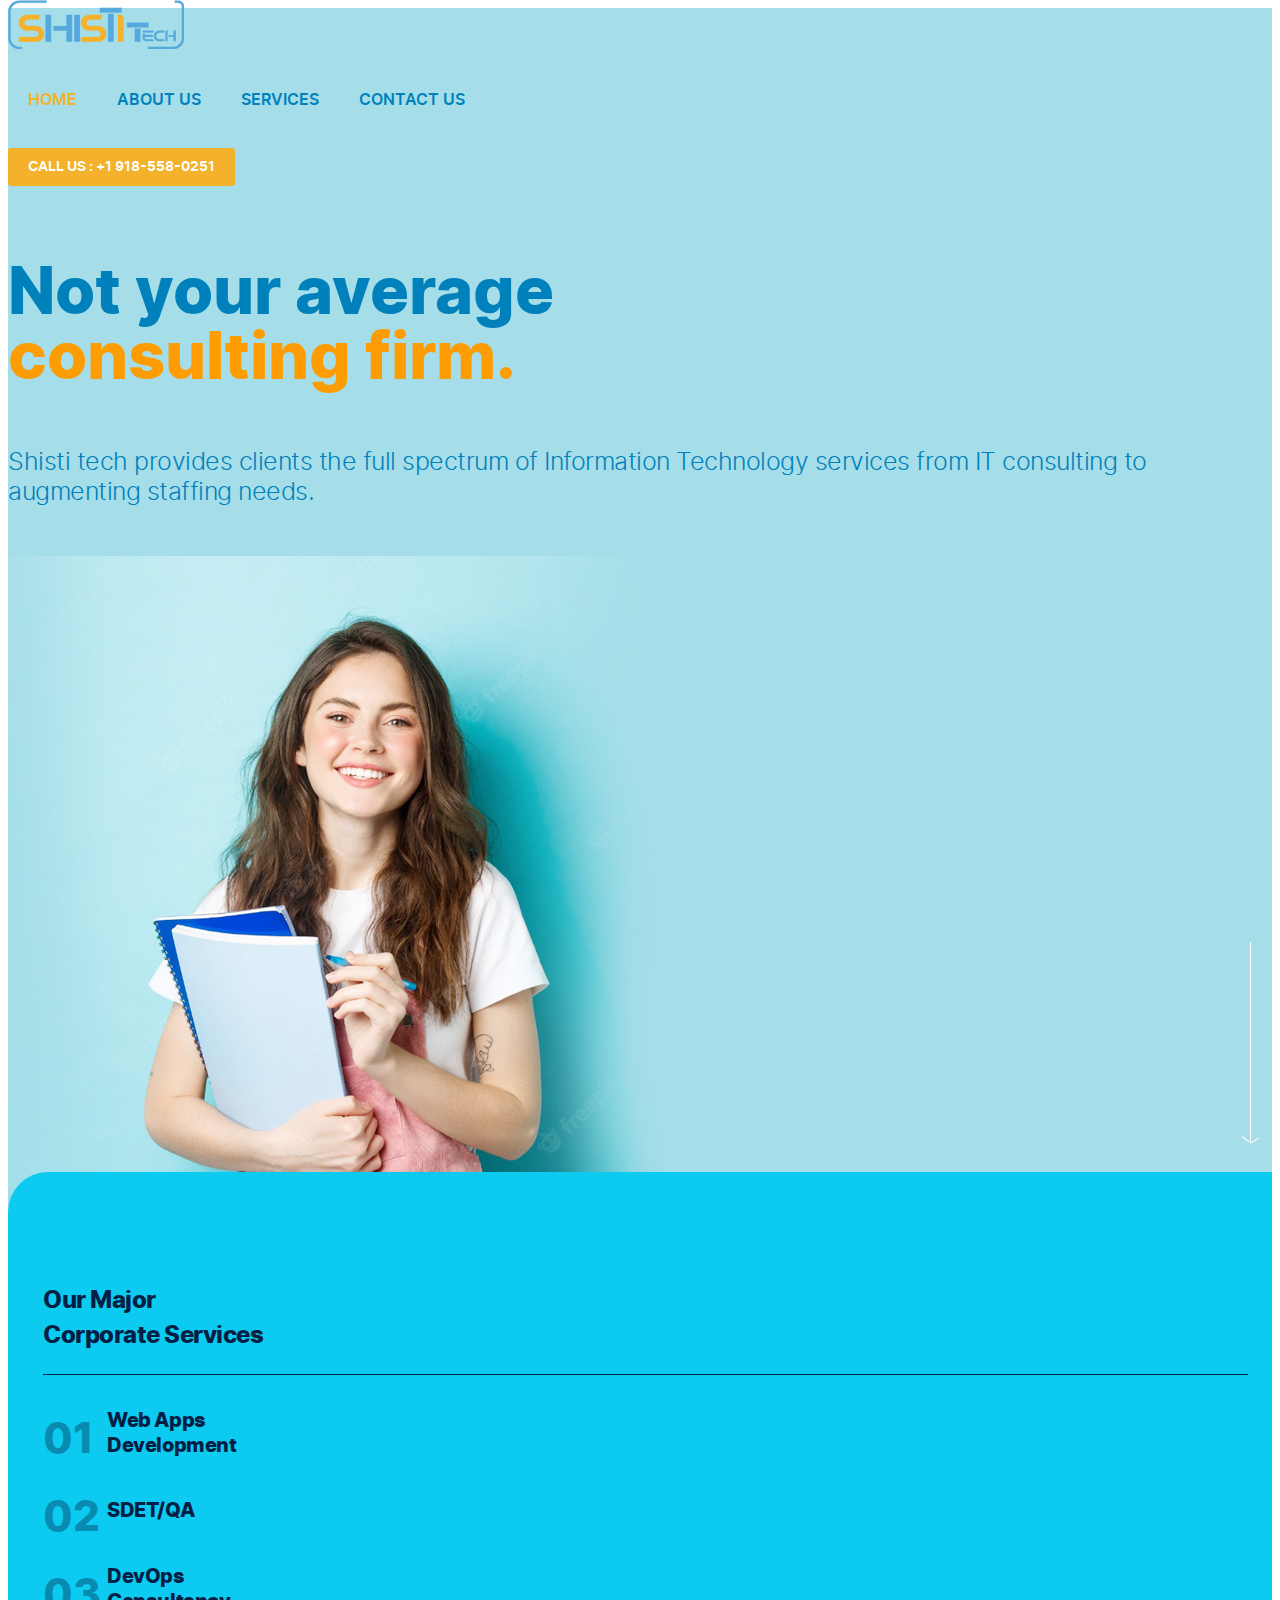
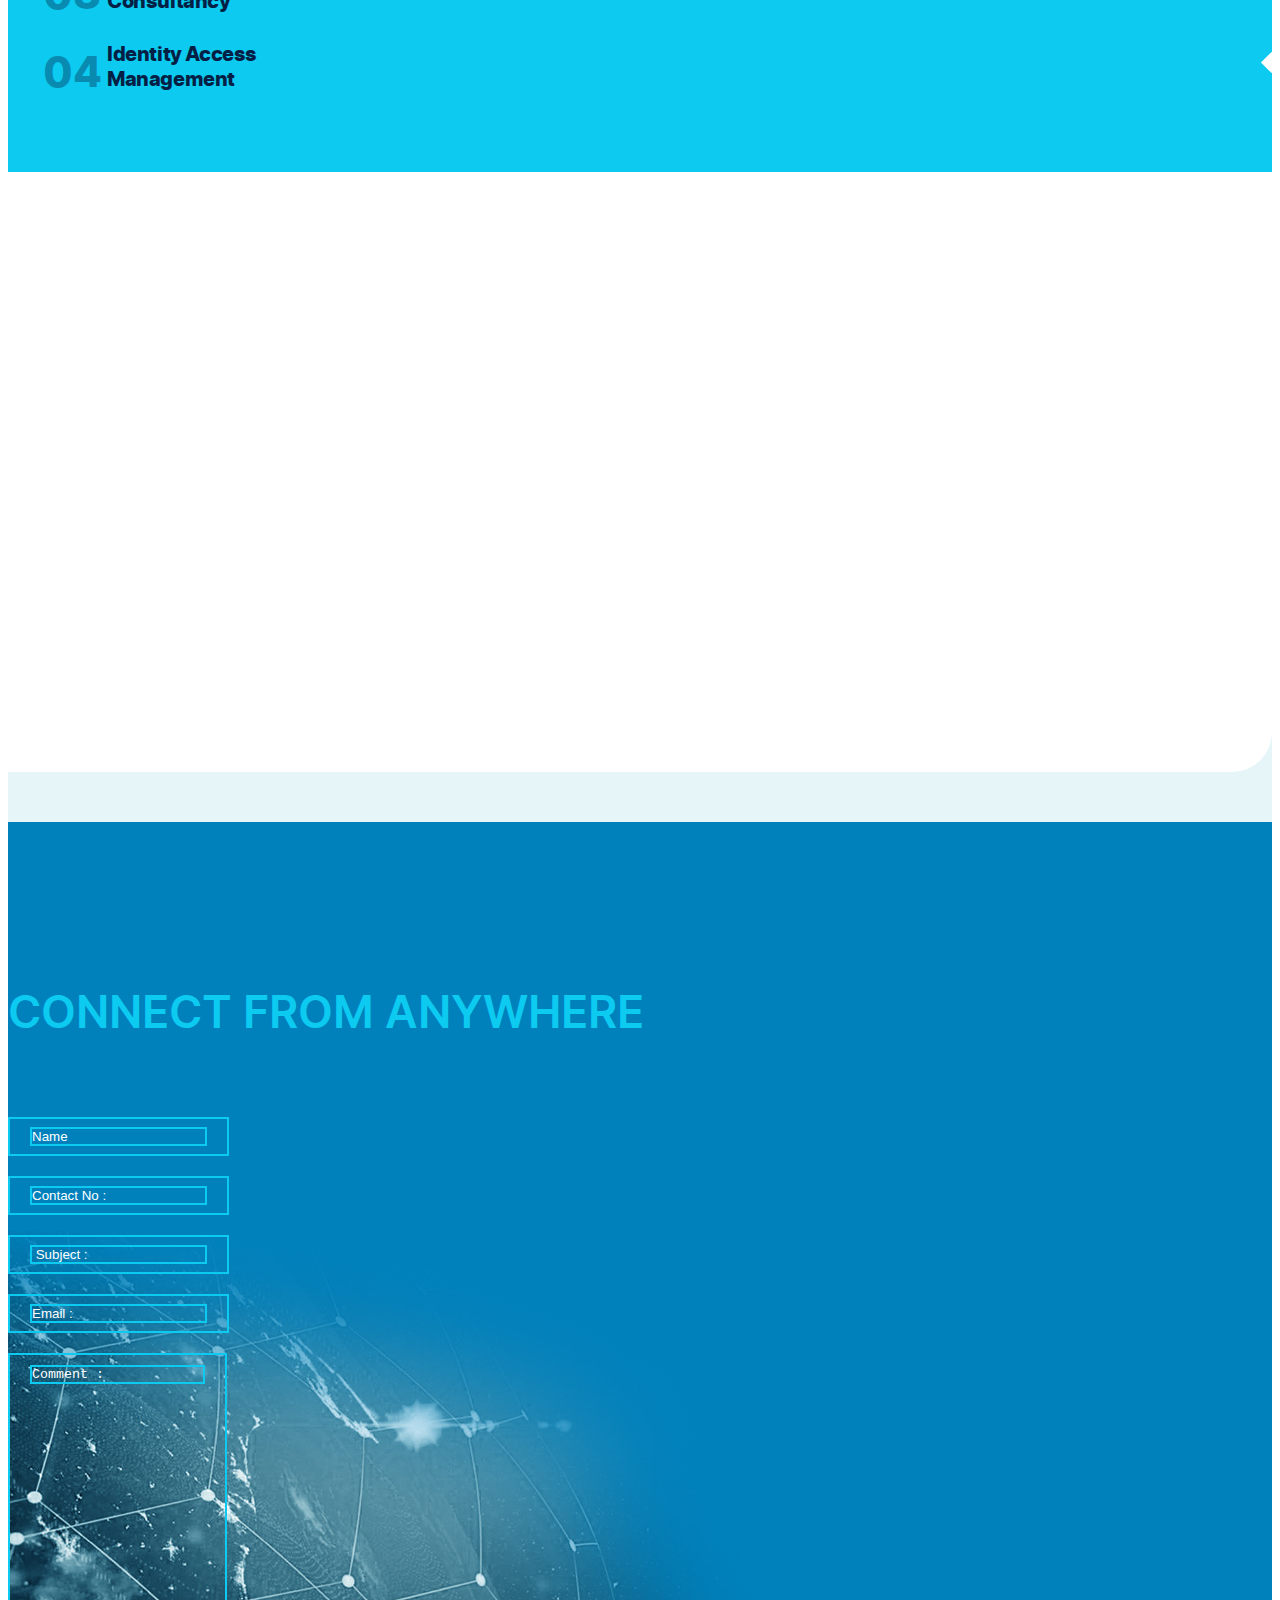
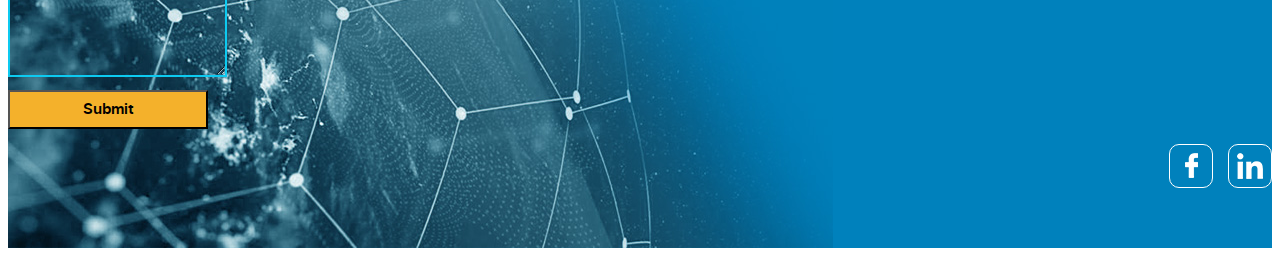
<file: index.html>
<!DOCTYPE html>
<html>

<head>
    <title>Shisti Tec</title>
    <meta charset="utf-8">
    <meta name="viewport" content="width=device-width, initial-scale=1" />
    <link href="https://cdn.jsdelivr.net/npm/bootstrap@5.0.2/dist/css/bootstrap.min.css" rel="stylesheet"
        integrity="sha384-EVSTQN3/azprG1Anm3QDgpJLIm9Nao0Yz1ztcQTwFspd3yD65VohhpuuCOmLASjC" crossorigin="anonymous" />
    <link rel="preconnect" href="https://fonts.googleapis.com" />
    <link rel="preconnect" href="https://fonts.gstatic.com" crossorigin />
    <link href="https://fonts.googleapis.com/css2?family=Raleway:wght@100;500&display=swap" rel="stylesheet" />
    <link href="assets/css/style.css" rel="stylesheet" />
</head>

<body>
    <div id="site">
        <div class="homeSliderBlock">
            <header class="siteHeader">
                <div class="container">
                    <div class="row">

                        <div class="col-lg-3 col-md-3 d-flex justify-content-start align-items-center">
                            <a href="#"><img src="./assets/img/logo.png" alt="Shisti Tec" title="Shisti Tec" /> </a>
                        </div>
                        <div class="col-lg-6 col-md-3">
                            <div class="menu">
                            <img src="./assets/img/cross.png" width="30" height="30" class="close" id="closeMenu" />
                            <svg width="800px" height="800px" viewBox="0 0 24 24" fill="none" xmlns="http://www.w3.org/2000/svg" id="burger">
                                <path d="M4 7H20M4 12H20M4 17H20" stroke="#000000" stroke-width="2" stroke-linecap="round" stroke-linejoin="round"/>
                                </svg>
                            <nav class="mainNav">
                                <ul>
                                    <li class="active">
                                       
                                        <a href="index.html">
                                           
                                            <span>HOME</span></a>
                                    </li>
                                    <li>
                                        <a href="aboutus.html">
                                          
                                         <span>ABOUT US</span></a>
                                    </li>
                                    <li>
                                        <a href="service.html">
                                            
                                            <span>SERVICES</span></a>
                                    </li>
                                    <li>
                                        <a href="#" class="contact"><span>CONTACT US</span></a>
                                    </li>
                                </ul>
                            </nav>
                        </div>
                        </div>
                        <div class="col-lg-3 col-md-6 d-flex justify-content-end align-items-center">
                            <div class="call">CALL US : +1 918-558-0251</div>
                        </div>

                    </div>
                </div>
            </header>
        </div>
        <div class="slider">
            <a href="#" class="down"></a>
            <div class="container">
                <div class="row">
                    <div class="col-md-6">
                        <div class="itemContent">

                            <h2>Not your average <br />
                                consulting firm.
                            </h2>
                            <p>
                                Shisti tech provides clients the full spectrum of Information Technology services from
                                IT
                                consulting to augmenting staffing needs.
                            </p>
                            <!-- <a href="#" class="more">more detail</a> -->
                        </div>
                    </div>
                    <div class="col-md-6">
                        <div class="itemImg">
                            <img src="assets/img/lady.jpg" />
                        </div>

                    </div>

                </div>
            </div>

        </div>
        <div class="corporate">
            <div class="container">
                <div class="row">
                    <div class="col-md-4 p-r-0">
                        <section class="corporateNav">
                            <h2>Our Major <br />
                                Corporate Services</h2>
                            <nav>
                                <ul>
								<li><a href="#" data-name="webapp"><span>Web Apps Development</span></a></li>
								<li><a href="#" data-name="sdet"><span>SDET/QA</span></a></li>
                                <li><a href="#" data-name="devops"><span>DevOps Consultancy</span></a></li>
                                <li><a href="#" class="active" data-name="iam"><span>Identity Access Management</span></a></li>
                            </ul>
                            </nav>
                        </section>
                    </div>
                    <div class="col-md-8 p-l-0">
                        <div class="corporateContent">
                           
                        </div>
                    </div>
                </div>
            </div>
        </div>
        <!-- corporate end -->
 <!--        <div class="portfolioRow">
            <div class="container">
                <div class="col">
                    <section class="portfolioBlock">
                        <header><h2><span>12</span> PORTFOLIO</h2></header>
                        <ul>
                            <li>
                                <div class="title">ULAH AGENCIA</div>
                                <img src="./assets/img/item1.jpg" />
                            </li>
                            <li>
                                <div class="title">Nunc laoreet</div>
                                <img src="./assets/img/item2.jpg" />
                            </li>
                            <li>
                                <div class="title">pellentesque</div>
                                <img src="./assets/img/item3.jpg" />
                            </li>
                            <li>
                                <div class="title">Vivamus tristique</div>
                                <img src="./assets/img/item4.jpg" />
                            </li>
                        </ul>
                    </section>
                </div>
            </div>            
        </div> -->
        <div class="contactRow">
            <div class="container">
                <div class="col offset-lg-6" >
                    <h3>Connect from anywhere</h3>
                    
                    <form action="mail.php" method="post">
                        <div class="row">
                        <div class="col-md-6">
         
                            <input type="text" for="name" name="name" class="form-control" id="name" placeholder="Name">                          
                          </div>
                        <div class="col-md-6">
                       
                          <input type="text" for="contact" name="contact" class="form-control" id="contactno" aria-describedby="contactno" placeholder="Contact No :">
                        </div>
                        <div class="col-md-6">
                         
                          <input type="text" for="subject" name="subject" class="form-control" id="subject" classs="Subject"  placeholder=" Subject :">
                        </div>
                        <div class="col-md-6">
                          
                            <input type="email" for="email" name="email" class="form-control" id="email" placeholder="Email :" />
                          </div>
                        <div class="col-md-12">
                          <textarea class="form-control" for="comment" name="comment" id="comment" placeholder="Comment :" rows="5" col="30"></textarea>

                        </div>
                        <div class="col-md-12 d-flex justify-content-end">
                        <button type="submit" value="submit" class="btn btn-primary">Submit</button>
                        </div>
                    </div>
                      </form>
                      <div class="social">
                        <a href="#"><img src="assets/img/facebook.png" /></a>
                        <a href="#"><img src="assets/img/linkedIn.png" /></a>
                      </div>
                </div>
            </div>
        </div>

    </div>
    <script src="https://code.jquery.com/jquery-3.6.1.min.js"
    integrity="sha256-o88AwQnZB+VDvE9tvIXrMQaPlFFSUTR+nldQm1LuPXQ=" crossorigin="anonymous"></script>
    <script src="assets/js/app.js"> </script>
    <script>
        $(document).ready(function(){
          let content = {
            'iam' : `<div class="pic">
                                <h3>Identity Access
                                    Management</h3>
                                    <img src="./assets/img/face.jpg" >
                            </div><div class="txtContent"><p><b>IAM Planning and Consulting Services</b></p>
                              <p>
                              We believe that any Identity and Access Management (IAM) solution is only as effective as the
planning that supports it. The plan needs to focus on your immediate needs, but it should also
take you to where your company is heading. Simeio knows where you’re heading because we
ask those kinds of questions. Our approach is “service first” and highly flexible, so that we
quickly get to the solution that makes the most sense to your company and your customers.</p>
<p>
From initial needs assessment and strategy development all the way through solution design
and implementation, our focus is on ensuring information and system security, user ease, and
cost efficiency. It’s a proven approach with over 100 million identities in a wide range of client
environments</p></div>`,
'devops':`<div class="pic">
                                <h3>DevOps Consultancy</h3>
                                    <img src="./assets/img/devops.jpg">
                            </div><div class="txtContent">
                                <p><b>Fast-paced development and quicker time-to-market are the two key factors deciding the
success of any firm in today’s IT industry.</b></p>
<p>
Besides, there are some other challenges, listed below, that majority of firms are facing today: </p><p>
Lack of cultural balance and communication between software Development and Operations
Lack of agile delivery to drive software-driven innovation
Continued existence of silos between Development and Operations teams
Non-involvement of DBAs in release cycles, significantly hampering the inner circles
Lack of acceptance on a holistic view of the entire value-chain for continuous software delivery </p><p>
DevOps has an answer for many such concerns! DevOps as a Service recommends a new
‘culture’ that ideally bridges gaps between the core operating teams i.e., Development (Dev) and
Operations (Ops), for increased collaboration and enhanced productivity. </p>
                                </div>`,
                                'webapp':`<div class="pic">
                                <h3>We Apps Development</h3>
                                    <img src="./assets/img/webapp.jpg">
                            </div><div class="txtContent"><p><b>JAVA Proves to be a Cross- Platform Tool in Software
Development</b></p><p>
Web applicational is the need of the day due to the rise in web- oriented businesses.
Web applications prove to be apps which runs of several web browsers without
installations in several machines. JAVA is one of the most trusted coding languages
on Web applications. It is compatible with many operating systems including
Windows, IOS and LINUX. At ShistiTech helps you to design and develop the best-
suited Software applications as per your business requirements.</p>
                                </div>`,
                                'sdet':`<div class="pic">
                                <h3>SDET/QA</h3>
                                    <img src="./assets/img/webapp.jpg">
                            </div><div class="txtContent"><p><b>Software Test Automation</b></p><p>
We provide test automation engineering solutions for ensuring the quality of software, hardware, devices, connectivity and cloud. With rapid increase in connective devices and systems integration, test automation for a better and faster quality assurance has become vital for companies. With best practices, businesses can now test and validate their product lines, connectivity platforms and integration to 3rd party applications operating at multiple interfaces and endpoints, quickly, precisely and efficiently.
<br/>At Shistitech, we provide predictable metrics for engineering and business through our 360-degree testing automation coverage, which encompasses software development life cycle for faster delivery and seamless integration. Our innovative services are designed to help reduce cost, better control execution and improve overall product quality and productivity.
<br/>From test automation evaluation to implementation, from technology stack consulting to software and product testing automation, agile testing and DevOps, API testing automation, software development testing and others, we have you covered for all your technology testing needs.
</p>
                                </div>`								
          }
          $('.corporateContent').html(content['iam']);
      
        $('.corporateNav a').on("click",function(e){
            console.log(e.currentTarget.dataset.name);
            e.preventDefault();
            console.log(content[e.currentTarget.dataset.name])
            $('.corporateContent').html(content[e.currentTarget.dataset.name]);
            $('.corporateNav a').removeClass('active');
            $(this).addClass('active');
        })

       
    })
    </script>
    <!-- Option 2: Separate Popper and Bootstrap JS -->
    <!--
    <script src="https://cdn.jsdelivr.net/npm/@popperjs/core@2.9.2/dist/umd/popper.min.js" integrity="sha384-IQsoLXl5PILFhosVNubq5LC7Qb9DXgDA9i+tQ8Zj3iwWAwPtgFTxbJ8NT4GN1R8p" crossorigin="anonymous"></script>
    <script src="https://cdn.jsdelivr.net/npm/bootstrap@5.0.2/dist/js/bootstrap.min.js" integrity="sha384-cVKIPhGWiC2Al4u+LWgxfKTRIcfu0JTxR+EQDz/bgldoEyl4H0zUF0QKbrJ0EcQF" crossorigin="anonymous"></script>
    -->

</html>
</file>
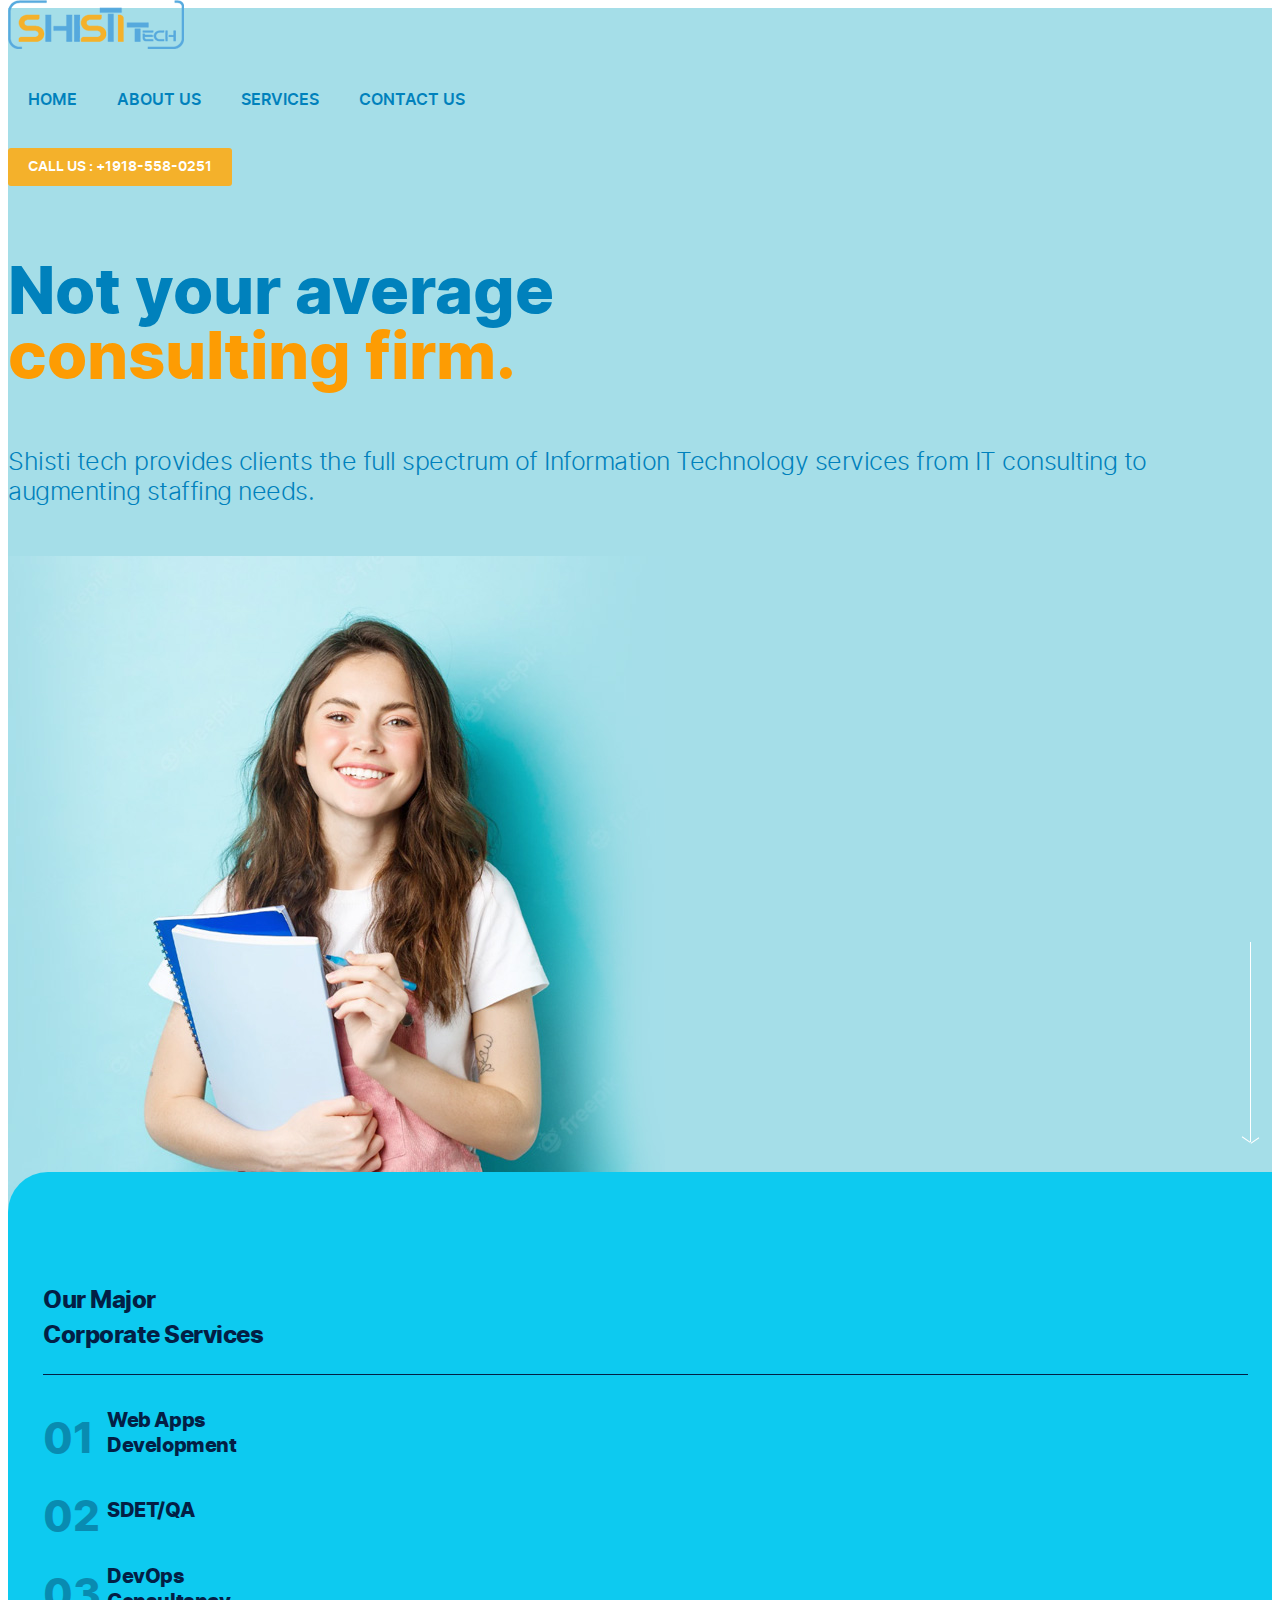
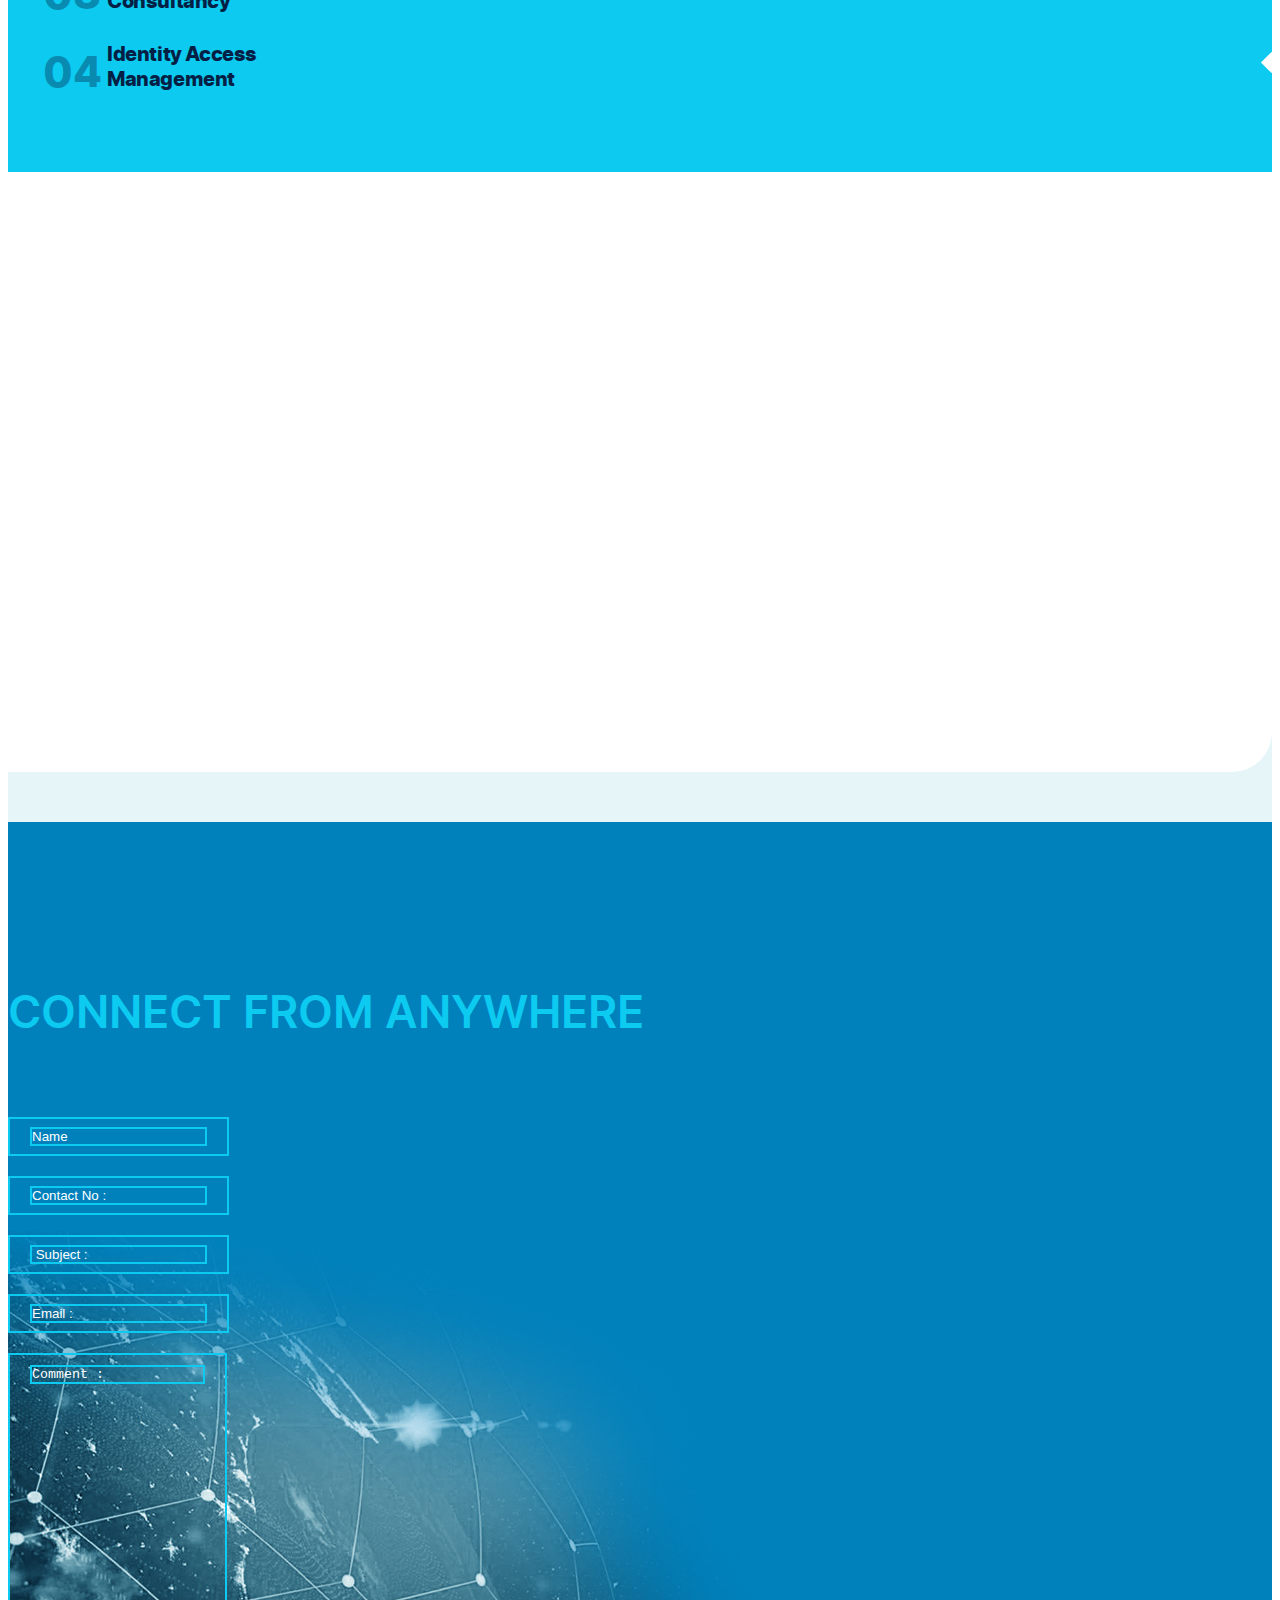
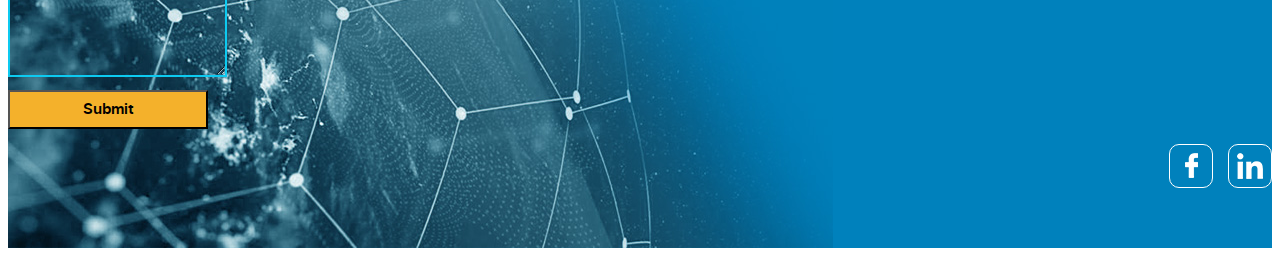
<file: 1index.html>
<!DOCTYPE html>
<html>

<head>
    <title>Shisti Tec</title>
    <meta charset="utf-8">
    <meta name="viewport" content="width=device-width, initial-scale=1" />
    <link href="https://cdn.jsdelivr.net/npm/bootstrap@5.0.2/dist/css/bootstrap.min.css" rel="stylesheet"
        integrity="sha384-EVSTQN3/azprG1Anm3QDgpJLIm9Nao0Yz1ztcQTwFspd3yD65VohhpuuCOmLASjC" crossorigin="anonymous" />
    <link rel="preconnect" href="https://fonts.googleapis.com" />
    <link rel="preconnect" href="https://fonts.gstatic.com" crossorigin />
    <link href="https://fonts.googleapis.com/css2?family=Raleway:wght@100;500&display=swap" rel="stylesheet" />
    <link href="assets/css/style.css" rel="stylesheet" />
</head>

<body>
    <div id="site">
        <div class="homeSliderBlock">
            <header class="siteHeader">
                <div class="container">
                    <div class="row">

                        <div class="col-md-3 d-flex justify-content-start align-items-center">
                            <a href="#"><img src="./assets/img/logo.png" alt="Shisti Tec" title="Shisti Tec" /> </a>
                        </div>
                        <div class="col-md-6">
                            <nav class="mainNav">
                                <ul>
                                    <li>
                                        <a href="index.html">HOME</a>
                                    </li>
                                    <li>
                                        <a href="aboutus.html">ABOUT US</a>
                                    </li>
                                    <li>
                                        <a href="service.html">SERVICES</a>
                                    </li>
                                    <li>
                                        <a href="#" class="contact">CONTACT US</a>
                                    </li>
                                </ul>
                            </nav>
                        </div>
                        <div class="col-md-3 d-flex justify-content-end align-items-center">
                            <div class="call">CALL US : +1918-558-0251</div>
                        </div>

                    </div>
                </div>
            </header>
        </div>
        <div class="slider">
            <a href="#" class="down"></a>
            <div class="container">
                <div class="row">
                    <div class="col-md-6">
                        <div class="itemContent">

                            <h2>Not your average <br />
                                consulting firm.
                            </h2>
                            <p>
                                Shisti tech provides clients the full spectrum of Information Technology services from
                                IT
                                consulting to augmenting staffing needs.
                            </p>
                            <!-- <a href="#" class="more">more detail</a> -->
                        </div>
                    </div>
                    <div class="col-md-6">
                        <div class="itemImg">
                            <img src="assets/img/lady.jpg" />
                        </div>

                    </div>

                </div>
            </div>

        </div>
        <div class="corporate">
            <div class="container">
                <div class="row">
                    <div class="col-md-4 p-r-0">
                        <section class="corporateNav">
                            <h2>Our Major <br />
                                Corporate Services</h2>
                            <nav>
                                <ul>
								<li><a href="#" data-name="webapp"><span>Web Apps Development</span></a></li>
								<li><a href="#" data-name="sdet"><span>SDET/QA</span></a></li>
                                <li><a href="#" data-name="devops"><span>DevOps Consultancy</span></a></li>
                                <li><a href="#" class="active" data-name="iam"><span>Identity Access Management</span></a></li>
                            </ul>
                            </nav>
                        </section>
                    </div>
                    <div class="col-md-8 p-l-0">
                        <div class="corporateContent">
                           
                        </div>
                    </div>
                </div>
            </div>
        </div>
        <!-- corporate end -->
 <!--        <div class="portfolioRow">
            <div class="container">
                <div class="col">
                    <section class="portfolioBlock">
                        <header><h2><span>12</span> PORTFOLIO</h2></header>
                        <ul>
                            <li>
                                <div class="title">ULAH AGENCIA</div>
                                <img src="./assets/img/item1.jpg" />
                            </li>
                            <li>
                                <div class="title">Nunc laoreet</div>
                                <img src="./assets/img/item2.jpg" />
                            </li>
                            <li>
                                <div class="title">pellentesque</div>
                                <img src="./assets/img/item3.jpg" />
                            </li>
                            <li>
                                <div class="title">Vivamus tristique</div>
                                <img src="./assets/img/item4.jpg" />
                            </li>
                        </ul>
                    </section>
                </div>
            </div>            
        </div> -->
        <div class="contactRow">
            <div class="container">
                <div class="col offset-lg-6" >
                    <h3>Connect from anywhere</h3>
                    
                    <form action="#" method="post">
                        <div class="row">
                        <div class="col-md-6">
         
                            <input type="text" class="form-control" id="name" placeholder="Name">                          
                          </div>
                        <div class="col-md-6">
                       
                          <input type="text" class="form-control" id="contactno" aria-describedby="contactno" placeholder="Contact No :">
                        </div>
                        <div class="col-md-6">
                         
                          <input type="text" class="form-control" id="subject" classs="Subject"  placeholder=" Subject :">
                        </div>
                        <div class="col-md-6">
                          
                            <input type="email" class="form-control" id="email" placeholder="Email :" />
                          </div>
                        <div class="col-md-12">
                          <textarea class="form-control" id="comment" placeholder="Comment :" rows="5" col="30"></textarea>

                        </div>
                        <div class="col-md-12 d-flex justify-content-end">
                        <button type="submit" class="btn btn-primary">Submit</button>
                        </div>
                    </div>
                      </form>
                      <div class="social">
                        <a href="#"><img src="assets/img/facebook.png" /></a>
                        <a href="#"><img src="assets/img/linkedIn.png" /></a>
                      </div>
                </div>
            </div>
        </div>

    </div>
    <script src="https://code.jquery.com/jquery-3.6.1.min.js"
    integrity="sha256-o88AwQnZB+VDvE9tvIXrMQaPlFFSUTR+nldQm1LuPXQ=" crossorigin="anonymous"></script>
    <script src="assets/js/app.js"> </script>
    <script>
        $(document).ready(function(){
          let content = {
            'iam' : `<div class="pic">
                                <h3>Identity Access
                                    Management</h3>
                                    <img src="./assets/img/face.jpg" >
                            </div><div class="txtContent"><p><b>IAM Planning and Consulting Services</b></p>
                              <p>
                              We believe that any Identity and Access Management (IAM) solution is only as effective as the
planning that supports it. The plan needs to focus on your immediate needs, but it should also
take you to where your company is heading. Simeio knows where you’re heading because we
ask those kinds of questions. Our approach is “service first” and highly flexible, so that we
quickly get to the solution that makes the most sense to your company and your customers.</p>
<p>
From initial needs assessment and strategy development all the way through solution design
and implementation, our focus is on ensuring information and system security, user ease, and
cost efficiency. It’s a proven approach with over 100 million identities in a wide range of client
environments</p></div>`,
'devops':`<div class="pic">
                                <h3>DevOps Consultancy</h3>
                                    <img src="./assets/img/devops.jpg">
                            </div><div class="txtContent">
                                <p><b>Fast-paced development and quicker time-to-market are the two key factors deciding the
success of any firm in today’s IT industry.</b></p>
<p>
Besides, there are some other challenges, listed below, that majority of firms are facing today: </p><p>
Lack of cultural balance and communication between software Development and Operations
Lack of agile delivery to drive software-driven innovation
Continued existence of silos between Development and Operations teams
Non-involvement of DBAs in release cycles, significantly hampering the inner circles
Lack of acceptance on a holistic view of the entire value-chain for continuous software delivery </p><p>
DevOps has an answer for many such concerns! DevOps as a Service recommends a new
‘culture’ that ideally bridges gaps between the core operating teams i.e., Development (Dev) and
Operations (Ops), for increased collaboration and enhanced productivity. </p>
                                </div>`,
                                'webapp':`<div class="pic">
                                <h3>We Apps Development</h3>
                                    <img src="./assets/img/webapp.jpg">
                            </div><div class="txtContent"><p><b>JAVA Proves to be a Cross- Platform Tool in Software
Development</b></p><p>
Web applicational is the need of the day due to the rise in web- oriented businesses.
Web applications prove to be apps which runs of several web browsers without
installations in several machines. JAVA is one of the most trusted coding languages
on Web applications. It is compatible with many operating systems including
Windows, IOS and LINUX. Siri Info assists You to design and develop the best-
suited Software applications as per your business requirements</p>
                                </div>`,
                                'sdet':`<div class="pic">
                                <h3>sdet</h3>
                                    <img src="./assets/img/webapp.jpg">
                            </div><div class="txtContent"><p><b>Software Test Automation</b></p><p>
We provide test automation engineering solutions for ensuring the quality of software, hardware, devices, connectivity and cloud. With rapid increase in connective devices and systems integration, test automation for a better and faster quality assurance has become vital for companies. With best practices, businesses can now test and validate their product lines, connectivity platforms and integration to 3rd party applications operating at multiple interfaces and endpoints, quickly, precisely and efficiently.
<br/>At Shistitech, we provide predictable metrics for engineering and business through our 360-degree testing automation coverage, which encompasses software development life cycle for faster delivery and seamless integration. Our innovative services are designed to help reduce cost, better control execution and improve overall product quality and productivity.
<br/>From test automation evaluation to implementation, from technology stack consulting to software and product testing automation, agile testing and DevOps, API testing automation, software development testing and others, we have you covered for all your technology testing needs.
</p>
                                </div>`								
          }
          $('.corporateContent').html(content['iam']);
      
        $('.corporateNav a').on("click",function(e){
            console.log(e.currentTarget.dataset.name);
            e.preventDefault();
            console.log(content[e.currentTarget.dataset.name])
            $('.corporateContent').html(content[e.currentTarget.dataset.name]);
            $('.corporateNav a').removeClass('active');
            $(this).addClass('active');
        })

      
       
    })
    </script>
    <!-- Option 2: Separate Popper and Bootstrap JS -->
    <!--
    <script src="https://cdn.jsdelivr.net/npm/@popperjs/core@2.9.2/dist/umd/popper.min.js" integrity="sha384-IQsoLXl5PILFhosVNubq5LC7Qb9DXgDA9i+tQ8Zj3iwWAwPtgFTxbJ8NT4GN1R8p" crossorigin="anonymous"></script>
    <script src="https://cdn.jsdelivr.net/npm/bootstrap@5.0.2/dist/js/bootstrap.min.js" integrity="sha384-cVKIPhGWiC2Al4u+LWgxfKTRIcfu0JTxR+EQDz/bgldoEyl4H0zUF0QKbrJ0EcQF" crossorigin="anonymous"></script>
    -->
</body>

</html>
</file>
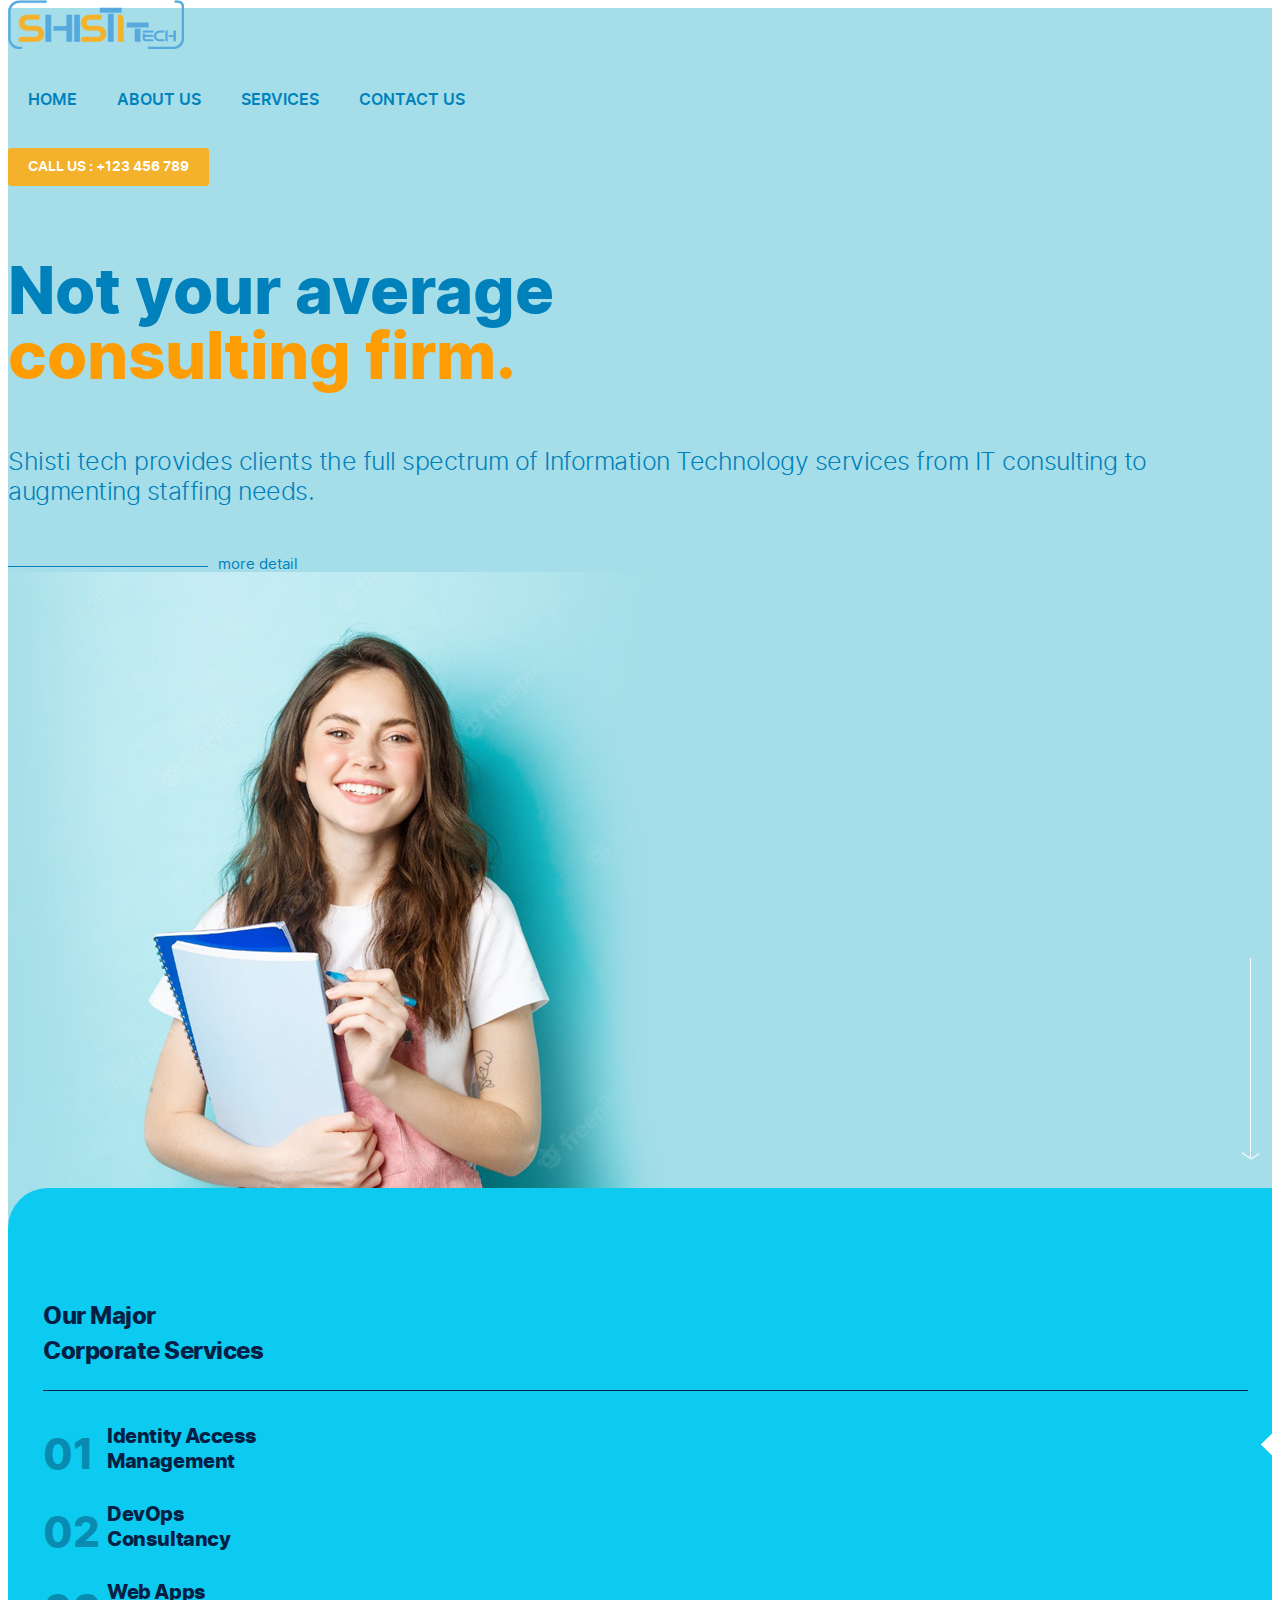
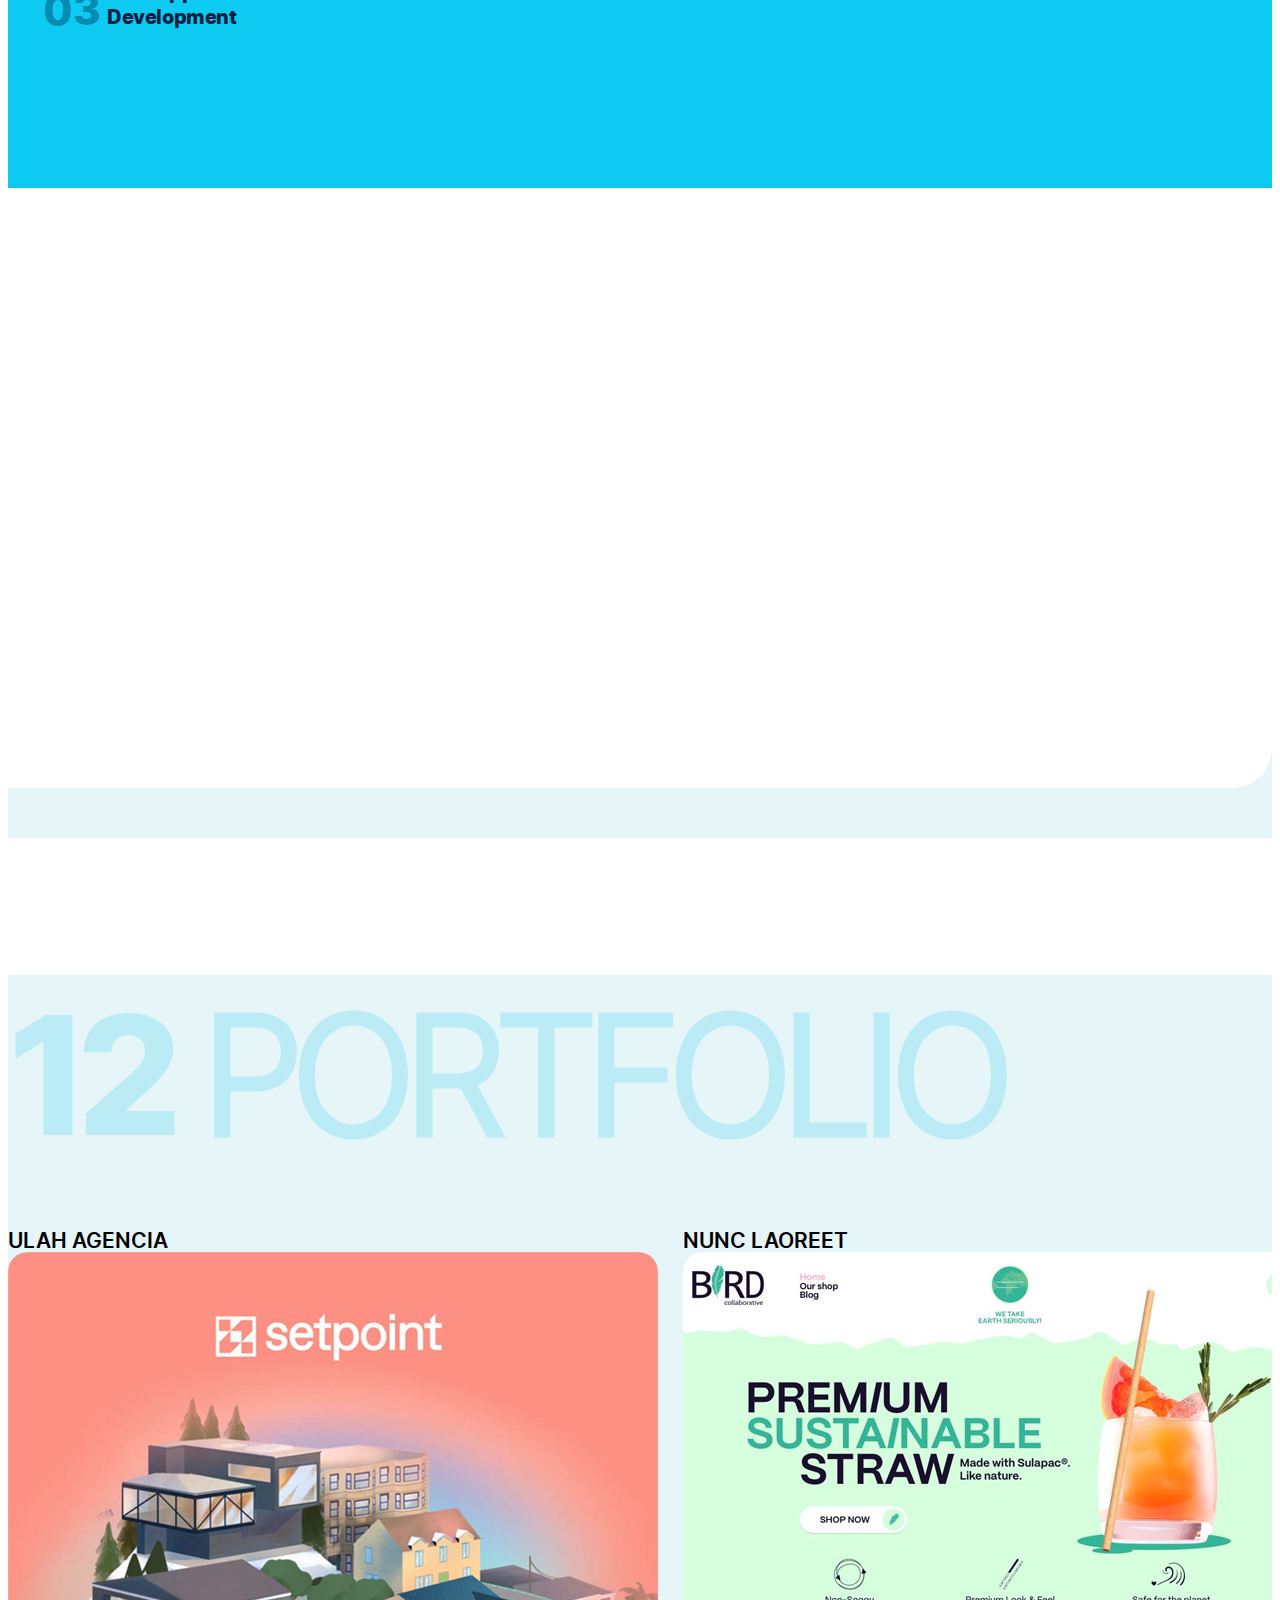
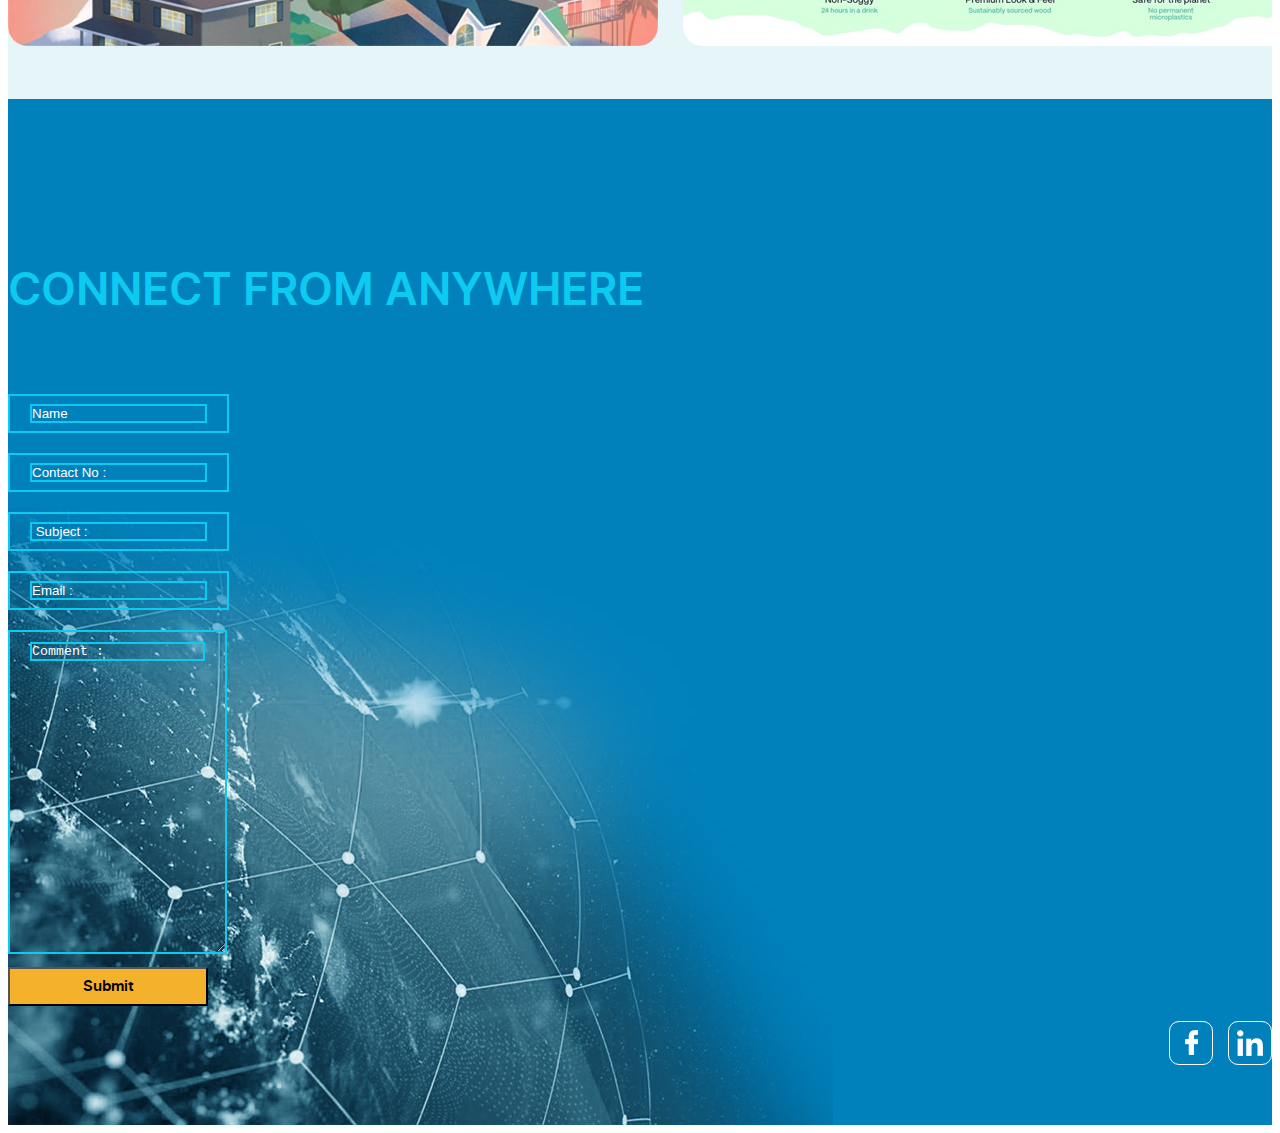
<file: _index.html>
<!DOCTYPE html>
<html>

<head>
    <title>Shisti Tec</title>
    <meta charset="utf-8">
    <meta name="viewport" content="width=device-width, initial-scale=1" />
    <link href="https://cdn.jsdelivr.net/npm/bootstrap@5.0.2/dist/css/bootstrap.min.css" rel="stylesheet"
        integrity="sha384-EVSTQN3/azprG1Anm3QDgpJLIm9Nao0Yz1ztcQTwFspd3yD65VohhpuuCOmLASjC" crossorigin="anonymous" />
    <link rel="preconnect" href="https://fonts.googleapis.com" />
    <link rel="preconnect" href="https://fonts.gstatic.com" crossorigin />
    <link href="https://fonts.googleapis.com/css2?family=Raleway:wght@100;500&display=swap" rel="stylesheet" />
    <link href="assets/css/style.css" rel="stylesheet" />
</head>

<body>
    <div id="site">
        <div class="homeSliderBlock">
            <header class="siteHeader">
                <div class="container">
                    <div class="row">

                        <div class="col-md-3 d-flex justify-content-start align-items-center">
                            <a href="#"><img src="./assets/img/logo.png" alt="Shisti Tec" title="Shisti Tec" /> </a>
                        </div>
                        <div class="col-md-6">
                            <nav class="mainNav">
                                <ul>
                                    <li>
                                        <a href="index.html">HOME</a>
                                    </li>
                                    <li>
                                        <a href="aboutus.html">ABOUT US</a>
                                    </li>
                                    <li>
                                        <a href="service.html">SERVICES</a>
                                    </li>
                                    <li>
                                        <a href="#" class="contact">CONTACT US</a>
                                    </li>
                                </ul>
                            </nav>
                        </div>
                        <div class="col-md-3 d-flex justify-content-end align-items-center">
                            <div class="call">CALL US : +123 456 789</div>
                        </div>

                    </div>
                </div>
            </header>
        </div>
        <div class="slider">
            <a href="#" class="down"></a>
            <div class="container">
                <div class="row">
                    <div class="col-md-6">
                        <div class="itemContent">

                            <h2>Not your average <br />
                                consulting firm.
                            </h2>
                            <p>
                                Shisti tech provides clients the full spectrum of Information Technology services from
                                IT
                                consulting to augmenting staffing needs.
                            </p>
                            <a href="#" class="more">more detail</a>
                        </div>
                    </div>
                    <div class="col-md-6">
                        <div class="itemImg">
                            <img src="assets/img/lady.jpg" />
                        </div>

                    </div>

                </div>
            </div>

        </div>
        <div class="corporate">
            <div class="container">
                <div class="row">
                    <div class="col-md-4 p-r-0">
                        <section class="corporateNav">
                            <h2>Our Major <br />
                                Corporate Services</h2>
                            <nav>
                                <ul>
                                <li><a href="#" class="active" data-name="iam"><span>Identity Access Management</span></a></li>
                                <li><a href="#" data-name="devops"><span>DevOps Consultancy</span></a></li>
                                <li><a href="#" data-name="webapp"><span>Web Apps Development</span></a></li>
                            </ul>
                            </nav>
                        </section>
                    </div>
                    <div class="col-md-8 p-l-0">
                        <div class="corporateContent">
                           
                        </div>
                    </div>
                </div>
            </div>
        </div>
        <!-- corporate end -->
        <div class="portfolioRow">
            <div class="container">
                <div class="col">
                    <section class="portfolioBlock">
                        <header><h2><span>12</span> PORTFOLIO</h2></header>
                        <ul>
                            <li>
                                <div class="title">ULAH AGENCIA</div>
                                <img src="./assets/img/item1.jpg" />
                            </li>
                            <li>
                                <div class="title">Nunc laoreet</div>
                                <img src="./assets/img/item2.jpg" />
                            </li>
                            <li>
                                <div class="title">pellentesque</div>
                                <img src="./assets/img/item3.jpg" />
                            </li>
                            <li>
                                <div class="title">Vivamus tristique</div>
                                <img src="./assets/img/item4.jpg" />
                            </li>
                        </ul>
                    </section>
                </div>
            </div>            
        </div>
        <div class="contactRow">
            <div class="container">
                <div class="col offset-lg-6" >
                    <h3>Connect from anywhere</h3>
                    
                    <form action="#" method="post">
                        <div class="row">
                        <div class="col-md-6">
         
                            <input type="text" class="form-control" id="name" placeholder="Name">                          
                          </div>
                        <div class="col-md-6">
                       
                          <input type="text" class="form-control" id="contactno" aria-describedby="contactno" placeholder="Contact No :">
                        </div>
                        <div class="col-md-6">
                         
                          <input type="text" class="form-control" id="subject" classs="Subject"  placeholder=" Subject :">
                        </div>
                        <div class="col-md-6">
                          
                            <input type="email" class="form-control" id="email" placeholder="Email :" />
                          </div>
                        <div class="col-md-12">
                          <textarea class="form-control" id="comment" placeholder="Comment :" rows="5" col="30"></textarea>

                        </div>
                        <div class="col-md-12 d-flex justify-content-end">
                        <button type="submit" class="btn btn-primary">Submit</button>
                        </div>
                    </div>
                      </form>
                      <div class="social">
                        <a href="#"><img src="assets/img/facebook.png" /></a>
                        <a href="#"><img src="assets/img/linkedIn.png" /></a>
                      </div>
                </div>
            </div>
        </div>

    </div>
    <script src="https://code.jquery.com/jquery-3.6.1.min.js"
    integrity="sha256-o88AwQnZB+VDvE9tvIXrMQaPlFFSUTR+nldQm1LuPXQ=" crossorigin="anonymous"></script>
    <script src="assets/js/app.js"> </script>
    <script>
        $(document).ready(function(){
          let content = {
            'iam' : `<div class="pic">
                                <h3>Identity Access
                                    Management</h3>
                                    <img src="./assets/img/face.jpg" >
                            </div><div class="txtContent"><p><b>IAM Planning and Consulting Services</b></p>
                              <p>
                              We believe that any Identity and Access Management (IAM) solution is only as effective as the
planning that supports it. The plan needs to focus on your immediate needs, but it should also
take you to where your company is heading. Simeio knows where you’re heading because we
ask those kinds of questions. Our approach is “service first” and highly flexible, so that we
quickly get to the solution that makes the most sense to your company and your customers.</p>
<p>
From initial needs assessment and strategy development all the way through solution design
and implementation, our focus is on ensuring information and system security, user ease, and
cost efficiency. It’s a proven approach with over 100 million identities in a wide range of client
environments</p></div>`,
'devops':`<div class="pic">
                                <h3>DevOps Consultancy</h3>
                                    <img src="./assets/img/devops.jpg">
                            </div><div class="txtContent">
                                <p><b>Fast-paced development and quicker time-to-market are the two key factors deciding the
success of any firm in today’s IT industry.</b></p>
<p>
Besides, there are some other challenges, listed below, that majority of firms are facing today: </p><p>
Lack of cultural balance and communication between software Development and Operations
Lack of agile delivery to drive software-driven innovation
Continued existence of silos between Development and Operations teams
Non-involvement of DBAs in release cycles, significantly hampering the inner circles
Lack of acceptance on a holistic view of the entire value-chain for continuous software delivery </p><p>
DevOps has an answer for many such concerns! DevOps as a Service recommends a new
‘culture’ that ideally bridges gaps between the core operating teams i.e., Development (Dev) and
Operations (Ops), for increased collaboration and enhanced productivity. </p>
                                </div>`,
                                'webapp':`<div class="pic">
                                <h3>We Apps Development</h3>
                                    <img src="./assets/img/webapp.jpg">
                            </div><div class="txtContent"><p><b>JAVA Proves to be a Cross- Platform Tool in Software
Development</b></p><p>
Web applicational is the need of the day due to the rise in web- oriented businesses.
Web applications prove to be apps which runs of several web browsers without
installations in several machines. JAVA is one of the most trusted coding languages
on Web applications. It is compatible with many operating systems including
Windows, IOS and LINUX. Siri Info assists You to design and develop the best-
suited Software applications as per your business requirements</p>
                                </div>`
          }
          $('.corporateContent').html(content['iam']);
      
        $('.corporateNav a').on("click",function(e){
            console.log(e.currentTarget.dataset.name);
            e.preventDefault();
            console.log(content[e.currentTarget.dataset.name])
            $('.corporateContent').html(content[e.currentTarget.dataset.name]);
            $('.corporateNav a').removeClass('active');
            $(this).addClass('active');
        })

      
       
    })
    </script>
    <!-- Option 2: Separate Popper and Bootstrap JS -->
    <!--
    <script src="https://cdn.jsdelivr.net/npm/@popperjs/core@2.9.2/dist/umd/popper.min.js" integrity="sha384-IQsoLXl5PILFhosVNubq5LC7Qb9DXgDA9i+tQ8Zj3iwWAwPtgFTxbJ8NT4GN1R8p" crossorigin="anonymous"></script>
    <script src="https://cdn.jsdelivr.net/npm/bootstrap@5.0.2/dist/js/bootstrap.min.js" integrity="sha384-cVKIPhGWiC2Al4u+LWgxfKTRIcfu0JTxR+EQDz/bgldoEyl4H0zUF0QKbrJ0EcQF" crossorigin="anonymous"></script>
    -->
</body>

</html>
</file>
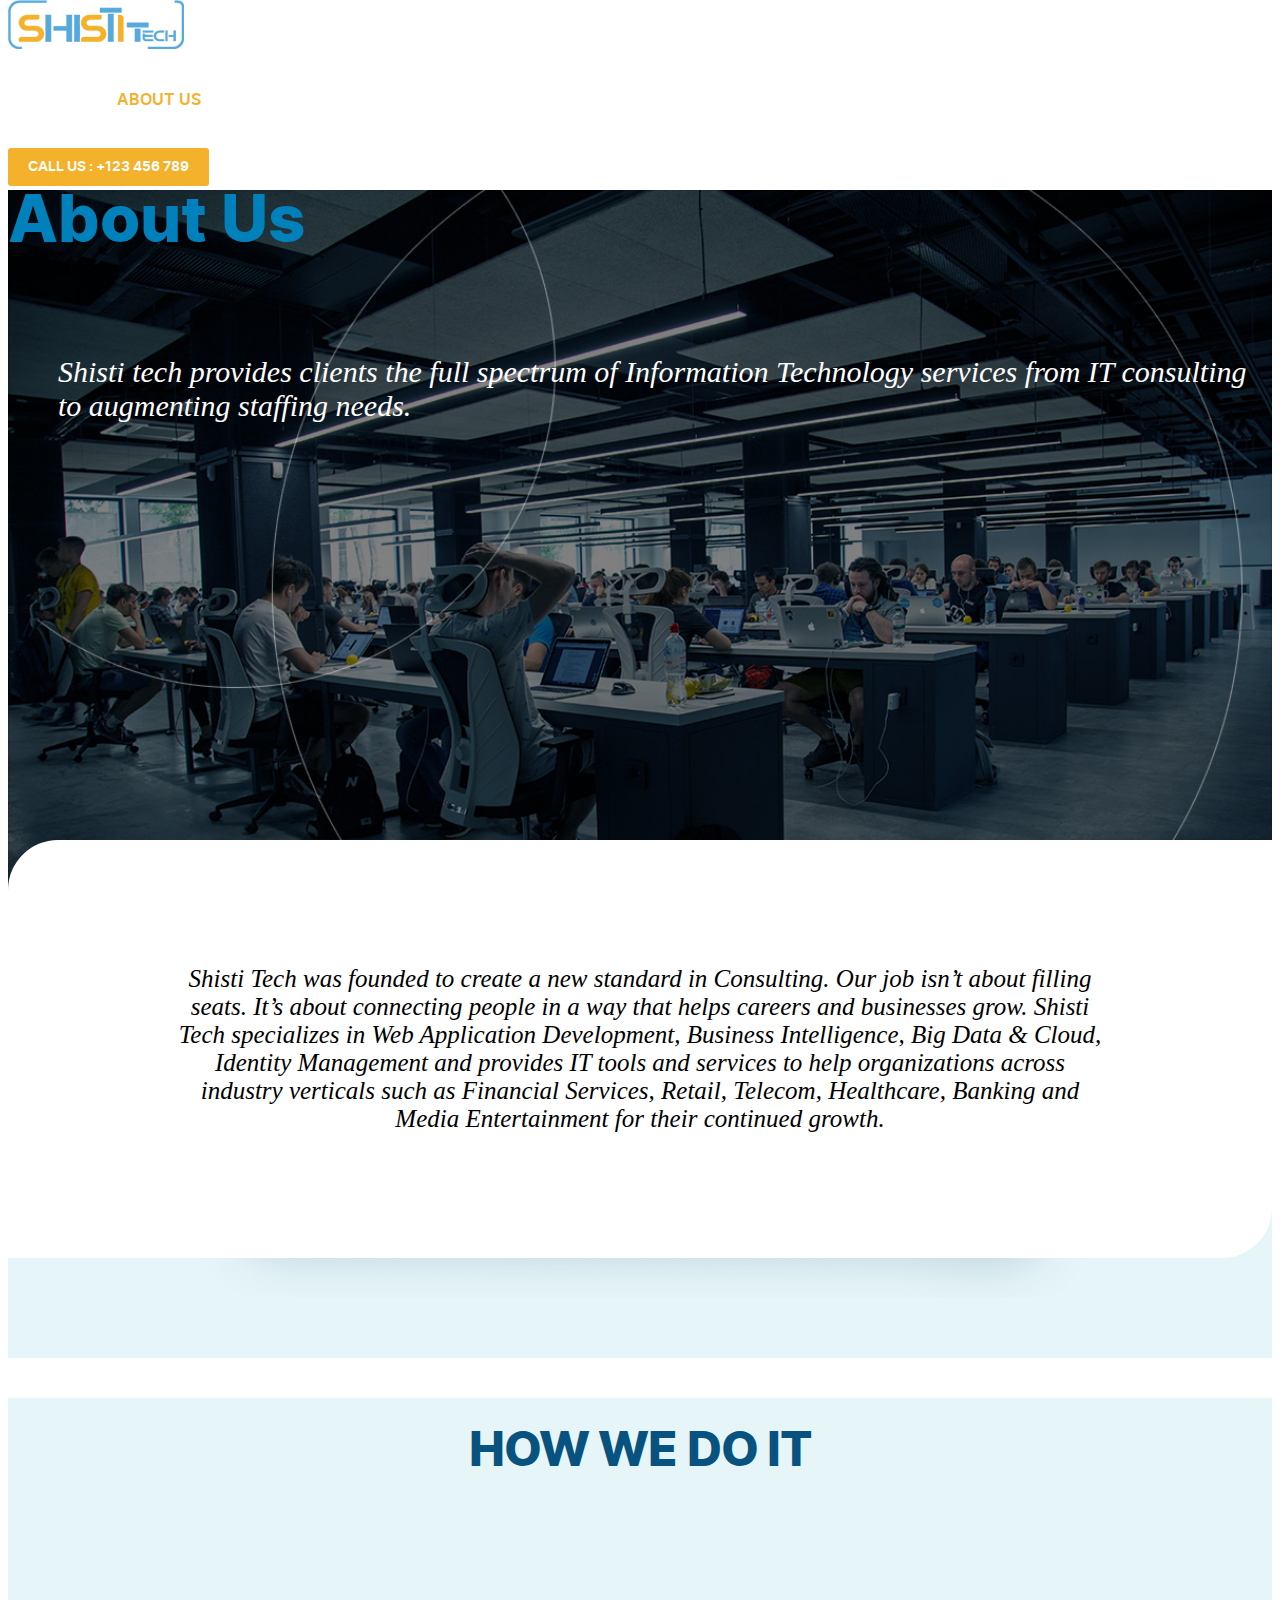
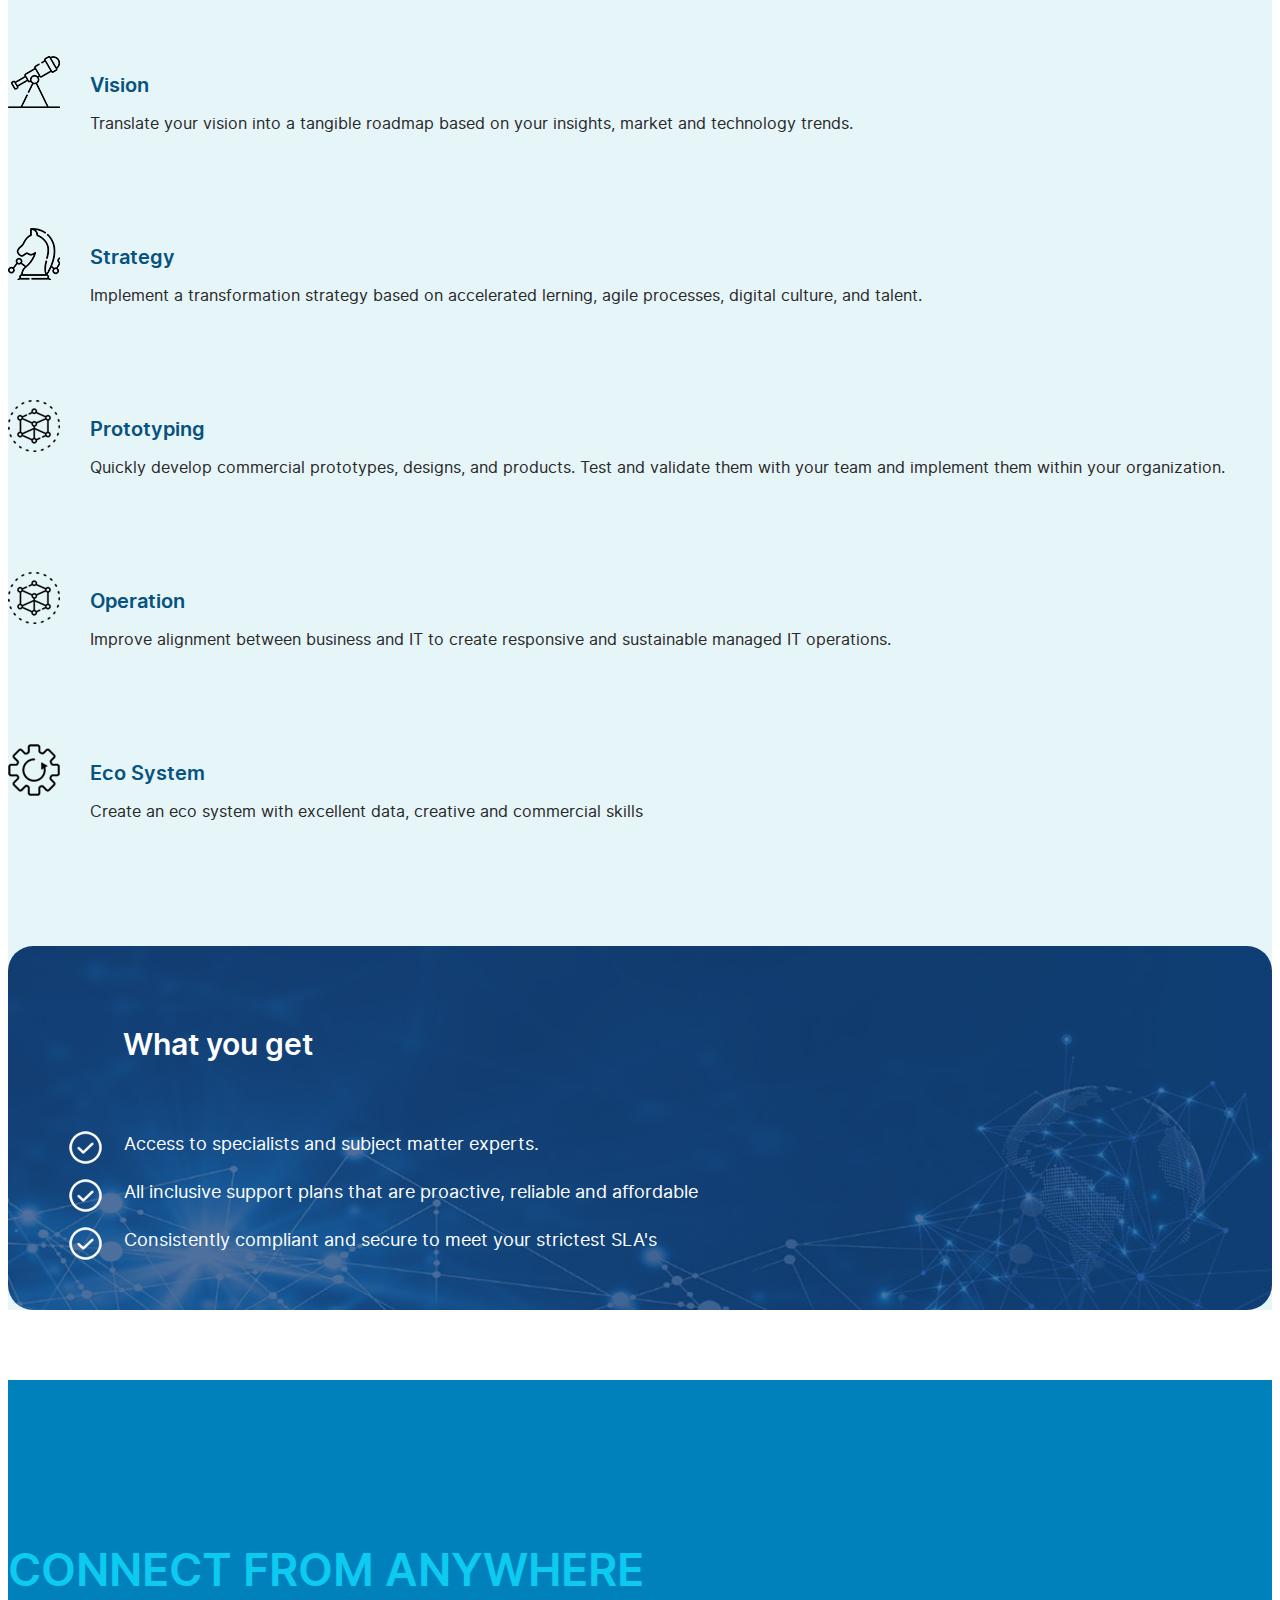
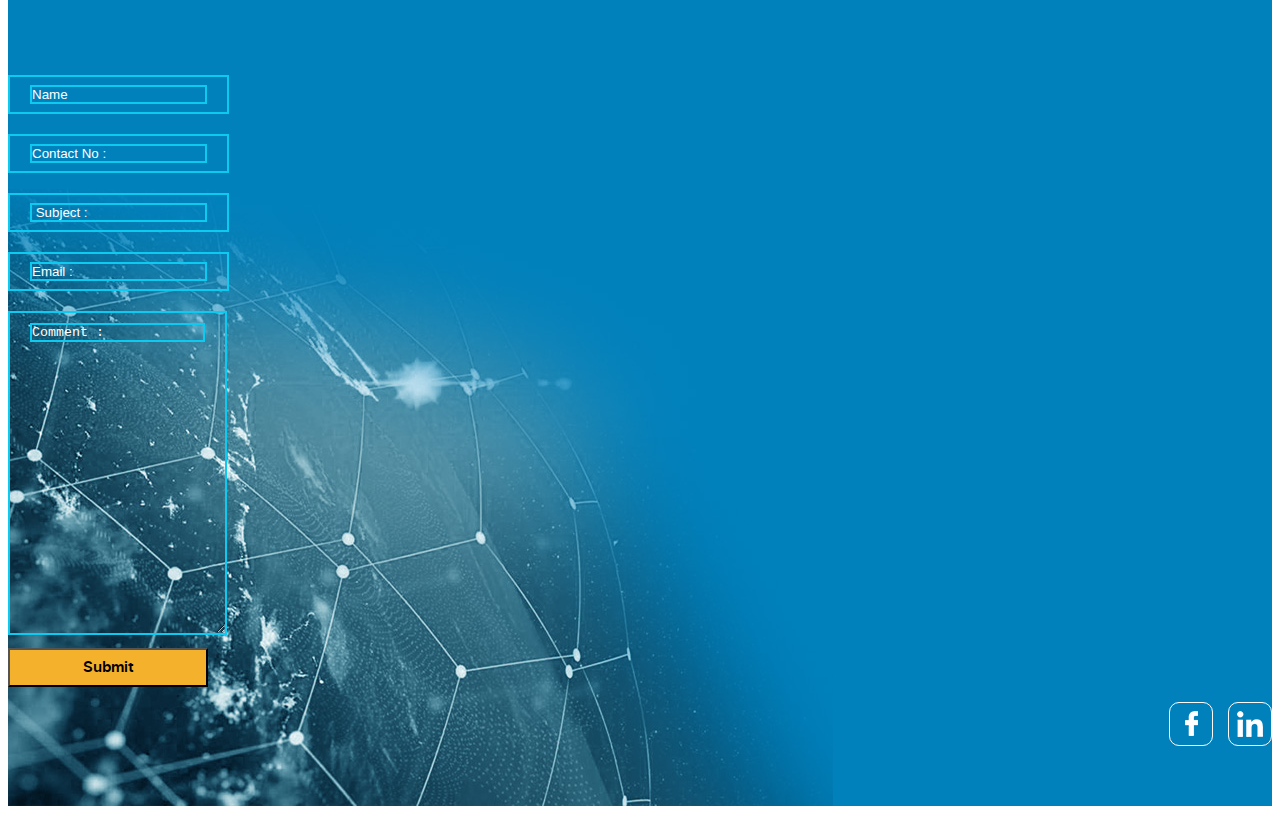
<file: aboutus.html>
<!DOCTYPE html>
<html>

<head>
    <title>Shisti Tec</title>
    <meta charset="utf-8">
    <meta name="viewport" content="width=device-width, initial-scale=1" />
    <link href="https://cdn.jsdelivr.net/npm/bootstrap@5.0.2/dist/css/bootstrap.min.css" rel="stylesheet"
        integrity="sha384-EVSTQN3/azprG1Anm3QDgpJLIm9Nao0Yz1ztcQTwFspd3yD65VohhpuuCOmLASjC" crossorigin="anonymous" />
    <link rel="preconnect" href="https://fonts.googleapis.com" />
    <link rel="preconnect" href="https://fonts.gstatic.com" crossorigin />
    <link href="https://fonts.googleapis.com/css2?family=Raleway:wght@100;500&display=swap" rel="stylesheet" />
    <link href="assets/css/style.css" rel="stylesheet" />
</head>

<body>
    <div id="site" class="aboutus">
        <div class="homeSliderBlock">
            <header class="siteHeader">
                <div class="container">
                    <div class="row">

                        <div class="col-lg-3 col-md-3 d-flex justify-content-start align-items-center">
                            <a href="index.html"><img src="./assets/img/logo.png" alt="Shisti Tec" title="Shisti Tec" /> </a>
                        </div>
                        <div class="col-lg-6 col-md-3">
                            <div class="menu">
                                <img src="./assets/img/cross.png" width="30" height="30" class="close" id="closeMenu" />
                                <svg width="800px" height="800px" viewBox="0 0 24 24" fill="none" xmlns="http://www.w3.org/2000/svg" id="burger">
                                    <path d="M4 7H20M4 12H20M4 17H20" stroke="#000000" stroke-width="2" stroke-linecap="round" stroke-linejoin="round"/>
                                    </svg>
                                <nav class="mainNav">
                                    <ul>
                                        <li>
                                           
                                            <a href="index.html">
                                               
                                                <span>HOME</span></a>
                                        </li>
                                        <li  class="active">
                                            <a href="aboutus.html">
                                              
                                             <span>ABOUT US</span></a>
                                        </li>
                                        <li>
                                            <a href="service.html">
                                                
                                                <span>SERVICES</span></a>
                                        </li>
                                        <li>
                                            <a href="#" class="contact"><span>CONTACT US</span></a>
                                        </li>
                                    </ul>
                                </nav>
                            </div>
                        </div>
                        <div class="col-lg-3 col-md-6 d-flex justify-content-end align-items-center">
                            <div class="call">CALL US : +123 456 789</div>
                        </div>

                    </div>
                </div>
            </header>
        </div>
        <div class="aboutSlider">
            <a href="#" class="down"></a>
            <div class="container">
                <div class="row">
                    <div class="col-md-6">
                        <div class="itemContent">

                            <h2>About Us</h2>
                           
                            <p>
                                Shisti tech provides clients the full spectrum of Information Technology services from IT 
                                consulting to augmenting staffing needs.
                            </p>
                           
                        </div>
                    </div>
                   

                </div>
            </div>

        </div>
        <div class="infoBox">
            <div class="container">
                <div class="row">
                <div class="col">
                   <p>Shisti Tech was founded to create a new standard in Consulting. Our job isn’t about filling seats. It’s about connecting people in a way that helps careers and businesses grow. Shisti Tech specializes in Web Application Development, Business Intelligence, Big Data & Cloud, Identity Management and provides IT tools and services to help organizations across industry verticals such as Financial Services, Retail, Telecom, Healthcare, Banking and Media Entertainment for their continued growth.</p> 
                </div>
            </div>
            </div>
        </div>
        <!-- infoBox -->
        <div class="doit">
            <div class="container">
                <div class="row">
                    <div class="col">
                        <h2>HOW WE DO IT</h2>
                    </div>
                </div>
                <div class="row">
                    <div class="col-sm-6 col-lg-4 offset-lg-1 col-xs-12">
                        <div class="item">
                            <div class="icon">
                                <img src="assets/img/icon1.png" />
                            </div>
                            <div class="cont">
                                <h3>Vision</h3>
                                <p>
                                    Translate your vision into a tangible roadmap 
based on your insights, market and technology
 trends.
                                </p>
                            </div>
                        </div>
                    </div>
                    <div class="col-sm-6 col-lg-4 offset-lg-1 col-xs-12">
                        <div class="item">
                            <div class="icon">
                                <img src="assets/img/icon2.png" />
                            </div>
                            <div class="cont">
                                <h3>Strategy</h3>
                                <p>
                                    Implement a transformation strategy  based on 
                                    accelerated lerning, agile processes, digital 
                                    culture, and talent.
                                </p>
                            </div>
                        </div>
                    </div>
                    <div class="col-sm-6 col-lg-4 offset-lg-1 col-xs-12">
                        <div class="item">
                            <div class="icon">
                                <img src="assets/img/icon3.png" />
                            </div>
                            <div class="cont">
                                <h3>Prototyping</h3>
                                <p>
                                    Quickly develop commercial prototypes, designs,
and products. Test and validate them with your 
team and implement them within your 
organization.
                                </p>
                            </div>
                        </div>
                    </div>
                    <div class="col-sm-6 col-lg-4 offset-lg-1 col-xs-12">
                        <div class="item">
                            <div class="icon">
                                <img src="assets/img/icon3.png" />
                            </div>
                            <div class="cont">
                                <h3>Operation</h3>
                                <p>
                                    Improve alignment between business and IT to 
                                    create responsive and sustainable managed IT 
                                    operations.           </p>
                            </div>
                        </div>
                    </div>
                  
                    <div class="col-sm-12 col-xs-12 offset-lg-1">
                        <div class="item">
                            <div class="icon">
                                <img src="assets/img/icon5.png" />
                            </div>
                            <div class="cont">
                                <h3>Eco System</h3>
                                <p>
                                    Create an eco system with excellent data, creative and commercial skills        </p>
                            </div>
                        </div>
                    </div>
                </div>
            </div>
            <div class="container">
                <div class="row">
                    <div class="col">
                        <div class="youget">
                            <h3>What you get</h3>
                            <ul>
                                <li>Access to specialists and subject matter experts.</li>
                                <li>All inclusive support plans that are proactive, reliable and affordable</li>
                                <li>Consistently compliant and secure to meet your strictest SLA's</li>
                            </ul>
                        </div>
                    </div>

                </div>
            </div>
        </div>
        
        <div class="contactRow">
            <div class="container">
                <div class="col offset-lg-6" >
                    <h3>Connect from anywhere</h3>
                    
                    <form action="#" method="post">
                        <div class="row">
                        <div class="col-md-6">
         
                            <input type="text" class="form-control" id="name" placeholder="Name">                          
                          </div>
                        <div class="col-md-6">
                       
                          <input type="text" class="form-control" id="contactno" aria-describedby="contactno" placeholder="Contact No :">
                        </div>
                        <div class="col-md-6">
                         
                          <input type="text" class="form-control" id="subject" classs="Subject"  placeholder=" Subject :">
                        </div>
                        <div class="col-md-6">
                          
                            <input type="email" class="form-control" id="email" placeholder="Email :" />
                          </div>
                        <div class="col-md-12">
                          <textarea class="form-control" id="comment" placeholder="Comment :" rows="5" col="30"></textarea>

                        </div>
                        <div class="col-md-12 d-flex justify-content-end">
                        <button type="submit" class="btn btn-primary">Submit</button>
                        </div>
                    </div>
                      </form>
                      <div class="social">
                        <a href="#"><img src="assets/img/facebook.png" /></a>
                        <a href="#"><img src="assets/img/linkedIn.png" /></a>
                      </div>
                </div>
            </div>
        </div>

    </div>
    <script src="https://code.jquery.com/jquery-3.6.1.min.js"
    integrity="sha256-o88AwQnZB+VDvE9tvIXrMQaPlFFSUTR+nldQm1LuPXQ=" crossorigin="anonymous"></script>
    <script src="assets/js/app.js"> </script>
    <!-- Option 2: Separate Popper and Bootstrap JS -->
    <!--
    <script src="https://cdn.jsdelivr.net/npm/@popperjs/core@2.9.2/dist/umd/popper.min.js" integrity="sha384-IQsoLXl5PILFhosVNubq5LC7Qb9DXgDA9i+tQ8Zj3iwWAwPtgFTxbJ8NT4GN1R8p" crossorigin="anonymous"></script>
    <script src="https://cdn.jsdelivr.net/npm/bootstrap@5.0.2/dist/js/bootstrap.min.js" integrity="sha384-cVKIPhGWiC2Al4u+LWgxfKTRIcfu0JTxR+EQDz/bgldoEyl4H0zUF0QKbrJ0EcQF" crossorigin="anonymous"></script>
    -->

</html>
</file>
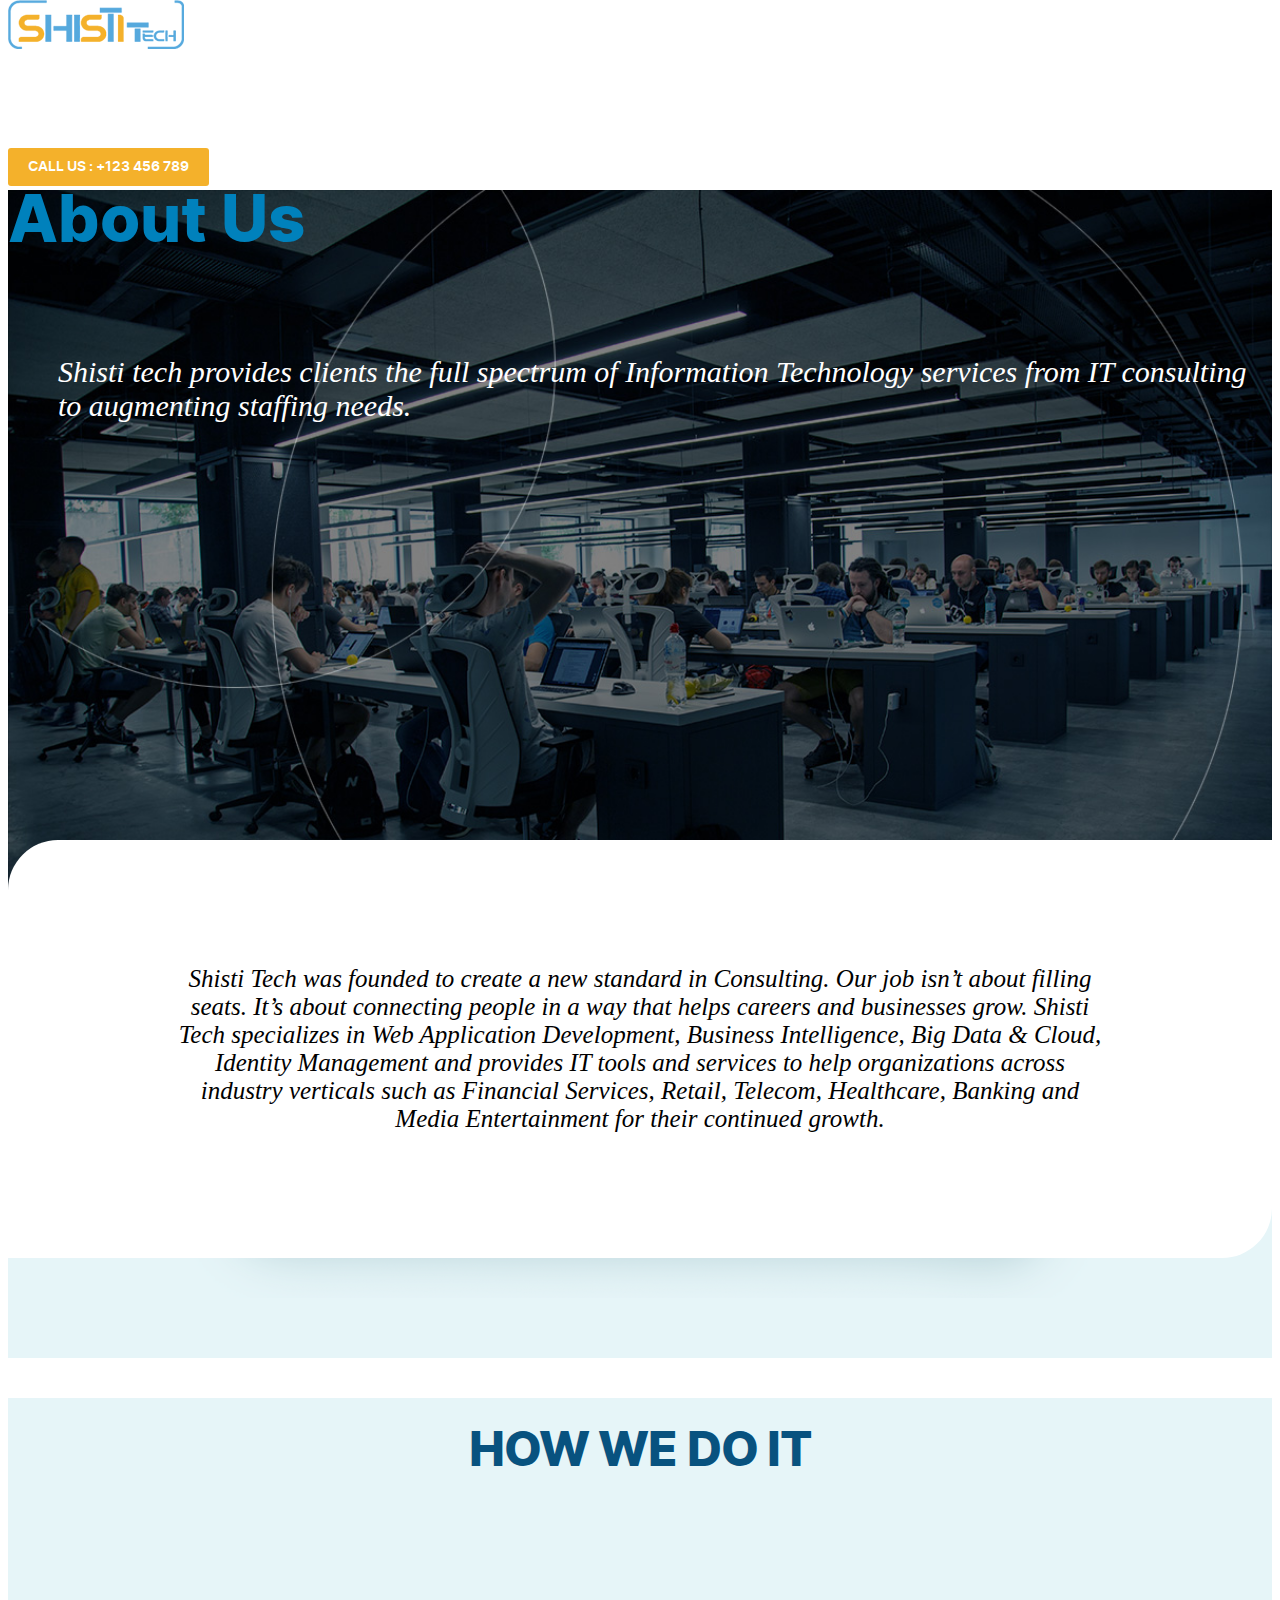
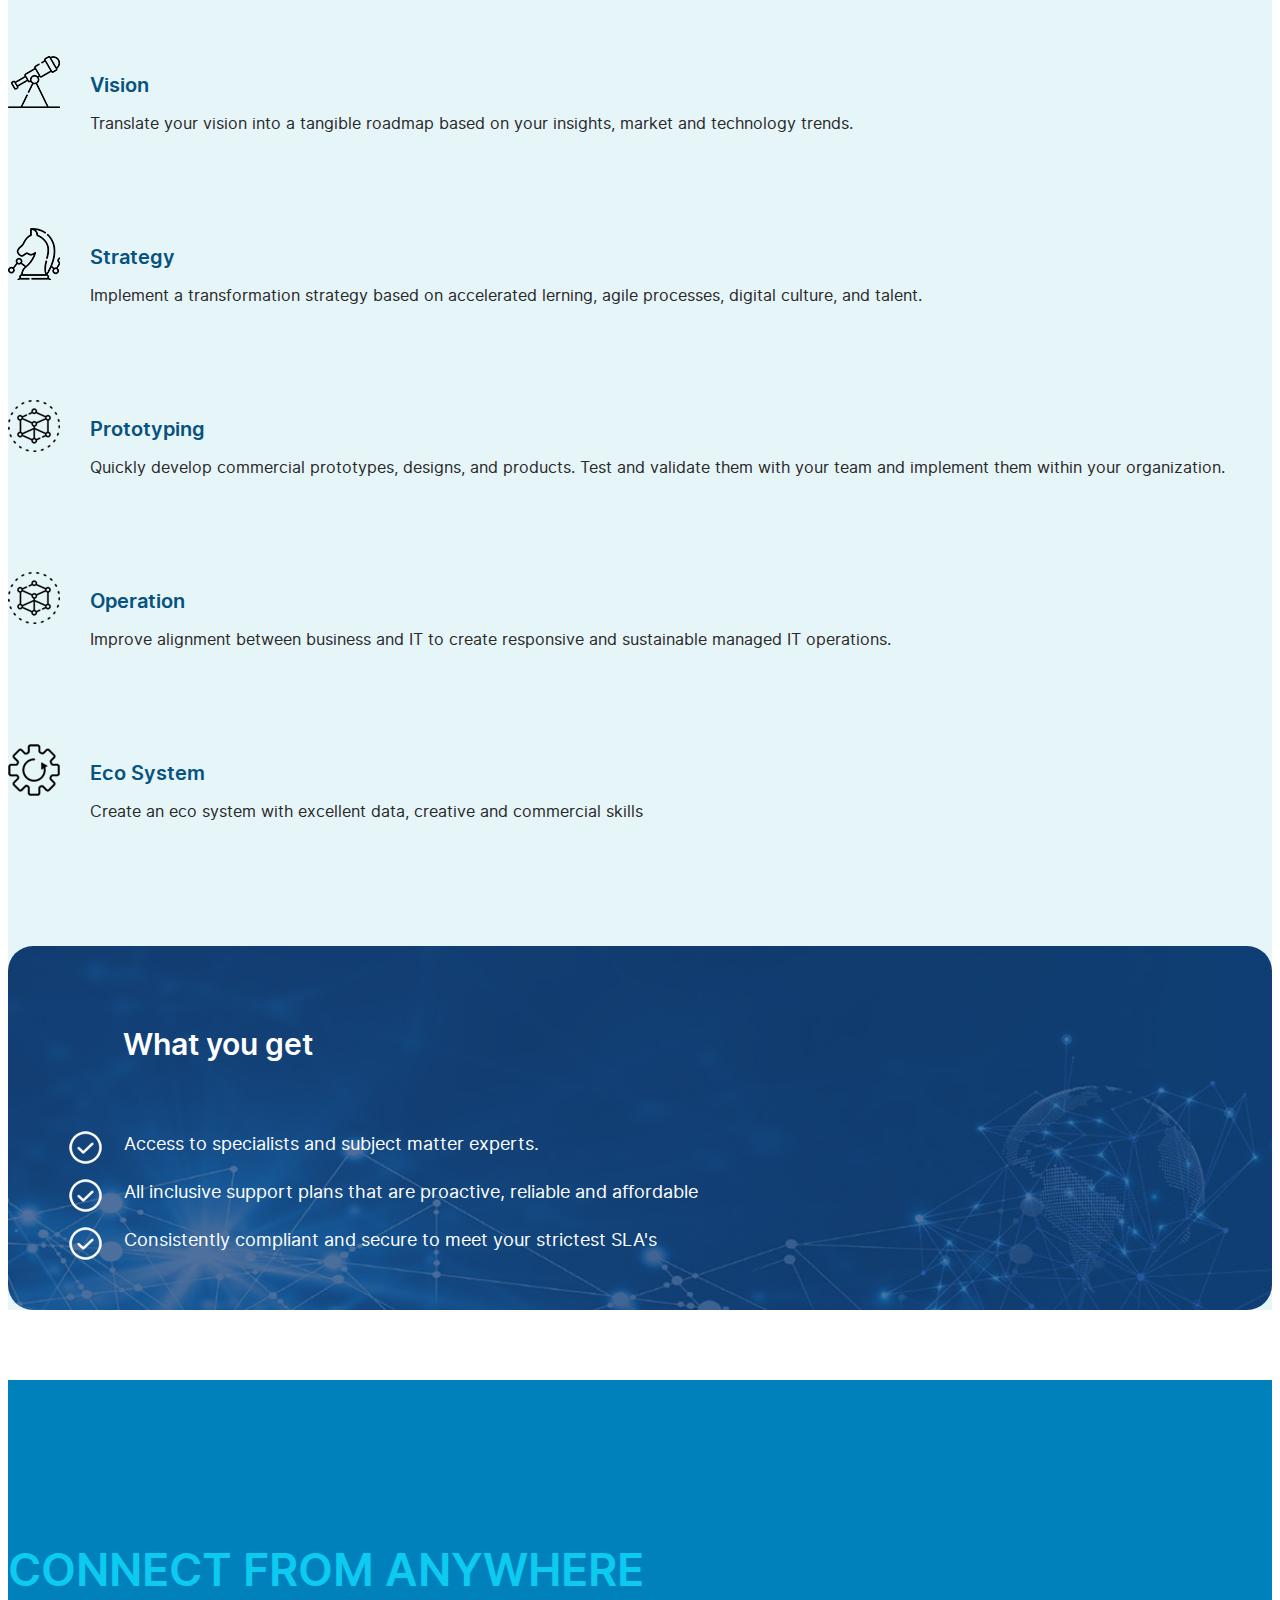
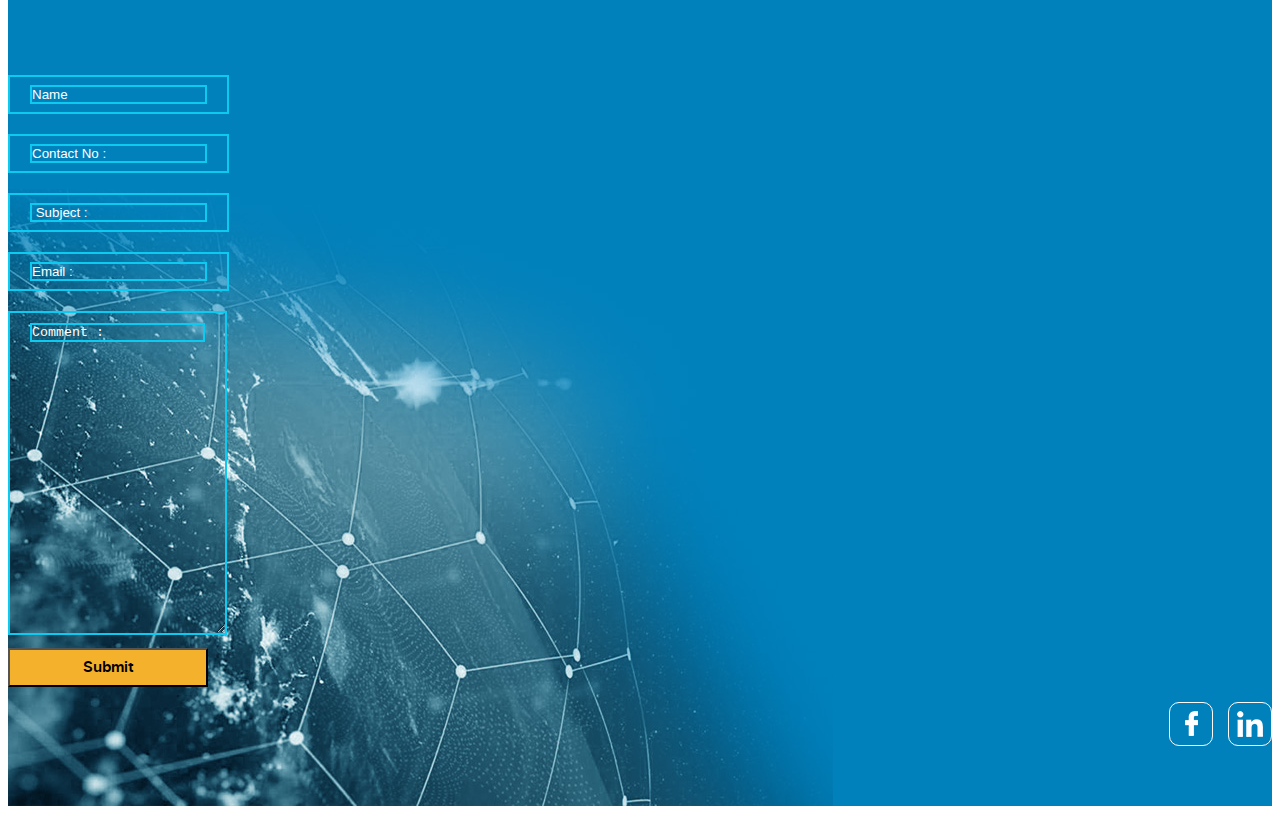
<file: jan252023aboutus.html>
<!DOCTYPE html>
<html>

<head>
    <title>Shisti Tec</title>
    <meta charset="utf-8">
    <meta name="viewport" content="width=device-width, initial-scale=1" />
    <link href="https://cdn.jsdelivr.net/npm/bootstrap@5.0.2/dist/css/bootstrap.min.css" rel="stylesheet"
        integrity="sha384-EVSTQN3/azprG1Anm3QDgpJLIm9Nao0Yz1ztcQTwFspd3yD65VohhpuuCOmLASjC" crossorigin="anonymous" />
    <link rel="preconnect" href="https://fonts.googleapis.com" />
    <link rel="preconnect" href="https://fonts.gstatic.com" crossorigin />
    <link href="https://fonts.googleapis.com/css2?family=Raleway:wght@100;500&display=swap" rel="stylesheet" />
    <link href="assets/css/style.css" rel="stylesheet" />
</head>

<body>
    <div id="site" class="aboutus">
        <div class="homeSliderBlock">
            <header class="siteHeader">
                <div class="container">
                    <div class="row">

                        <div class="col-md-3 d-flex justify-content-start align-items-center">
                            <a href="#"><img src="./assets/img/logo.png" alt="Shisti Tec" title="Shisti Tec" /> </a>
                        </div>
                        <div class="col-md-6">
                            <nav class="mainNav">
                                <ul>
                                    <li>
                                        <a href="index.html">HOME</a>
                                    </li>
                                    <li>
                                        <a href="aboutus.html">ABOUT US</a>
                                    </li>
                                    <li>
                                        <a href="service.html">SERVICES</a>
                                    </li>
                                    <li>
                                        <a href="#" class="contact">CONTACT US</a>
                                    </li>
                                </ul>
                            </nav>
                        </div>
                        <div class="col-md-3 d-flex justify-content-end align-items-center">
                            <div class="call">CALL US : +123 456 789</div>
                        </div>

                    </div>
                </div>
            </header>
        </div>
        <div class="aboutSlider">
            <a href="#" class="down"></a>
            <div class="container">
                <div class="row">
                    <div class="col-md-6">
                        <div class="itemContent">

                            <h2>About Us</h2>
                           
                            <p>
                                Shisti tech provides clients the full spectrum of Information Technology services from IT 
                                consulting to augmenting staffing needs.
                            </p>
                           
                        </div>
                    </div>
                   

                </div>
            </div>

        </div>
        <div class="infoBox">
            <div class="container">
                <div class="row">
                <div class="col">
                   <p>Shisti Tech was founded to create a new standard in Consulting. Our job isn’t about filling seats. It’s about connecting people in a way that helps careers and businesses grow. Shisti Tech specializes in Web Application Development, Business Intelligence, Big Data & Cloud, Identity Management and provides IT tools and services to help organizations across industry verticals such as Financial Services, Retail, Telecom, Healthcare, Banking and Media Entertainment for their continued growth.</p> 
                </div>
            </div>
            </div>
        </div>
        <!-- infoBox -->
        <div class="doit">
            <div class="container">
                <div class="row">
                    <div class="col">
                        <h2>HOW WE DO IT</h2>
                    </div>
                </div>
                <div class="row">
                    <div class="col-sm-6 col-lg-4 offset-lg-1 col-xs-12">
                        <div class="item">
                            <div class="icon">
                                <img src="assets/img/icon1.png" />
                            </div>
                            <div class="cont">
                                <h3>Vision</h3>
                                <p>
                                    Translate your vision into a tangible roadmap 
based on your insights, market and technology
 trends.
                                </p>
                            </div>
                        </div>
                    </div>
                    <div class="col-sm-6 col-lg-4 offset-lg-1 col-xs-12">
                        <div class="item">
                            <div class="icon">
                                <img src="assets/img/icon2.png" />
                            </div>
                            <div class="cont">
                                <h3>Strategy</h3>
                                <p>
                                    Implement a transformation strategy  based on 
                                    accelerated lerning, agile processes, digital 
                                    culture, and talent.
                                </p>
                            </div>
                        </div>
                    </div>
                    <div class="col-sm-6 col-lg-4 offset-lg-1 col-xs-12">
                        <div class="item">
                            <div class="icon">
                                <img src="assets/img/icon3.png" />
                            </div>
                            <div class="cont">
                                <h3>Prototyping</h3>
                                <p>
                                    Quickly develop commercial prototypes, designs,
and products. Test and validate them with your 
team and implement them within your 
organization.
                                </p>
                            </div>
                        </div>
                    </div>
                    <div class="col-sm-6 col-lg-4 offset-lg-1 col-xs-12">
                        <div class="item">
                            <div class="icon">
                                <img src="assets/img/icon3.png" />
                            </div>
                            <div class="cont">
                                <h3>Operation</h3>
                                <p>
                                    Improve alignment between business and IT to 
                                    create responsive and sustainable managed IT 
                                    operations.           </p>
                            </div>
                        </div>
                    </div>
                  
                    <div class="col-sm-12 col-xs-12 offset-lg-1">
                        <div class="item">
                            <div class="icon">
                                <img src="assets/img/icon5.png" />
                            </div>
                            <div class="cont">
                                <h3>Eco System</h3>
                                <p>
                                    Create an eco system with excellent data, creative and commercial skills        </p>
                            </div>
                        </div>
                    </div>
                </div>
            </div>
            <div class="container">
                <div class="row">
                    <div class="col">
                        <div class="youget">
                            <h3>What you get</h3>
                            <ul>
                                <li>Access to specialists and subject matter experts.</li>
                                <li>All inclusive support plans that are proactive, reliable and affordable</li>
                                <li>Consistently compliant and secure to meet your strictest SLA's</li>
                            </ul>
                        </div>
                    </div>

                </div>
            </div>
        </div>
        
        <div class="contactRow">
            <div class="container">
                <div class="col offset-lg-6" >
                    <h3>Connect from anywhere</h3>
                    
                    <form action="#" method="post">
                        <div class="row">
                        <div class="col-md-6">
         
                            <input type="text" class="form-control" id="name" placeholder="Name">                          
                          </div>
                        <div class="col-md-6">
                       
                          <input type="text" class="form-control" id="contactno" aria-describedby="contactno" placeholder="Contact No :">
                        </div>
                        <div class="col-md-6">
                         
                          <input type="text" class="form-control" id="subject" classs="Subject"  placeholder=" Subject :">
                        </div>
                        <div class="col-md-6">
                          
                            <input type="email" class="form-control" id="email" placeholder="Email :" />
                          </div>
                        <div class="col-md-12">
                          <textarea class="form-control" id="comment" placeholder="Comment :" rows="5" col="30"></textarea>

                        </div>
                        <div class="col-md-12 d-flex justify-content-end">
                        <button type="submit" class="btn btn-primary">Submit</button>
                        </div>
                    </div>
                      </form>
                      <div class="social">
                        <a href="#"><img src="assets/img/facebook.png" /></a>
                        <a href="#"><img src="assets/img/linkedIn.png" /></a>
                      </div>
                </div>
            </div>
        </div>

    </div>
    <script src="https://code.jquery.com/jquery-3.6.1.min.js"
    integrity="sha256-o88AwQnZB+VDvE9tvIXrMQaPlFFSUTR+nldQm1LuPXQ=" crossorigin="anonymous"></script>
    <script src="assets/js/app.js"> </script>
    <!-- Option 2: Separate Popper and Bootstrap JS -->
    <!--
    <script src="https://cdn.jsdelivr.net/npm/@popperjs/core@2.9.2/dist/umd/popper.min.js" integrity="sha384-IQsoLXl5PILFhosVNubq5LC7Qb9DXgDA9i+tQ8Zj3iwWAwPtgFTxbJ8NT4GN1R8p" crossorigin="anonymous"></script>
    <script src="https://cdn.jsdelivr.net/npm/bootstrap@5.0.2/dist/js/bootstrap.min.js" integrity="sha384-cVKIPhGWiC2Al4u+LWgxfKTRIcfu0JTxR+EQDz/bgldoEyl4H0zUF0QKbrJ0EcQF" crossorigin="anonymous"></script>
    -->
</body>

</html>
</file>
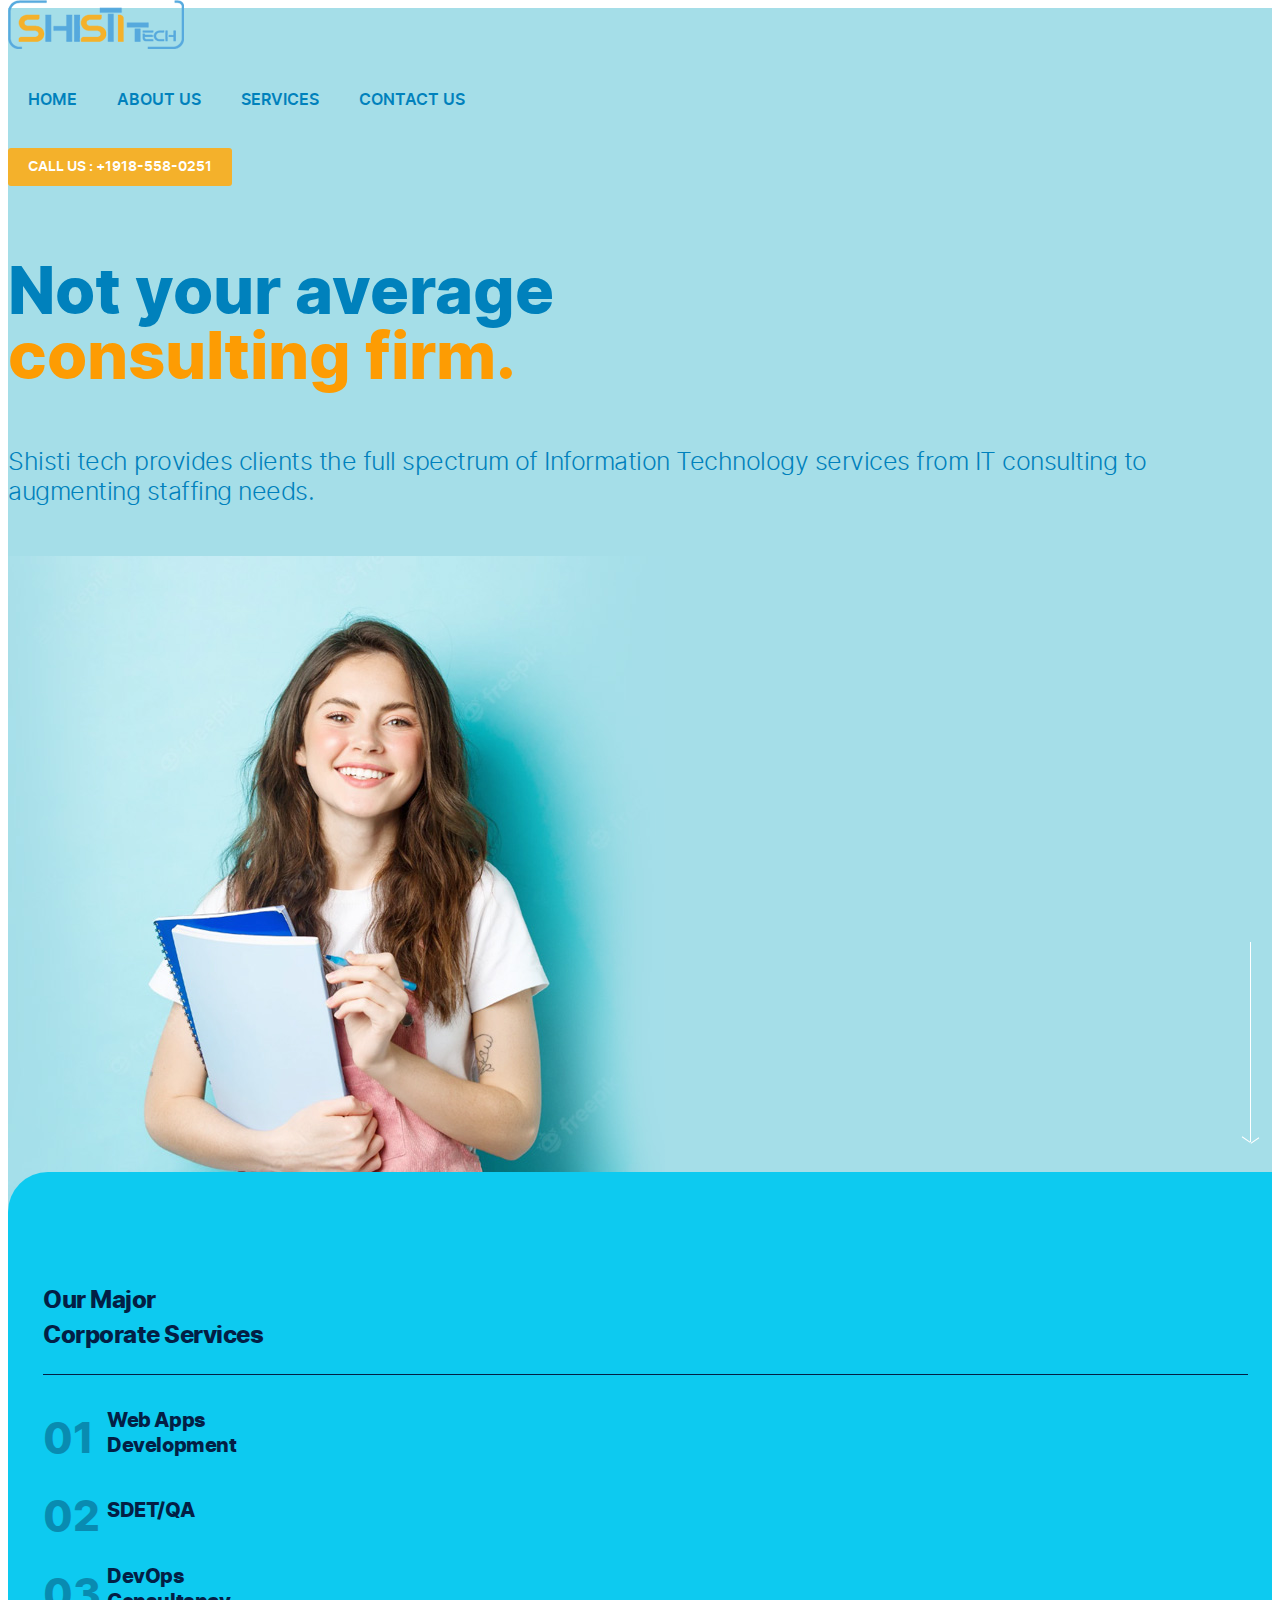
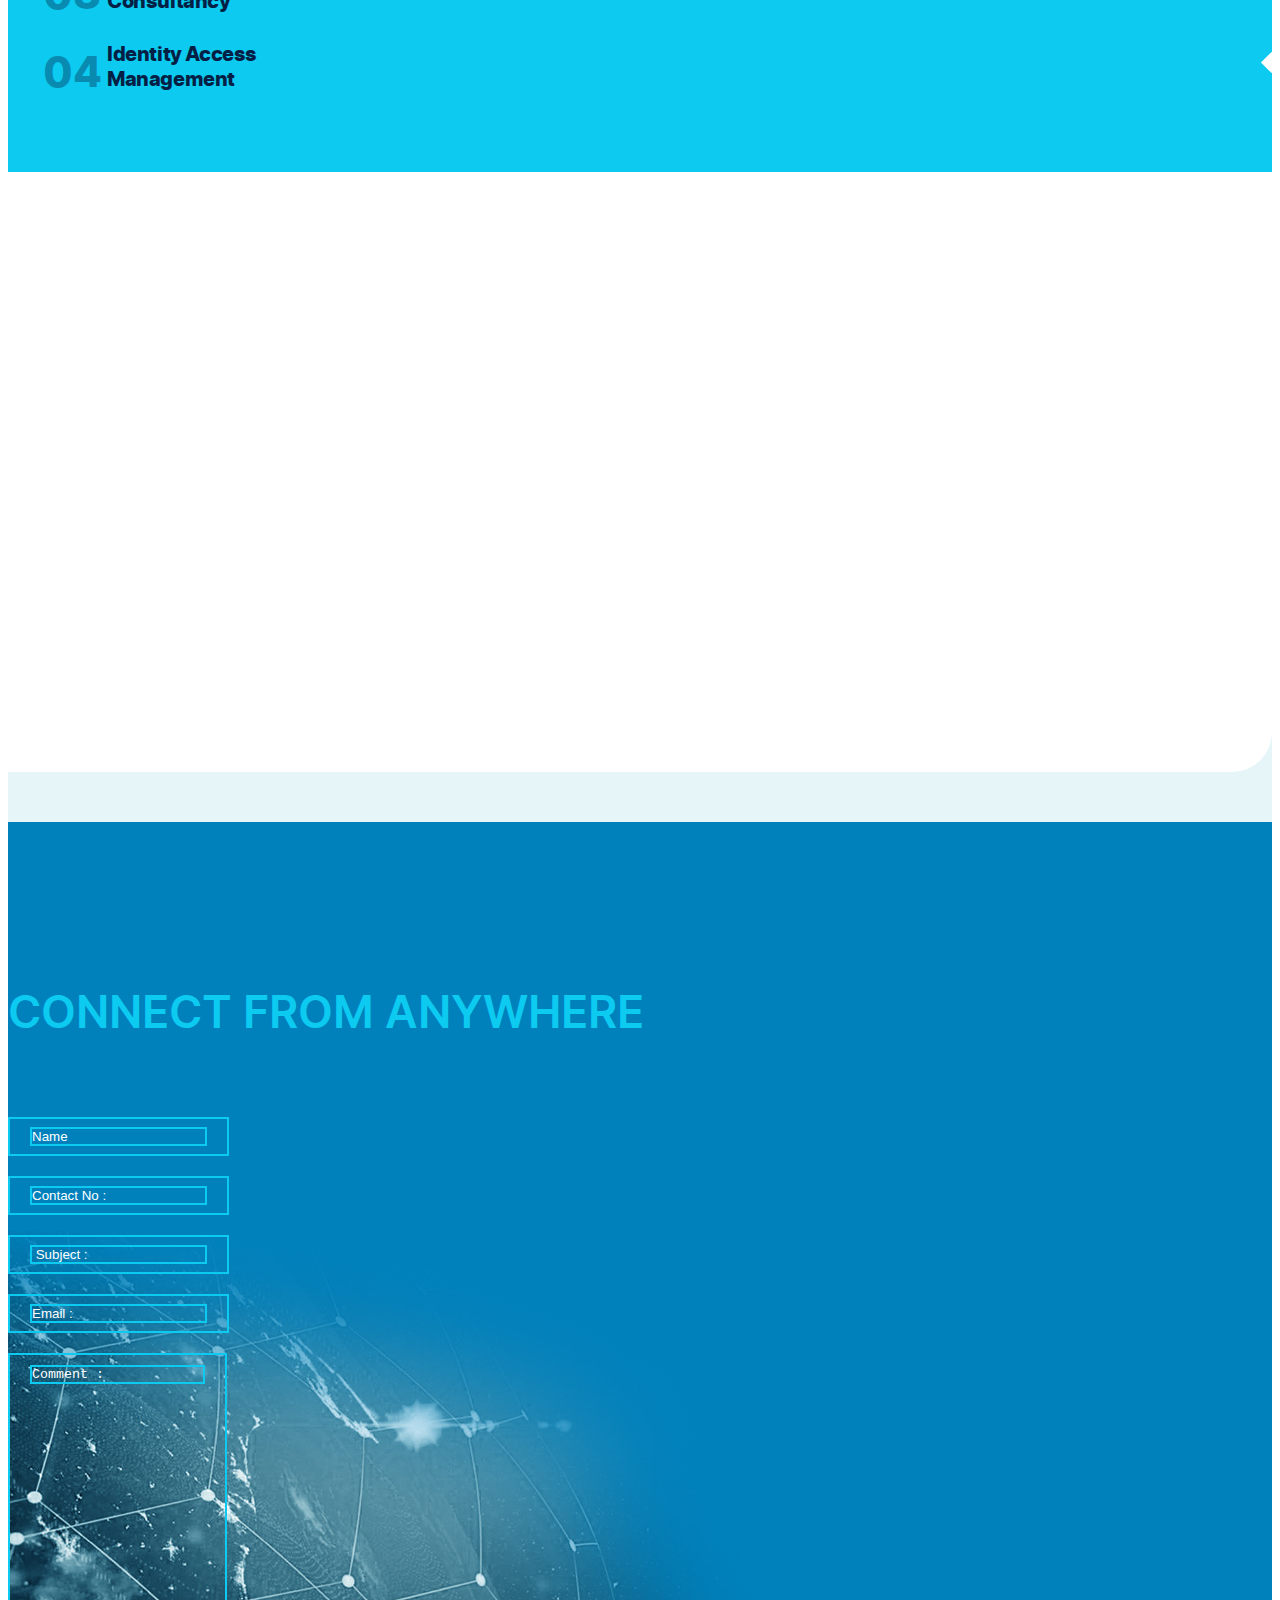
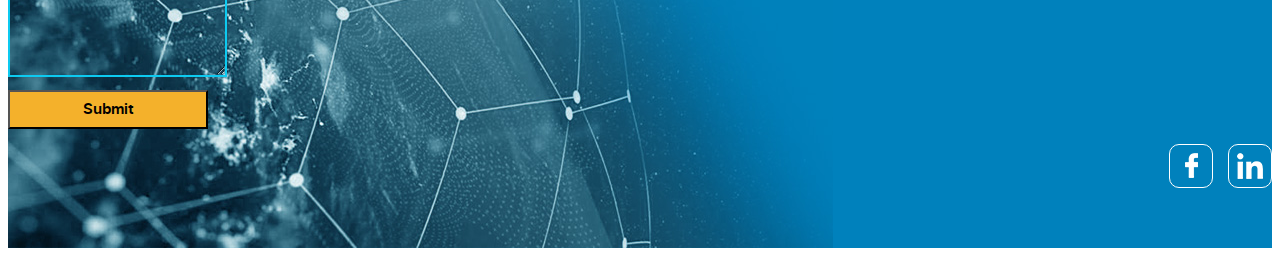
<file: jan252023index.html>
<!DOCTYPE html>
<html>

<head>
    <title>Shisti Tec</title>
    <meta charset="utf-8">
    <meta name="viewport" content="width=device-width, initial-scale=1" />
    <link href="https://cdn.jsdelivr.net/npm/bootstrap@5.0.2/dist/css/bootstrap.min.css" rel="stylesheet"
        integrity="sha384-EVSTQN3/azprG1Anm3QDgpJLIm9Nao0Yz1ztcQTwFspd3yD65VohhpuuCOmLASjC" crossorigin="anonymous" />
    <link rel="preconnect" href="https://fonts.googleapis.com" />
    <link rel="preconnect" href="https://fonts.gstatic.com" crossorigin />
    <link href="https://fonts.googleapis.com/css2?family=Raleway:wght@100;500&display=swap" rel="stylesheet" />
    <link href="assets/css/style.css" rel="stylesheet" />
</head>

<body>
    <div id="site">
        <div class="homeSliderBlock">
            <header class="siteHeader">
                <div class="container">
                    <div class="row">

                        <div class="col-md-3 d-flex justify-content-start align-items-center">
                            <a href="#"><img src="./assets/img/logo.png" alt="Shisti Tec" title="Shisti Tec" /> </a>
                        </div>
                        <div class="col-md-6">
                            <nav class="mainNav">
                                <ul>
                                    <li>
                                        <a href="index.html">HOME</a>
                                    </li>
                                    <li>
                                        <a href="aboutus.html">ABOUT US</a>
                                    </li>
                                    <li>
                                        <a href="service.html">SERVICES</a>
                                    </li>
                                    <li>
                                        <a href="#" class="contact">CONTACT US</a>
                                    </li>
                                </ul>
                            </nav>
                        </div>
                        <div class="col-md-3 d-flex justify-content-end align-items-center">
                            <div class="call">CALL US : +1918-558-0251</div>
                        </div>

                    </div>
                </div>
            </header>
        </div>
        <div class="slider">
            <a href="#" class="down"></a>
            <div class="container">
                <div class="row">
                    <div class="col-md-6">
                        <div class="itemContent">

                            <h2>Not your average <br />
                                consulting firm.
                            </h2>
                            <p>
                                Shisti tech provides clients the full spectrum of Information Technology services from
                                IT
                                consulting to augmenting staffing needs.
                            </p>
                            <!-- <a href="#" class="more">more detail</a> -->
                        </div>
                    </div>
                    <div class="col-md-6">
                        <div class="itemImg">
                            <img src="assets/img/lady.jpg" />
                        </div>

                    </div>

                </div>
            </div>

        </div>
        <div class="corporate">
            <div class="container">
                <div class="row">
                    <div class="col-md-4 p-r-0">
                        <section class="corporateNav">
                            <h2>Our Major <br />
                                Corporate Services</h2>
                            <nav>
                                <ul>
								<li><a href="#" data-name="webapp"><span>Web Apps Development</span></a></li>
								<li><a href="#" data-name="sdet"><span>SDET/QA</span></a></li>
                                <li><a href="#" data-name="devops"><span>DevOps Consultancy</span></a></li>
                                <li><a href="#" class="active" data-name="iam"><span>Identity Access Management</span></a></li>
                            </ul>
                            </nav>
                        </section>
                    </div>
                    <div class="col-md-8 p-l-0">
                        <div class="corporateContent">
                           
                        </div>
                    </div>
                </div>
            </div>
        </div>
        <!-- corporate end -->
 <!--        <div class="portfolioRow">
            <div class="container">
                <div class="col">
                    <section class="portfolioBlock">
                        <header><h2><span>12</span> PORTFOLIO</h2></header>
                        <ul>
                            <li>
                                <div class="title">ULAH AGENCIA</div>
                                <img src="./assets/img/item1.jpg" />
                            </li>
                            <li>
                                <div class="title">Nunc laoreet</div>
                                <img src="./assets/img/item2.jpg" />
                            </li>
                            <li>
                                <div class="title">pellentesque</div>
                                <img src="./assets/img/item3.jpg" />
                            </li>
                            <li>
                                <div class="title">Vivamus tristique</div>
                                <img src="./assets/img/item4.jpg" />
                            </li>
                        </ul>
                    </section>
                </div>
            </div>            
        </div> -->
        <div class="contactRow">
            <div class="container">
                <div class="col offset-lg-6" >
                    <h3>Connect from anywhere</h3>
                    
                    <form action="mail.php" method="post">
                        <div class="row">
                        <div class="col-md-6">
         
                            <input type="text" for="name" name="name" class="form-control" id="name" placeholder="Name">                          
                          </div>
                        <div class="col-md-6">
                       
                          <input type="text" for="contact" name="contact" class="form-control" id="contactno" aria-describedby="contactno" placeholder="Contact No :">
                        </div>
                        <div class="col-md-6">
                         
                          <input type="text" for="subject" name="subject" class="form-control" id="subject" classs="Subject"  placeholder=" Subject :">
                        </div>
                        <div class="col-md-6">
                          
                            <input type="email" for="email" name="email" class="form-control" id="email" placeholder="Email :" />
                          </div>
                        <div class="col-md-12">
                          <textarea class="form-control" for="comment" name="comment" id="comment" placeholder="Comment :" rows="5" col="30"></textarea>

                        </div>
                        <div class="col-md-12 d-flex justify-content-end">
                        <button type="submit" value="submit"class="btn btn-primary">Submit</button>
                        </div>
                    </div>
                      </form>
                      <div class="social">
                        <a href="#"><img src="assets/img/facebook.png" /></a>
                        <a href="#"><img src="assets/img/linkedIn.png" /></a>
                      </div>
                </div>
            </div>
        </div>

    </div>
    <script src="https://code.jquery.com/jquery-3.6.1.min.js"
    integrity="sha256-o88AwQnZB+VDvE9tvIXrMQaPlFFSUTR+nldQm1LuPXQ=" crossorigin="anonymous"></script>
    <script src="assets/js/app.js"> </script>
    <script>
        $(document).ready(function(){
          let content = {
            'iam' : `<div class="pic">
                                <h3>Identity Access
                                    Management</h3>
                                    <img src="./assets/img/face.jpg" >
                            </div><div class="txtContent"><p><b>IAM Planning and Consulting Services</b></p>
                              <p>
                              We believe that any Identity and Access Management (IAM) solution is only as effective as the
planning that supports it. The plan needs to focus on your immediate needs, but it should also
take you to where your company is heading. Simeio knows where you’re heading because we
ask those kinds of questions. Our approach is “service first” and highly flexible, so that we
quickly get to the solution that makes the most sense to your company and your customers.</p>
<p>
From initial needs assessment and strategy development all the way through solution design
and implementation, our focus is on ensuring information and system security, user ease, and
cost efficiency. It’s a proven approach with over 100 million identities in a wide range of client
environments</p></div>`,
'devops':`<div class="pic">
                                <h3>DevOps Consultancy</h3>
                                    <img src="./assets/img/devops.jpg">
                            </div><div class="txtContent">
                                <p><b>Fast-paced development and quicker time-to-market are the two key factors deciding the
success of any firm in today’s IT industry.</b></p>
<p>
Besides, there are some other challenges, listed below, that majority of firms are facing today: </p><p>
Lack of cultural balance and communication between software Development and Operations
Lack of agile delivery to drive software-driven innovation
Continued existence of silos between Development and Operations teams
Non-involvement of DBAs in release cycles, significantly hampering the inner circles
Lack of acceptance on a holistic view of the entire value-chain for continuous software delivery </p><p>
DevOps has an answer for many such concerns! DevOps as a Service recommends a new
‘culture’ that ideally bridges gaps between the core operating teams i.e., Development (Dev) and
Operations (Ops), for increased collaboration and enhanced productivity. </p>
                                </div>`,
                                'webapp':`<div class="pic">
                                <h3>We Apps Development</h3>
                                    <img src="./assets/img/webapp.jpg">
                            </div><div class="txtContent"><p><b>JAVA Proves to be a Cross- Platform Tool in Software
Development</b></p><p>
Web applicational is the need of the day due to the rise in web- oriented businesses.
Web applications prove to be apps which runs of several web browsers without
installations in several machines. JAVA is one of the most trusted coding languages
on Web applications. It is compatible with many operating systems including
Windows, IOS and LINUX. Siri Info assists You to design and develop the best-
suited Software applications as per your business requirements</p>
                                </div>`,
                                'sdet':`<div class="pic">
                                <h3>sdet</h3>
                                    <img src="./assets/img/webapp.jpg">
                            </div><div class="txtContent"><p><b>Software Test Automation</b></p><p>
We provide test automation engineering solutions for ensuring the quality of software, hardware, devices, connectivity and cloud. With rapid increase in connective devices and systems integration, test automation for a better and faster quality assurance has become vital for companies. With best practices, businesses can now test and validate their product lines, connectivity platforms and integration to 3rd party applications operating at multiple interfaces and endpoints, quickly, precisely and efficiently.
<br/>At Shistitech, we provide predictable metrics for engineering and business through our 360-degree testing automation coverage, which encompasses software development life cycle for faster delivery and seamless integration. Our innovative services are designed to help reduce cost, better control execution and improve overall product quality and productivity.
<br/>From test automation evaluation to implementation, from technology stack consulting to software and product testing automation, agile testing and DevOps, API testing automation, software development testing and others, we have you covered for all your technology testing needs.
</p>
                                </div>`								
          }
          $('.corporateContent').html(content['iam']);
      
        $('.corporateNav a').on("click",function(e){
            console.log(e.currentTarget.dataset.name);
            e.preventDefault();
            console.log(content[e.currentTarget.dataset.name])
            $('.corporateContent').html(content[e.currentTarget.dataset.name]);
            $('.corporateNav a').removeClass('active');
            $(this).addClass('active');
        })

      
       
    })
    </script>
    <!-- Option 2: Separate Popper and Bootstrap JS -->
    <!--
    <script src="https://cdn.jsdelivr.net/npm/@popperjs/core@2.9.2/dist/umd/popper.min.js" integrity="sha384-IQsoLXl5PILFhosVNubq5LC7Qb9DXgDA9i+tQ8Zj3iwWAwPtgFTxbJ8NT4GN1R8p" crossorigin="anonymous"></script>
    <script src="https://cdn.jsdelivr.net/npm/bootstrap@5.0.2/dist/js/bootstrap.min.js" integrity="sha384-cVKIPhGWiC2Al4u+LWgxfKTRIcfu0JTxR+EQDz/bgldoEyl4H0zUF0QKbrJ0EcQF" crossorigin="anonymous"></script>
    -->
</body>

</html>
</file>
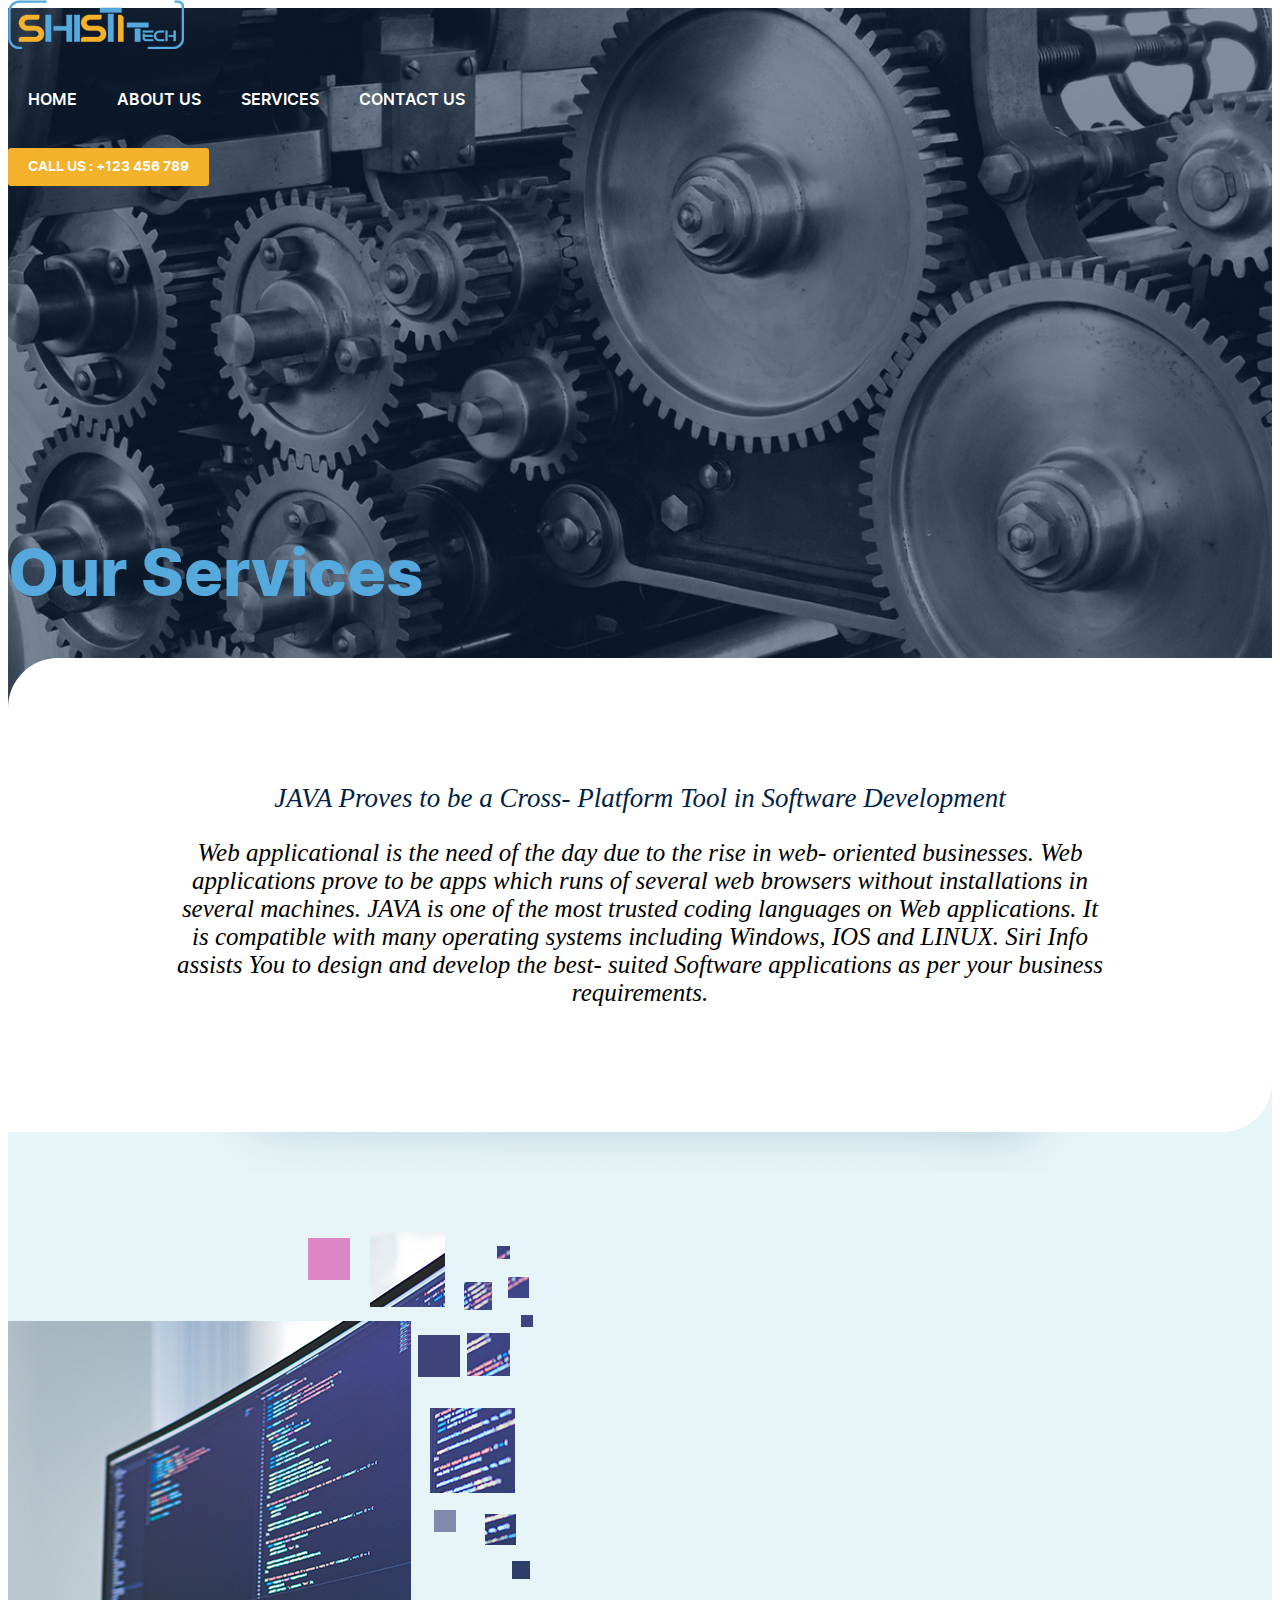
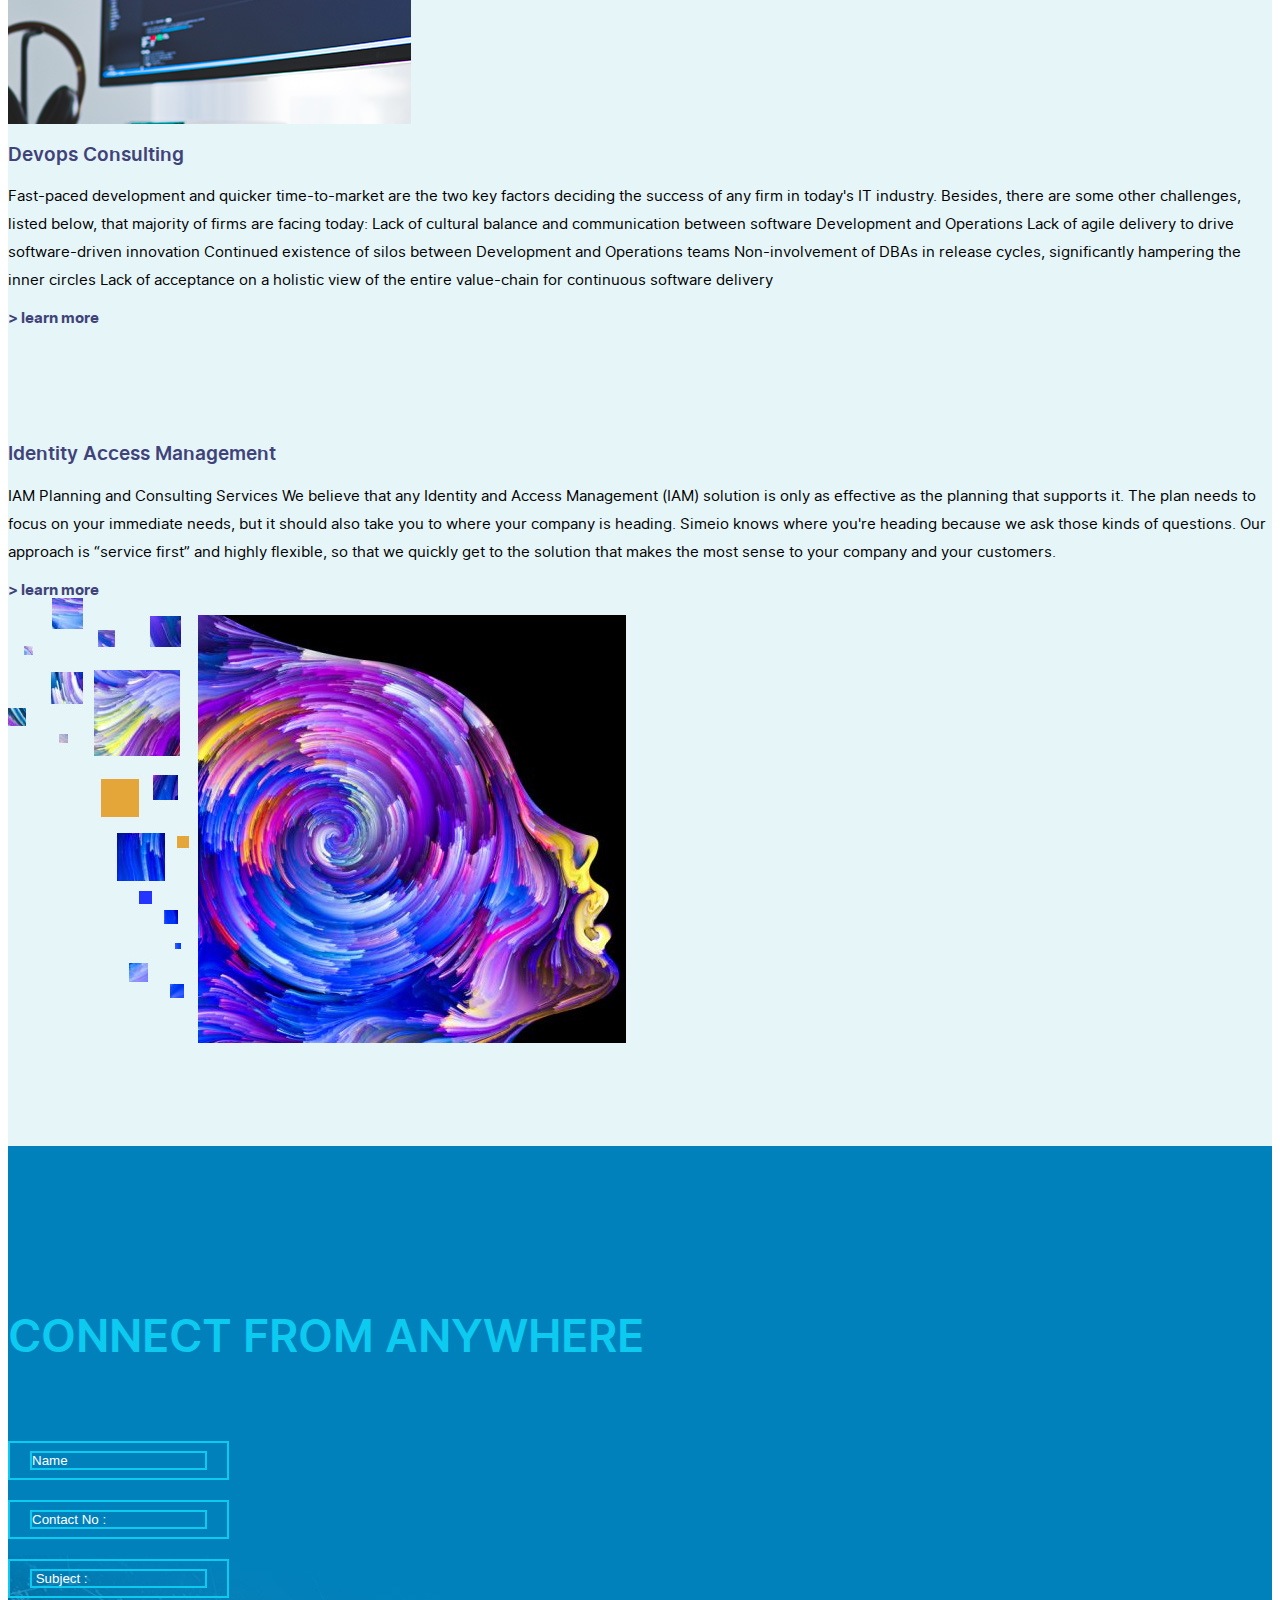
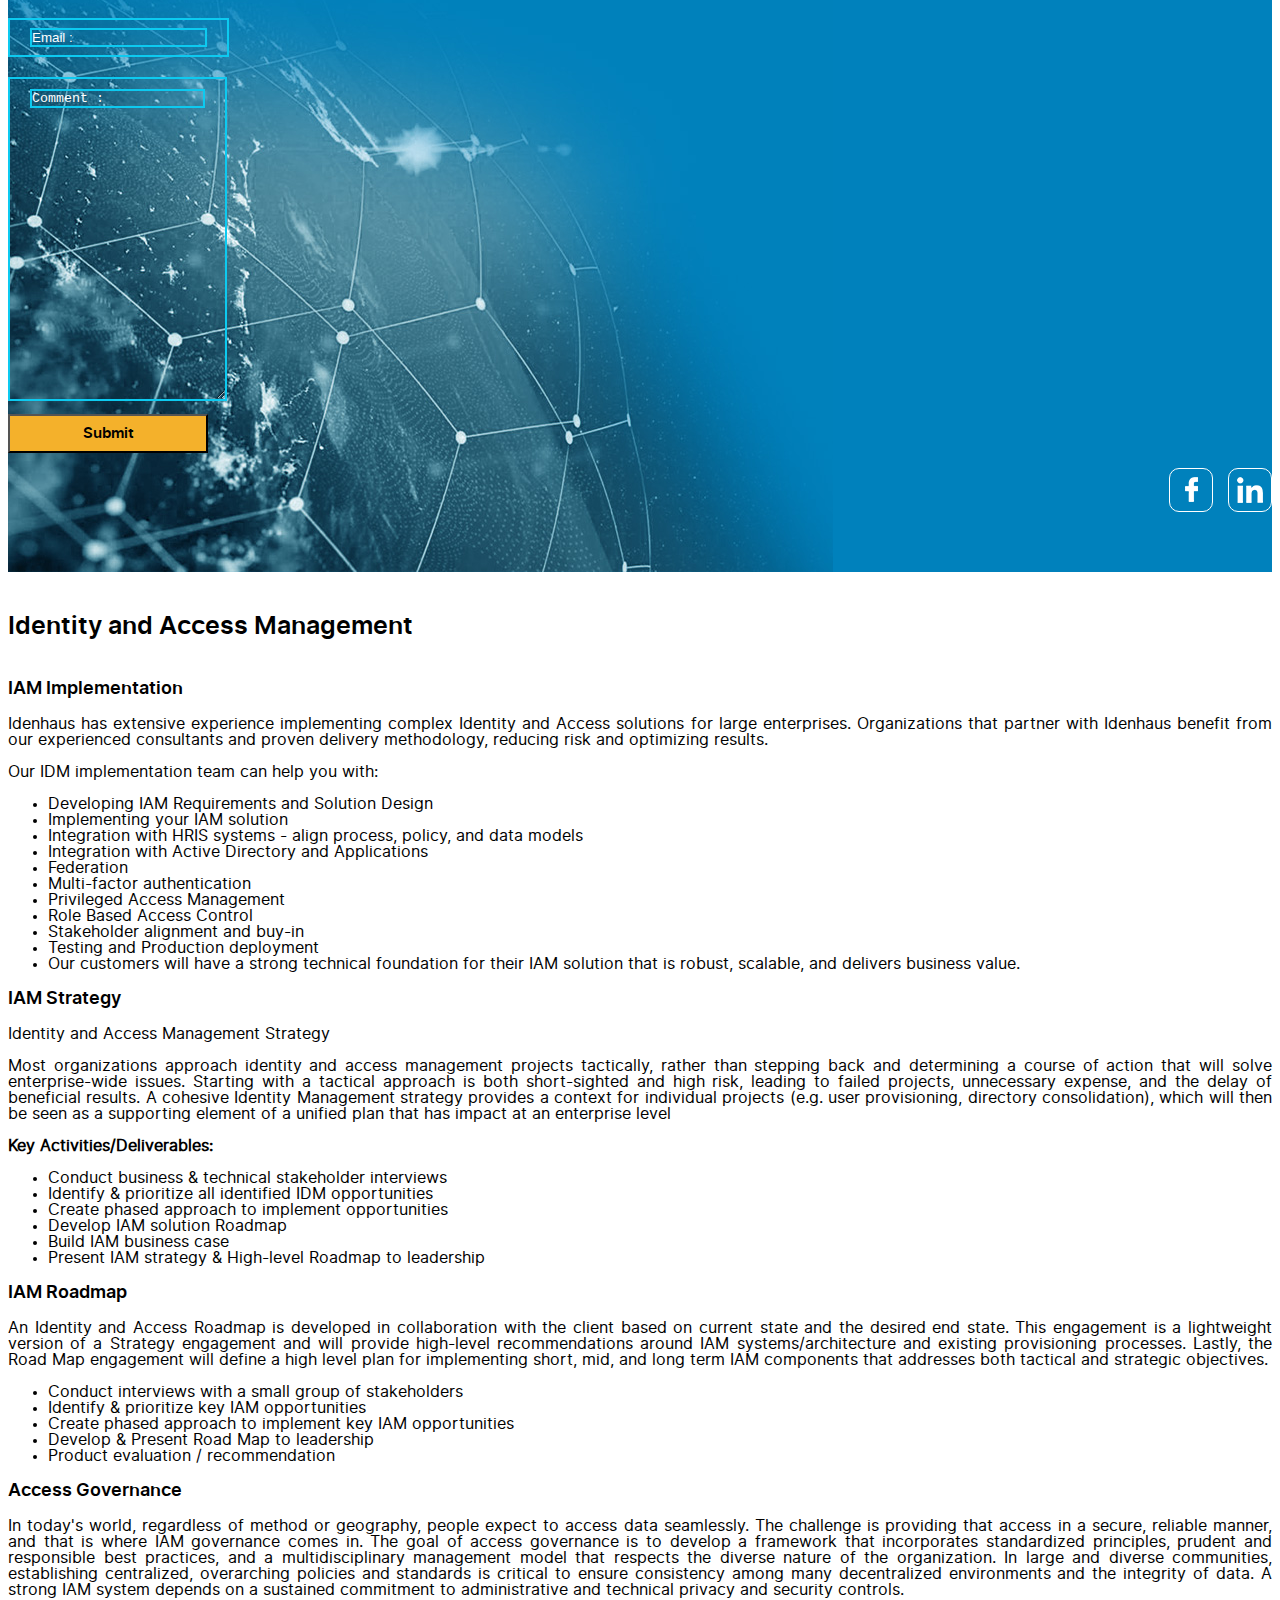
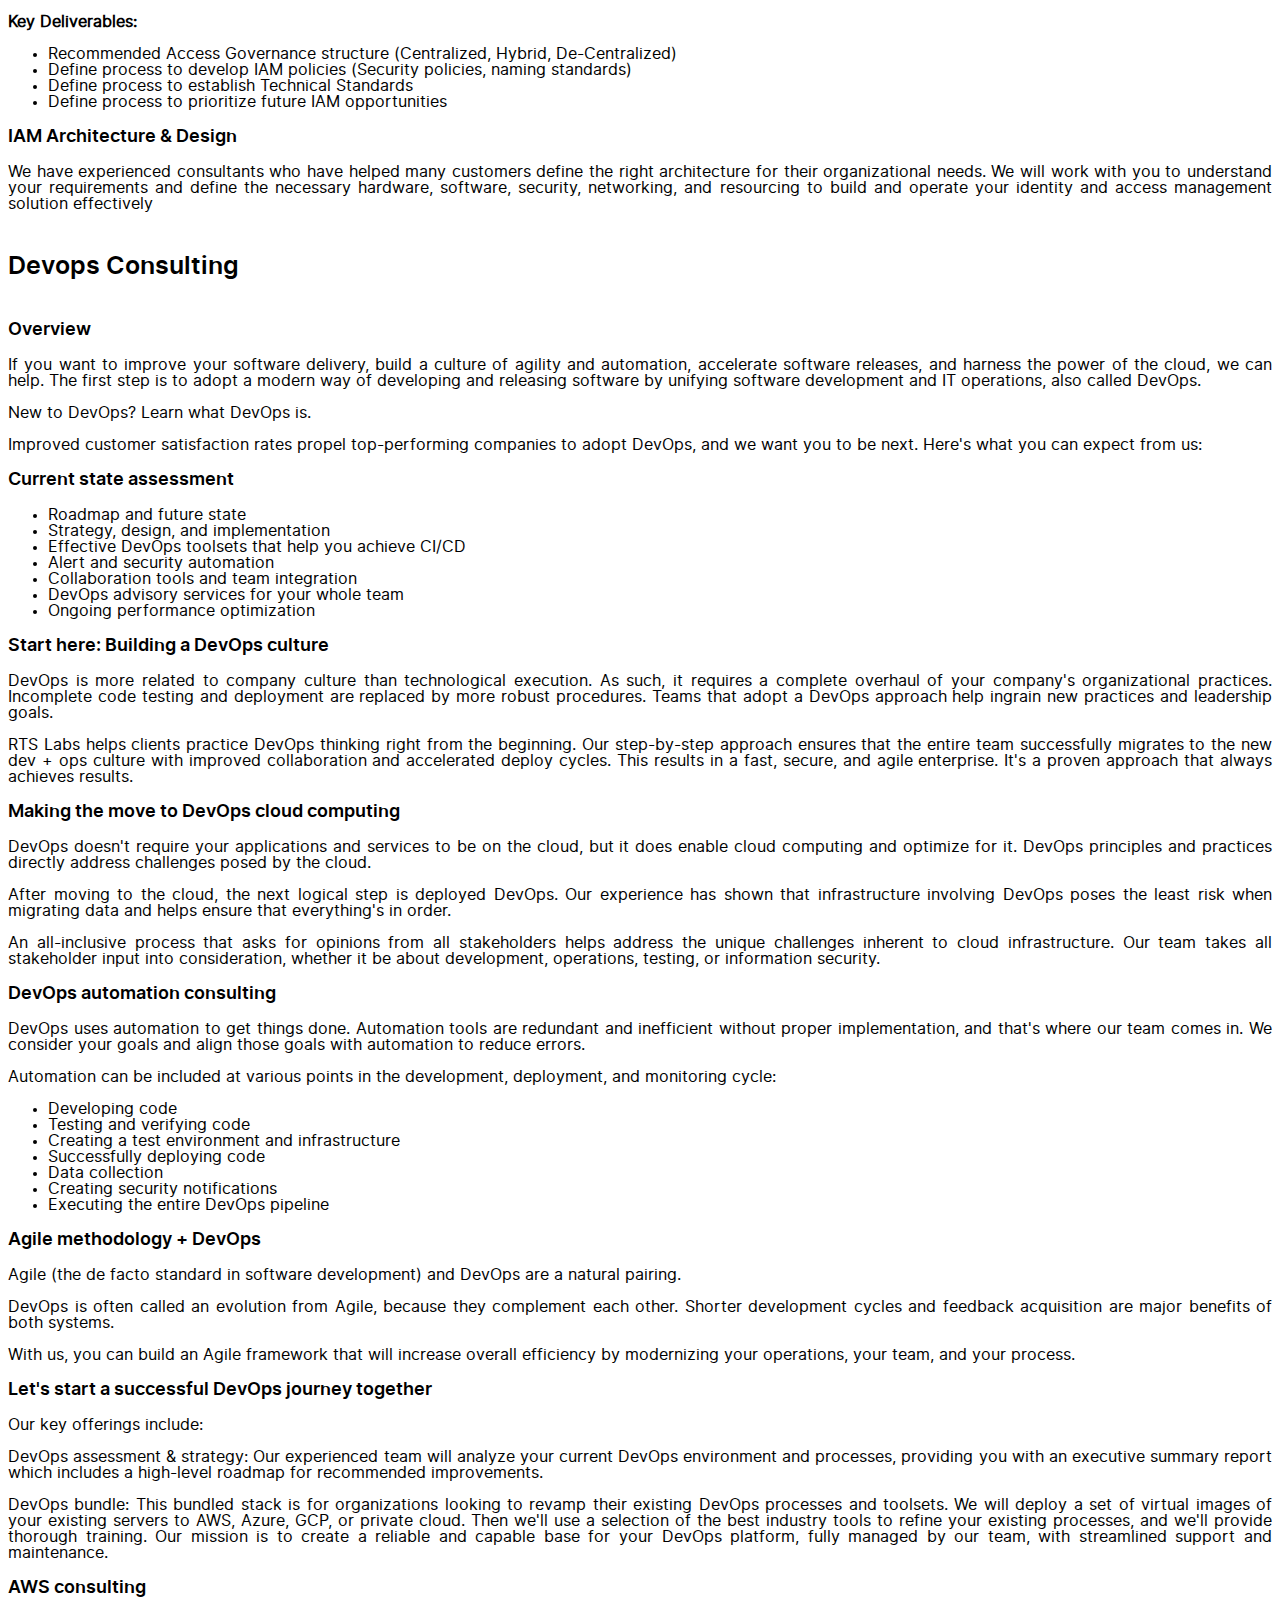
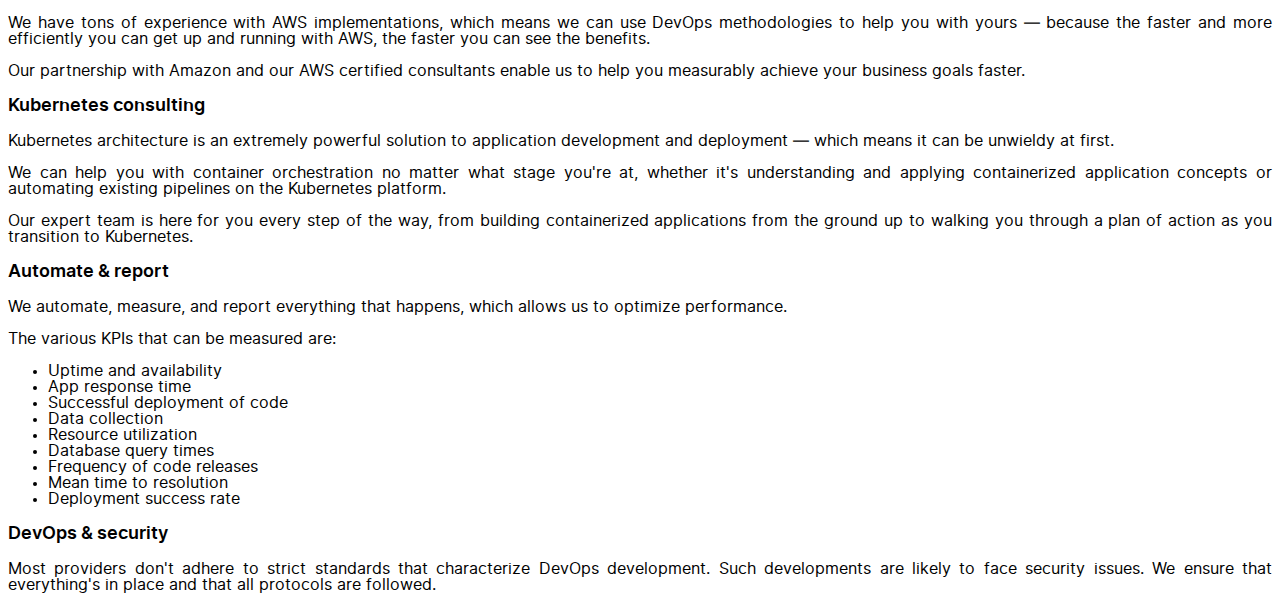
<file: jan252023service.html>
<!DOCTYPE html>
<html>

<head>
    <title>Shisti Tec : Services</title>
    <meta charset="utf-8">
    <meta name="viewport" content="width=device-width, initial-scale=1" />
    <link href="https://cdn.jsdelivr.net/npm/bootstrap@5.0.2/dist/css/bootstrap.min.css" rel="stylesheet"
        integrity="sha384-EVSTQN3/azprG1Anm3QDgpJLIm9Nao0Yz1ztcQTwFspd3yD65VohhpuuCOmLASjC" crossorigin="anonymous" />
    <link rel="preconnect" href="https://fonts.googleapis.com" />
    <link rel="preconnect" href="https://fonts.gstatic.com" crossorigin />
    <link href="https://fonts.googleapis.com/css2?family=Raleway:wght@100;500&display=swap" rel="stylesheet" />
    <link href="assets/css/style.css" rel="stylesheet" />
</head>

<body>
    <div id="site" class="service">
        <div class="homeSliderBlock">
            <header class="siteHeader">
                <div class="container">
                    <div class="row">

                        <div class="col-md-3 d-flex justify-content-start align-items-center">
                            <a href="#"><img src="./assets/img/logo.png" alt="Shisti Tec" title="Shisti Tec" /> </a>
                        </div>
                        <div class="col-md-6">
                            <nav class="mainNav">
                                <ul>
                                    <li>
                                        <a href="index.html">HOME</a>
                                    </li>
                                    <li>
                                        <a href="aboutus.html">ABOUT US</a>
                                    </li>
                                    <li>
                                        <a href="service.html">SERVICES</a>
                                    </li>
                                    <li>
                                        <a href="#" class="contact">CONTACT US</a>
                                    </li>
                                </ul>
                            </nav>
                        </div>
                        <div class="col-md-3 d-flex justify-content-end align-items-center">
                            <div class="call">CALL US : +123 456 789</div>
                        </div>

                    </div>
                </div>
            </header>
        </div>
        <div class="serviceSlider">
            <a href="#" class="down"></a>
            <div class="container">
                <div class="row">
                    <div class="col-md-6">
                        <div class="itemContent">

                            <h2>Our Services</h2>



                        </div>
                    </div>


                </div>
            </div>

        </div>
        <div class="infoBox">
            <div class="container">
                <div class="row">
                    <div class="col">
                        <p>
                            <i>JAVA Proves to be a Cross- Platform Tool in Software Development</i>
                        </p>
                        <p>Web applicational is the need of the day due to the rise in web- oriented businesses.
                            Web applications prove to be apps which runs of several web browsers without
                            installations in several machines. JAVA is one of the most trusted coding languages
                            on Web applications. It is compatible with many operating systems including
                            Windows, IOS and LINUX. Siri Info assists You to design and develop the best-
                            suited Software applications as per your business requirements.</p>
                    </div>
                </div>
            </div>
        </div>
        <div class="subCont">
            <div class="container">
                <div class="row gapRow">
                    <div class="col-md-7 col-sm-12">
                        <img src="assets/img/screen.jpg" />
                    </div>
                    <div class="col-md-5 col-sm-12">
                        <h3>Devops Consulting</h3>
                        <p>
                            Fast-paced development and quicker time-to-market are the two key factors deciding the
                            success of any firm in today's IT industry. Besides, there are some other challenges, listed
                            below, that majority of firms are facing today: Lack of cultural balance and communication
                            between software Development and Operations Lack of agile delivery to drive software-driven
                            innovation Continued existence of silos between Development and Operations teams
                            Non-involvement of DBAs in release cycles, significantly hampering the inner circles Lack of
                            acceptance on a holistic view of the entire value-chain for continuous software delivery
                        </p>
                        <a href="#" class="more" data-toggle="modal" data-target="#devops"> &gt; learn more</a>

                    </div>

                </div>
                <div class="row gapRow">
                    <div class="col-md-5 col-sm-12">
                        <h3>Identity Access
                            Management</h3>
                        <p>
                            IAM Planning and Consulting Services
                            We believe that any Identity and Access Management (IAM) solution is only as effective as
                            the planning that supports it. The plan needs to focus on your immediate needs, but it
                            should also take you to where your company is heading. Simeio knows where you're heading
                            because we ask those kinds of questions. Our approach is “service first” and highly
                            flexible, so that we quickly get to the solution that makes the most sense to your company
                            and your customers.
                        </p>
                        <a href="#" class="more"  data-toggle="modal" data-target="#iam"> &gt; learn more</a>
                    </div>
                    <div class="col-md-7 col-sm-12  justify-content-end d-flex">
                        <img src="assets/img/head.jpg" />
                    </div>
                </div>
            </div>
        </div>

        <div class="contactRow">
            <div class="container">
                <div class="col offset-lg-6">
                    <h3>Connect from anywhere</h3>

                    <form action="#" method="post">
                        <div class="row">
                            <div class="col-md-6">

                                <input type="text" class="form-control" id="name" placeholder="Name">
                            </div>
                            <div class="col-md-6">

                                <input type="text" class="form-control" id="contactno" aria-describedby="contactno"
                                    placeholder="Contact No :">
                            </div>
                            <div class="col-md-6">

                                <input type="text" class="form-control" id="subject" classs="Subject"
                                    placeholder=" Subject :">
                            </div>
                            <div class="col-md-6">

                                <input type="email" class="form-control" id="email" placeholder="Email :" />
                            </div>
                            <div class="col-md-12">
                                <textarea class="form-control" id="comment" placeholder="Comment :" rows="5"
                                    col="30"></textarea>

                            </div>
                            <div class="col-md-12 d-flex justify-content-end">
                                <button type="submit" class="btn btn-primary">Submit</button>
                            </div>
                        </div>
                    </form>
                    <div class="social">
                        <a href="#"><img src="assets/img/facebook.png" /></a>
                        <a href="#"><img src="assets/img/linkedIn.png" /></a>
                    </div>
                </div>
            </div>
        </div>

    </div>
    <div class="modal fade" id="iam" tabindex="-1" role="dialog" aria-labelledby="iamLabel" aria-hidden="true">
        <div class="modal-dialog modal-lg" role="document">
            <div class="modal-content">
                <div class="modal-header">
                    <h5 class="modal-title" id="iamLabel">Identity and Access Management</h5>

                </div>
                <div class="modal-body">
                    <h3> IAM Implementation</h3>
                    <p>
                        Idenhaus has extensive experience implementing complex Identity and Access solutions for
                        large enterprises. Organizations that partner with Idenhaus benefit from our experienced
                        consultants and proven delivery methodology, reducing risk and optimizing results.</p>
                    <p>Our IDM implementation team can help you with:</p>
                    <ul>
                        <li>Developing IAM Requirements and Solution Design</li>
                        <li> Implementing your IAM solution</li>
                        <li> Integration with HRIS systems - align process, policy, and data models</li>
                        <li> Integration with Active Directory and Applications</li>
                        <li> Federation</li>
                        <li> Multi-factor authentication</li>
                        <li> Privileged Access Management</li>
                        <li> Role Based Access Control</li>
                        <li> Stakeholder alignment and buy-in</li>
                        <li> Testing and Production deployment</li>
                        <li> Our customers will have a strong technical foundation for their IAM solution that is
                            robust,
                            scalable, and delivers business value.</li>
                    </ul>

                    <h3>IAM Strategy</h3>
                    <p>Identity and Access Management Strategy</p>
                    <p>
                        Most organizations approach identity and access management projects tactically, rather than
                        stepping back and determining a course of action that will solve enterprise-wide issues.
                        Starting
                        with a tactical approach is both short-sighted and high risk, leading to failed projects,
                        unnecessary expense, and the delay of beneficial results. A cohesive Identity Management
                        strategy provides a context for individual projects (e.g. user provisioning, directory
                        consolidation), which will then be seen as a supporting element of a unified plan that has
                        impact
                        at an enterprise level
                    </p>
                    <p><b>Key Activities/Deliverables:</b></p>
                    <ul>
                        <li>
                            Conduct business & technical stakeholder interviews</li>
                        <li> Identify & prioritize all identified IDM opportunities</li>
                        <li> Create phased approach to implement opportunities</li>
                        <li> Develop IAM solution Roadmap</li>
                        <li> Build IAM business case</li>
                        <li> Present IAM strategy & High-level Roadmap to leadership</li>
                    </ul>
                    <h3>IAM Roadmap</h3>
                    <p>An Identity and Access Roadmap is developed in collaboration with the client based on current
                        state and the desired end state. This engagement is a lightweight version of a Strategy
                        engagement and will provide high-level recommendations around IAM systems/architecture and
                        existing provisioning processes. Lastly, the Road Map engagement will define a high level plan
                        for implementing short, mid, and long term IAM components that addresses both tactical and
                        strategic objectives.</p>
                    <ul>
                        <li>
                            Conduct interviews with a small group of stakeholders</li>
                        <li>Identify & prioritize key IAM opportunities</li>
                        <li>Create phased approach to implement key IAM opportunities</li>
                        <li>Develop & Present Road Map to leadership</li>
                        <li>Product evaluation / recommendation</li>
                    </ul>

                    <h3>Access Governance</h3>
                    <p>
                        In today's world, regardless of method or geography, people expect to access data seamlessly.
                        The challenge is providing that access in a secure, reliable manner, and that is where IAM
                        governance comes in. The goal of access governance is to develop a framework that
                        incorporates standardized principles, prudent and responsible best practices, and a
                        multidisciplinary management model that respects the diverse nature of the organization. In
                        large and diverse communities, establishing centralized, overarching policies and standards is
                        critical to ensure consistency among many decentralized environments and the integrity of data.
                        A strong IAM system depends on a sustained commitment to administrative and technical
                        privacy and security controls.
                    </p>
                    <p><b>Key Deliverables:</b></p>
                    <ul>
                        <li>
                            Recommended Access Governance structure (Centralized, Hybrid, De-Centralized)</li>
                        <li>Define process to develop IAM policies (Security policies, naming standards)</li>
                        <li>Define process to establish Technical Standards</li>
                        <li>Define process to prioritize future IAM opportunities</li>
                    </ul>

                    <h3>IAM Architecture & Design</h3>
                    <p>
                        We have experienced consultants who have helped many customers define the right
                        architecture for their organizational needs. We will work with you to understand your
                        requirements and define the necessary hardware, software, security, networking, and resourcing
                        to build and operate your identity and access management solution effectively</p>
                </div>
            </div>
        </div>
    </div>
    <div class="modal fade" id="devops" tabindex="-1" role="dialog" aria-labelledby="devopsLabel" aria-hidden="true">
        <div class="modal-dialog modal-lg" role="document">
            <div class="modal-content">
                <div class="modal-header">
                    <h5 class="modal-title" id="devopsLabel">Devops Consulting</h5>

                </div>
                <div class="modal-body">
                    <h3> Overview</h3>
                    <p>
                        If you want to improve your software delivery, build a culture of agility and automation,
                        accelerate software releases, and harness the power of the cloud, we can help. The first step is
                        to adopt a modern way of developing and releasing software by unifying software development
                        and IT operations, also called DevOps.
                    </p>
                    <p> New to DevOps? Learn what DevOps is.</p>
                    </p>
                    <p> Improved customer satisfaction rates propel top-performing companies to adopt DevOps, and
                        we want you to be next. Here's what you can expect from us:
                    </p>
                    <h3> Current state assessment</h3>
                    <ul>
                        <li> Roadmap and future state </li>
                        <li>Strategy, design, and implementation </li>
                        <li> Effective DevOps toolsets that help you achieve CI/CD</li>
                        <li> Alert and security automation </li>
                        <li> Collaboration tools and team integration </li>
                        <li> DevOps advisory services for your whole team</li>
                        <li> Ongoing performance optimization</li>

                    </ul>




                    <h3> Start here: Building a DevOps culture</h3>

                    <p>

                        DevOps is more related to company culture than technological execution. As such, it requires a
                        complete overhaul of your company's organizational practices. Incomplete code testing and
                        deployment are replaced by more robust procedures. Teams that adopt a DevOps approach
                        help ingrain new practices and leadership goals.</p>
                    <p>
                        RTS Labs helps clients practice DevOps thinking right from the beginning. Our step-by-step
                        approach ensures that the entire team successfully migrates to the new dev + ops culture with
                        improved collaboration and accelerated deploy cycles. This results in a fast, secure, and agile
                        enterprise. It's a proven approach that always achieves results.</p>

                    <h3> Making the move to DevOps cloud computing </h3>
                    <p>
                        DevOps doesn't require your applications and services to be on the cloud, but it does enable
                        cloud computing and optimize for it. DevOps principles and practices directly address
                        challenges posed by the cloud.
                    </p>
                    <p>
                        After moving to the cloud, the next logical step is deployed DevOps. Our experience has shown
                        that infrastructure involving DevOps poses the least risk when migrating data and helps ensure
                        that everything's in order.</p>
                    <p>
                        An all-inclusive process that asks for opinions from all stakeholders helps address the unique
                        challenges inherent to cloud infrastructure. Our team takes all stakeholder input into
                        consideration, whether it be about development, operations, testing, or information security.
                    </p>
                    <h3> DevOps automation consulting </h3>
                    <p>
                        DevOps uses automation to get things done. Automation tools are redundant and inefficient
                        without proper implementation, and that's where our team comes in. We consider your goals
                        and align those goals with automation to reduce errors.
                    </p>
                    <p>
                        Automation can be included at various points in the development, deployment, and monitoring
                        cycle:
                    </p>
                    <ul>
                        <li> Developing code </li>
                        <li>Testing and verifying code</li>
                        <li>Creating a test environment and infrastructure</li>
                        <li> Successfully deploying code</li>
                        <li> Data collection</li>
                        <li> Creating security notifications</li>
                        <li> Executing the entire DevOps pipeline</li>
                    </ul>
                    <h3> Agile methodology + DevOps</h3>
                    <p>
                        Agile (the de facto standard in software development) and DevOps are a natural pairing.</p>
                    <p>DevOps is often called an evolution from Agile, because they complement each other. Shorter
                        development cycles and feedback acquisition are major benefits of both systems.
                    </p>
                    <p>With us, you can build an Agile framework that will increase overall efficiency by modernizing
                        your operations, your team, and your process.</p>
                    <h3>
                        Let's start a successful DevOps journey together</h3>
                    <p>
                        Our key offerings include:</p>
                    <p>
                        DevOps assessment &amp; strategy: Our experienced team will analyze your current DevOps
                        environment and processes, providing you with an executive summary report which includes a
                        high-level roadmap for recommended improvements.</p>
                    <p> DevOps bundle: This bundled stack is for organizations looking to revamp their existing DevOps
                        processes and toolsets. We will deploy a set of virtual images of your existing servers to AWS,
                        Azure, GCP, or private cloud. Then we'll use a selection of the best industry tools to refine
                        your
                        existing processes, and we'll provide thorough training. Our mission is to create a reliable and
                        capable base for your DevOps platform, fully managed by our team, with streamlined support
                        and maintenance.</p>
                    <h3> AWS consulting</h3>
                    <p> We have tons of experience with AWS implementations, which means we can use DevOps
                        methodologies to help you with yours — because the faster and more efficiently you can get up
                        and running with AWS, the faster you can see the benefits.</p>
                    <p> Our partnership with Amazon and our AWS certified consultants enable us to help you
                        measurably achieve your business goals faster.</p>
                    <h3>
                        Kubernetes consulting</h3>

                    <p>Kubernetes architecture is an extremely powerful solution to application development and
                        deployment — which means it can be unwieldy at first.</p>
                    <p>We can help you with container orchestration no matter what stage you're at, whether it's
                        understanding and applying containerized application concepts or automating existing pipelines
                        on the Kubernetes platform.</p>
                    <p>Our expert team is here for you every step of the way, from building containerized applications
                        from the ground up to walking you through a plan of action as you transition to Kubernetes.</p>
                    <h3> Automate &amp; report</h3>
                    <p>
                        We automate, measure, and report everything that happens, which allows us to optimize
                        performance.</p>
                    <p> The various KPIs that can be measured are:</p>
                    <ul>
                        <li> Uptime and availability
                        </li>
                        <li>
                            App response time
                        </li>
                        <li> Successful deployment of code
                        </li>
                        <li> Data collection
                        </li>
                        <li> Resource utilization
                        </li>
                        <li> Database query times
                        </li>
                        <li> Frequency of code releases
                        </li>
                        <li> Mean time to resolution
                        </li>
                        <li> Deployment success rate</li>
                    </ul>
                    <h3> DevOps &amp; security</h3>
                    <p>
                        Most providers don't adhere to strict standards that characterize DevOps development.
                        Such developments are likely to face security issues. We ensure that everything's in place and
                        that all protocols are followed.</p>
                </div>

            </div>
        </div>


        <!-- Option 2: Separate Popper and Bootstrap JS -->

        <script src="https://code.jquery.com/jquery-3.6.1.min.js"
            integrity="sha256-o88AwQnZB+VDvE9tvIXrMQaPlFFSUTR+nldQm1LuPXQ=" crossorigin="anonymous"></script>
        <script src="https://cdn.jsdelivr.net/npm/popper.js@1.12.9/dist/umd/popper.min.js"
            integrity="sha384-ApNbgh9B+Y1QKtv3Rn7W3mgPxhU9K/ScQsAP7hUibX39j7fakFPskvXusvfa0b4Q"
            crossorigin="anonymous"></script>
        <script src="https://cdn.jsdelivr.net/npm/bootstrap@4.0.0/dist/js/bootstrap.min.js"
            integrity="sha384-JZR6Spejh4U02d8jOt6vLEHfe/JQGiRRSQQxSfFWpi1MquVdAyjUar5+76PVCmYl"
            crossorigin="anonymous"></script>
        <script src="assets/js/app.js"> </script>
</body>

</html>
</file>
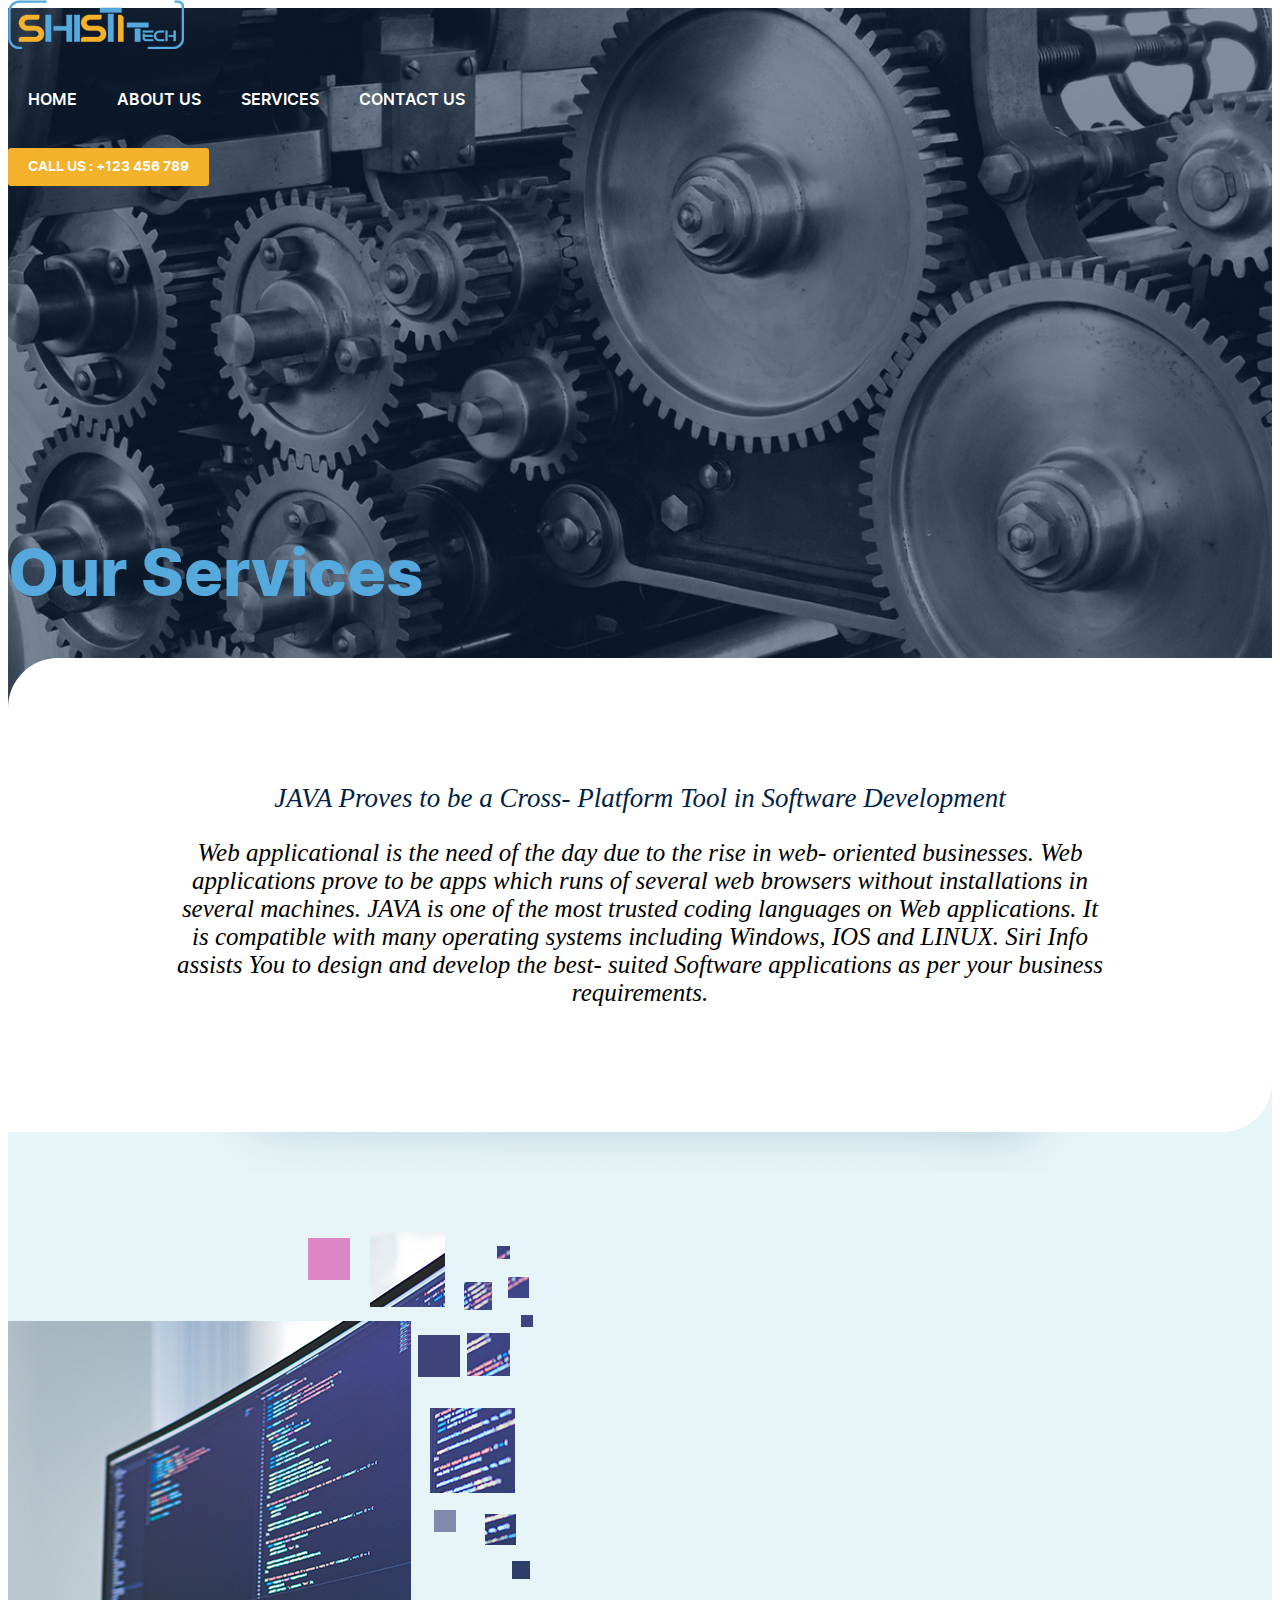
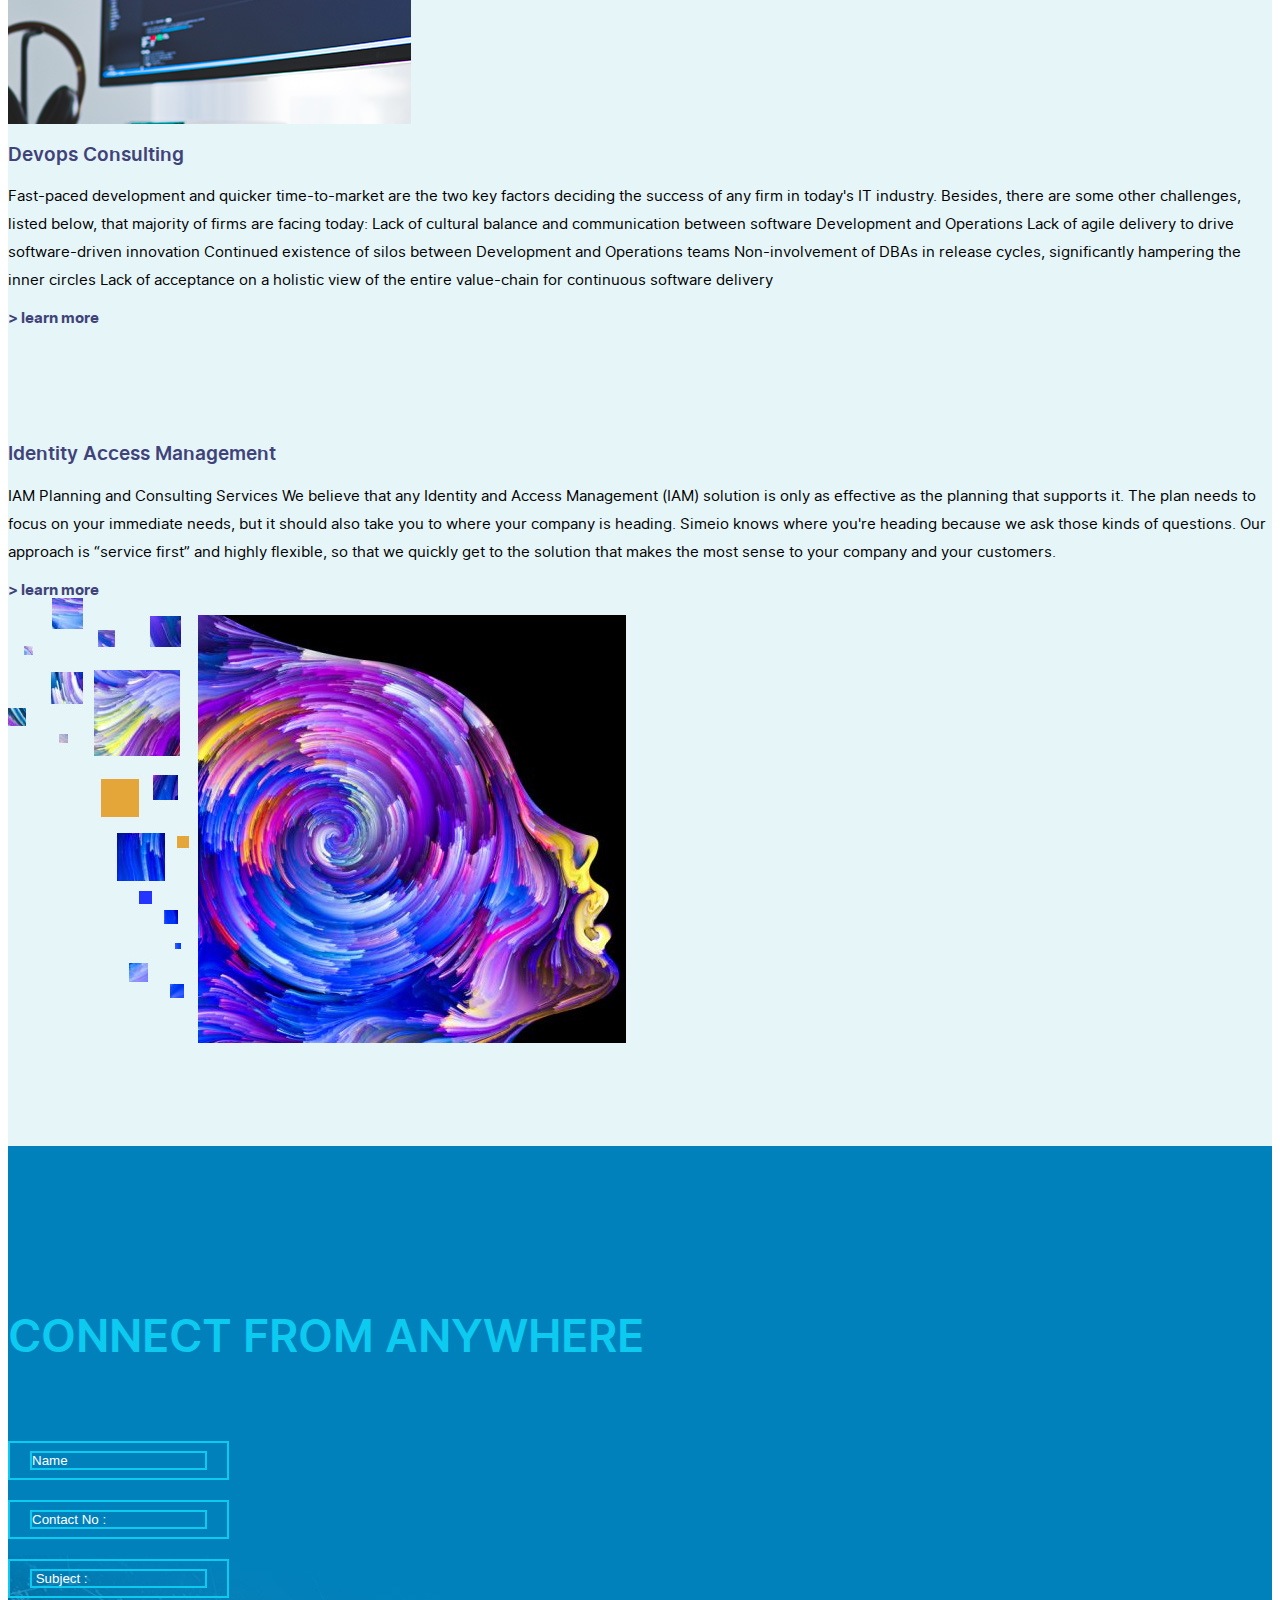
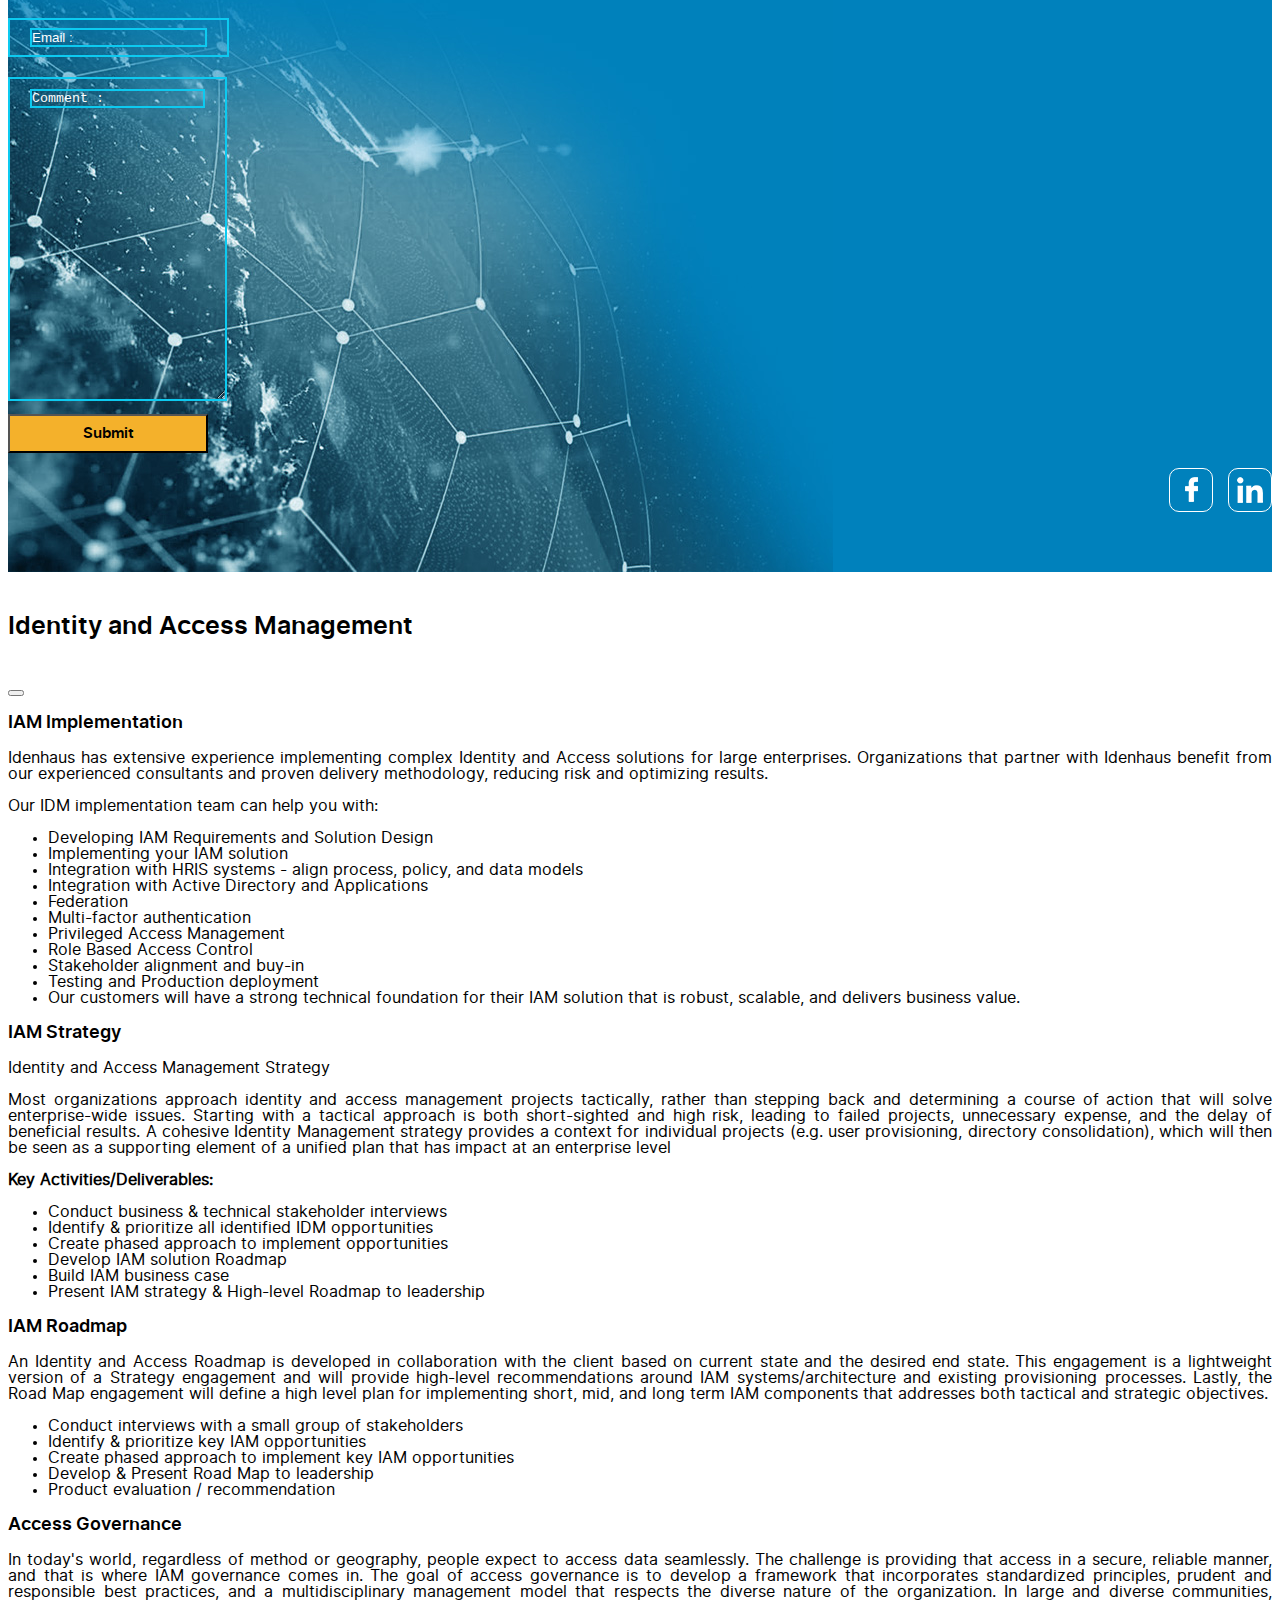
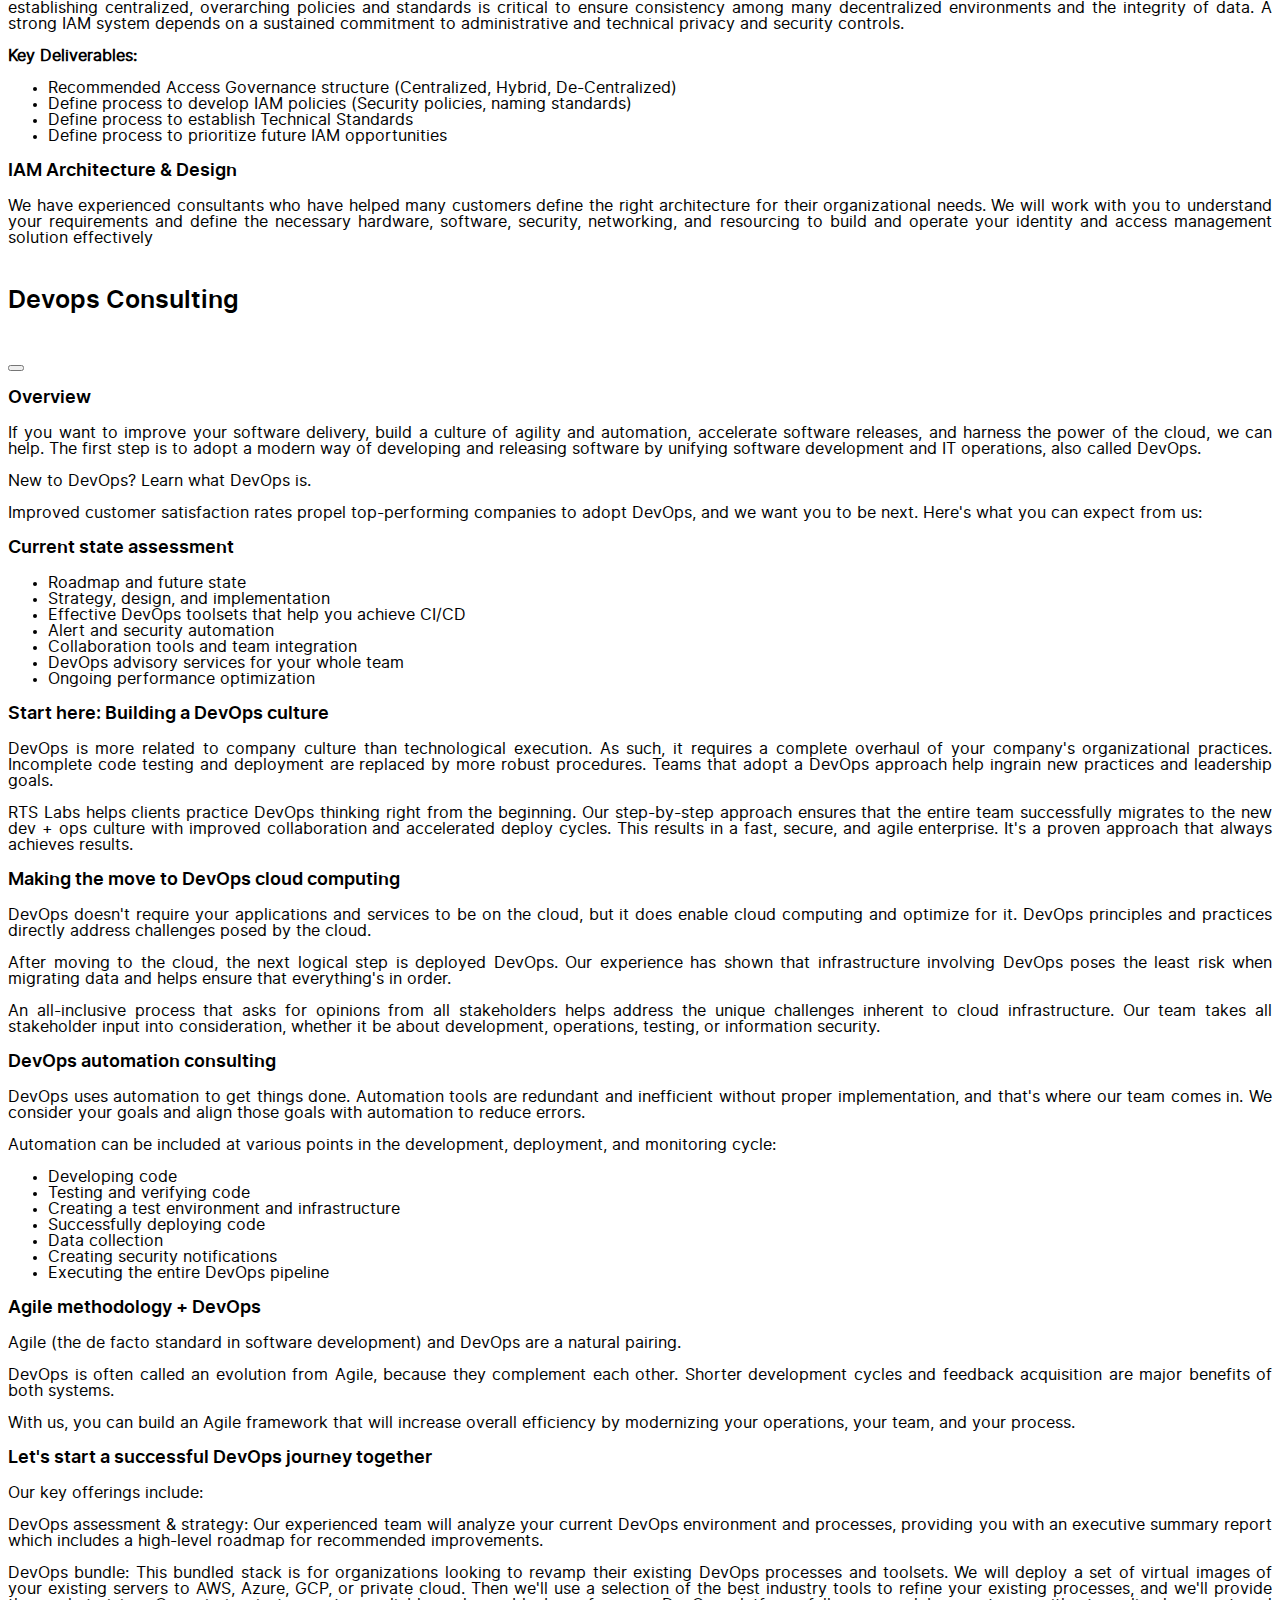
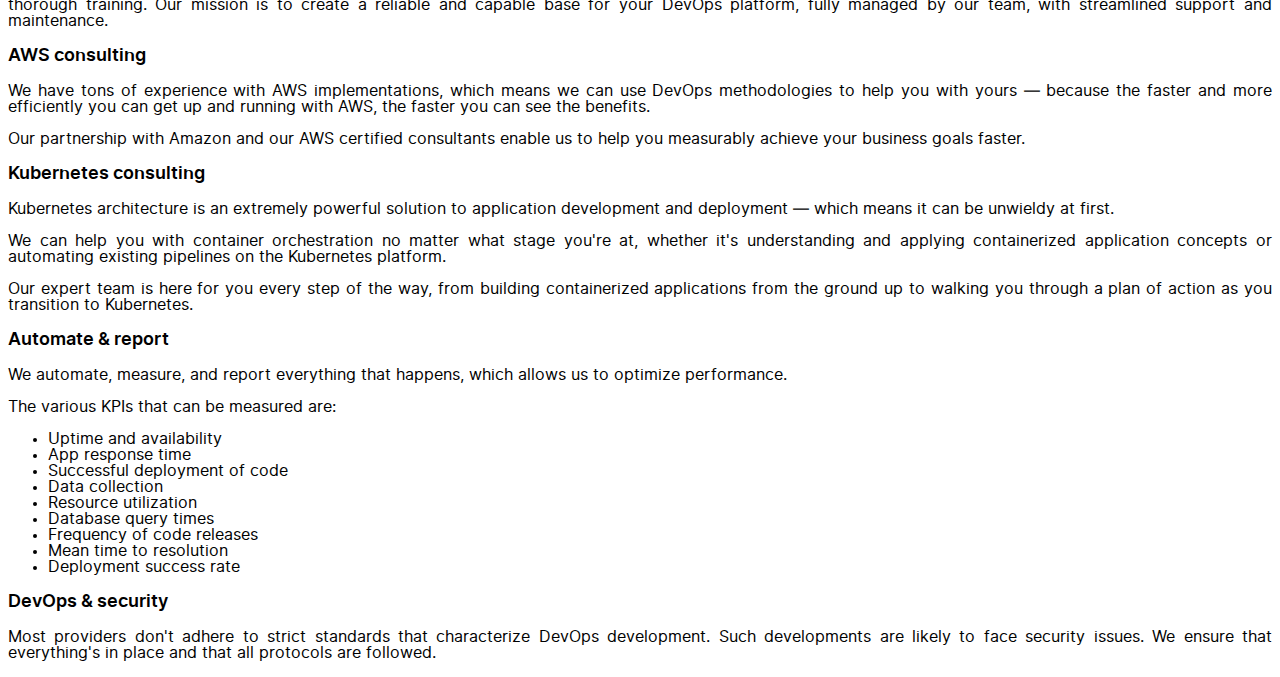
<file: service.html>
<!DOCTYPE html>
<html>

<head>
    <title>Shisti Tec : Services</title>
    <meta charset="utf-8">
    <meta name="viewport" content="width=device-width, initial-scale=1" />
    <link href="https://cdn.jsdelivr.net/npm/bootstrap@5.0.2/dist/css/bootstrap.min.css" rel="stylesheet"
        integrity="sha384-EVSTQN3/azprG1Anm3QDgpJLIm9Nao0Yz1ztcQTwFspd3yD65VohhpuuCOmLASjC" crossorigin="anonymous" />
    <link rel="preconnect" href="https://fonts.googleapis.com" />
    <link rel="preconnect" href="https://fonts.gstatic.com" crossorigin />
    <link href="https://fonts.googleapis.com/css2?family=Raleway:wght@100;500&display=swap" rel="stylesheet" />
    <link href="assets/css/style.css" rel="stylesheet" />
</head>

<body>
    <div id="site" class="service">
        <div class="homeSliderBlock">
            <header class="siteHeader">
                <div class="container">
                    <div class="row">

                        <div class="col-mg-3 col-md-3 d-flex justify-content-start align-items-center">
                            <a href="index.html"><img src="./assets/img/logo.png" alt="Shisti Tec" title="Shisti Tec" /> </a>
                        </div>
                        <div class="col-lg-6 col-md-3">
                            <div class="menu">
                                <img src="./assets/img/cross.png" width="30" height="30" class="close" id="closeMenu" />
                                <svg width="800px" height="800px" viewBox="0 0 24 24" fill="none"
                                    xmlns="http://www.w3.org/2000/svg" id="burger">
                                    <path d="M4 7H20M4 12H20M4 17H20" stroke="#000000" stroke-width="2"
                                        stroke-linecap="round" stroke-linejoin="round" />
                                </svg>
                                <nav class="mainNav">
                                    <ul>
                                        <li>
                                            <a href="index.html">
                                                <span>HOME</span></a>
                                        </li>
                                        <li>
                                            <a href="aboutus.html">

                                                <span>ABOUT US</span></a>
                                        </li>
                                        <li class="active">
                                            <a href="service.html">

                                                <span>SERVICES</span></a>
                                        </li>
                                        <li>
                                            <a href="#" class="contact"><span>CONTACT US</span></a>
                                        </li>
                                    </ul>
                                </nav>
                            </div>
                        </div>
                        <div class="col-lg-3 col-md-6 d-flex justify-content-end align-items-center">
                            <div class="call">CALL US : +123 456 789</div>
                        </div>

                    </div>
                </div>
            </header>
        </div>
        <div class="serviceSlider">
            <a href="#" class="down"></a>
            <div class="container">
                <div class="row">
                    <div class="col-md-6">
                        <div class="itemContent">

                            <h2>Our Services</h2>



                        </div>
                    </div>


                </div>
            </div>

        </div>
        <div class="infoBox">
            <div class="container">
                <div class="row">
                    <div class="col">
                        <p>
                            <i>JAVA Proves to be a Cross- Platform Tool in Software Development</i>
                        </p>
                        <p>Web applicational is the need of the day due to the rise in web- oriented businesses.
                            Web applications prove to be apps which runs of several web browsers without
                            installations in several machines. JAVA is one of the most trusted coding languages
                            on Web applications. It is compatible with many operating systems including
                            Windows, IOS and LINUX. Siri Info assists You to design and develop the best-
                            suited Software applications as per your business requirements.</p>
                    </div>
                </div>
            </div>
        </div>
        <div class="subCont">
            <div class="container">
                <div class="row gapRow">
                    <div class="col-md-7 col-sm-12">
                        <img src="assets/img/screen.jpg" />
                    </div>
                    <div class="col-md-5 col-sm-12">
                        <h3>Devops Consulting</h3>
                        <p>
                            Fast-paced development and quicker time-to-market are the two key factors deciding the
                            success of any firm in today's IT industry. Besides, there are some other challenges, listed
                            below, that majority of firms are facing today: Lack of cultural balance and communication
                            between software Development and Operations Lack of agile delivery to drive software-driven
                            innovation Continued existence of silos between Development and Operations teams
                            Non-involvement of DBAs in release cycles, significantly hampering the inner circles Lack of
                            acceptance on a holistic view of the entire value-chain for continuous software delivery
                        </p>
                        <a href="#" class="more" data-toggle="modal" data-target="#devops"> &gt; learn more</a>

                    </div>

                </div>
                <div class="row gapRow">
                    <div class="col-md-5 col-sm-12">
                        <h3>Identity Access
                            Management</h3>
                        <p>
                            IAM Planning and Consulting Services
                            We believe that any Identity and Access Management (IAM) solution is only as effective as
                            the planning that supports it. The plan needs to focus on your immediate needs, but it
                            should also take you to where your company is heading. Simeio knows where you're heading
                            because we ask those kinds of questions. Our approach is “service first” and highly
                            flexible, so that we quickly get to the solution that makes the most sense to your company
                            and your customers.
                        </p>
                        <a href="#" class="more" data-toggle="modal" data-target="#iam"> &gt; learn more</a>
                    </div>
                    <div class="col-md-7 col-sm-12  justify-content-end d-flex">
                        <img src="assets/img/head.jpg" />
                    </div>
                </div>
            </div>
        </div>

        <div class="contactRow">
            <div class="container">
                <div class="col offset-lg-6">
                    <h3>Connect from anywhere</h3>

                    <form action="#" method="post">
                        <div class="row">
                            <div class="col-md-6">
                                <input type="text" class="form-control" id="name" placeholder="Name">
                            </div>
                            <div class="col-md-6">

                                <input type="text" class="form-control" id="contactno" aria-describedby="contactno"
                                    placeholder="Contact No :">
                            </div>
                            <div class="col-md-6">

                                <input type="text" class="form-control" id="subject" classs="Subject"
                                    placeholder=" Subject :">
                            </div>
                            <div class="col-md-6">

                                <input type="email" class="form-control" id="email" placeholder="Email :" />
                            </div>
                            <div class="col-md-12">
                                <textarea class="form-control" id="comment" placeholder="Comment :" rows="5"
                                    col="30"></textarea>

                            </div>
                            <div class="col-md-12 d-flex justify-content-end">
                                <button type="submit" class="btn btn-primary">Submit</button>
                            </div>
                        </div>
                    </form>
                    <div class="social">
                        <a href="#"><img src="assets/img/facebook.png" /></a>
                        <a href="#"><img src="assets/img/linkedIn.png" /></a>
                    </div>
                </div>
            </div>
        </div>

    </div>
    <div class="modal fade" id="iam" tabindex="-1" role="dialog" aria-labelledby="iamLabel" aria-hidden="true">
        <div class="modal-dialog modal-lg" role="document">
            <div class="modal-content">
                <div class="modal-header">
                    <h5 class="modal-title" id="iamLabel">Identity and Access Management</h5>
                    <button type="button" class="btn-close" data-bs-dismiss="modal" aria-label="Close"></button>
                </div>
                <div class="modal-body">
                    <h3> IAM Implementation</h3>
                    <p>
                        Idenhaus has extensive experience implementing complex Identity and Access solutions for
                        large enterprises. Organizations that partner with Idenhaus benefit from our experienced
                        consultants and proven delivery methodology, reducing risk and optimizing results.</p>
                    <p>Our IDM implementation team can help you with:</p>
                    <ul>
                        <li>Developing IAM Requirements and Solution Design</li>
                        <li> Implementing your IAM solution</li>
                        <li> Integration with HRIS systems - align process, policy, and data models</li>
                        <li> Integration with Active Directory and Applications</li>
                        <li> Federation</li>
                        <li> Multi-factor authentication</li>
                        <li> Privileged Access Management</li>
                        <li> Role Based Access Control</li>
                        <li> Stakeholder alignment and buy-in</li>
                        <li> Testing and Production deployment</li>
                        <li> Our customers will have a strong technical foundation for their IAM solution that is
                            robust,
                            scalable, and delivers business value.</li>
                    </ul>

                    <h3>IAM Strategy</h3>
                    <p>Identity and Access Management Strategy</p>
                    <p>
                        Most organizations approach identity and access management projects tactically, rather than
                        stepping back and determining a course of action that will solve enterprise-wide issues.
                        Starting
                        with a tactical approach is both short-sighted and high risk, leading to failed projects,
                        unnecessary expense, and the delay of beneficial results. A cohesive Identity Management
                        strategy provides a context for individual projects (e.g. user provisioning, directory
                        consolidation), which will then be seen as a supporting element of a unified plan that has
                        impact
                        at an enterprise level
                    </p>
                    <p><b>Key Activities/Deliverables:</b></p>
                    <ul>
                        <li>
                            Conduct business & technical stakeholder interviews</li>
                        <li> Identify & prioritize all identified IDM opportunities</li>
                        <li> Create phased approach to implement opportunities</li>
                        <li> Develop IAM solution Roadmap</li>
                        <li> Build IAM business case</li>
                        <li> Present IAM strategy & High-level Roadmap to leadership</li>
                    </ul>
                    <h3>IAM Roadmap</h3>
                    <p>An Identity and Access Roadmap is developed in collaboration with the client based on current
                        state and the desired end state. This engagement is a lightweight version of a Strategy
                        engagement and will provide high-level recommendations around IAM systems/architecture and
                        existing provisioning processes. Lastly, the Road Map engagement will define a high level plan
                        for implementing short, mid, and long term IAM components that addresses both tactical and
                        strategic objectives.</p>
                    <ul>
                        <li>
                            Conduct interviews with a small group of stakeholders</li>
                        <li>Identify & prioritize key IAM opportunities</li>
                        <li>Create phased approach to implement key IAM opportunities</li>
                        <li>Develop & Present Road Map to leadership</li>
                        <li>Product evaluation / recommendation</li>
                    </ul>

                    <h3>Access Governance</h3>
                    <p>
                        In today's world, regardless of method or geography, people expect to access data seamlessly.
                        The challenge is providing that access in a secure, reliable manner, and that is where IAM
                        governance comes in. The goal of access governance is to develop a framework that
                        incorporates standardized principles, prudent and responsible best practices, and a
                        multidisciplinary management model that respects the diverse nature of the organization. In
                        large and diverse communities, establishing centralized, overarching policies and standards is
                        critical to ensure consistency among many decentralized environments and the integrity of data.
                        A strong IAM system depends on a sustained commitment to administrative and technical
                        privacy and security controls.
                    </p>
                    <p><b>Key Deliverables:</b></p>
                    <ul>
                        <li>
                            Recommended Access Governance structure (Centralized, Hybrid, De-Centralized)</li>
                        <li>Define process to develop IAM policies (Security policies, naming standards)</li>
                        <li>Define process to establish Technical Standards</li>
                        <li>Define process to prioritize future IAM opportunities</li>
                    </ul>

                    <h3>IAM Architecture & Design</h3>
                    <p>
                        We have experienced consultants who have helped many customers define the right
                        architecture for their organizational needs. We will work with you to understand your
                        requirements and define the necessary hardware, software, security, networking, and resourcing
                        to build and operate your identity and access management solution effectively</p>
                </div>
            </div>
        </div>
    </div>
    <div class="modal fade" id="devops" tabindex="-1" role="dialog" aria-labelledby="devopsLabel" aria-hidden="true">
        <div class="modal-dialog modal-lg" role="document">
            <div class="modal-content">
                <div class="modal-header">
                    <h5 class="modal-title" id="devopsLabel">Devops Consulting</h5>
                    <button type="button" class="btn-close" data-bs-dismiss="modal" aria-label="Close"></button>
                </div>
                <div class="modal-body">
                    <h3> Overview</h3>
                    <p>
                        If you want to improve your software delivery, build a culture of agility and automation,
                        accelerate software releases, and harness the power of the cloud, we can help. The first step is
                        to adopt a modern way of developing and releasing software by unifying software development
                        and IT operations, also called DevOps.
                    </p>
                    <p> New to DevOps? Learn what DevOps is.</p>
                    </p>
                    <p> Improved customer satisfaction rates propel top-performing companies to adopt DevOps, and
                        we want you to be next. Here's what you can expect from us:
                    </p>
                    <h3> Current state assessment</h3>
                    <ul>
                        <li> Roadmap and future state </li>
                        <li>Strategy, design, and implementation </li>
                        <li> Effective DevOps toolsets that help you achieve CI/CD</li>
                        <li> Alert and security automation </li>
                        <li> Collaboration tools and team integration </li>
                        <li> DevOps advisory services for your whole team</li>
                        <li> Ongoing performance optimization</li>

                    </ul>




                    <h3> Start here: Building a DevOps culture</h3>

                    <p>

                        DevOps is more related to company culture than technological execution. As such, it requires a
                        complete overhaul of your company's organizational practices. Incomplete code testing and
                        deployment are replaced by more robust procedures. Teams that adopt a DevOps approach
                        help ingrain new practices and leadership goals.</p>
                    <p>
                        RTS Labs helps clients practice DevOps thinking right from the beginning. Our step-by-step
                        approach ensures that the entire team successfully migrates to the new dev + ops culture with
                        improved collaboration and accelerated deploy cycles. This results in a fast, secure, and agile
                        enterprise. It's a proven approach that always achieves results.</p>

                    <h3> Making the move to DevOps cloud computing </h3>
                    <p>
                        DevOps doesn't require your applications and services to be on the cloud, but it does enable
                        cloud computing and optimize for it. DevOps principles and practices directly address
                        challenges posed by the cloud.
                    </p>
                    <p>
                        After moving to the cloud, the next logical step is deployed DevOps. Our experience has shown
                        that infrastructure involving DevOps poses the least risk when migrating data and helps ensure
                        that everything's in order.</p>
                    <p>
                        An all-inclusive process that asks for opinions from all stakeholders helps address the unique
                        challenges inherent to cloud infrastructure. Our team takes all stakeholder input into
                        consideration, whether it be about development, operations, testing, or information security.
                    </p>
                    <h3> DevOps automation consulting </h3>
                    <p>
                        DevOps uses automation to get things done. Automation tools are redundant and inefficient
                        without proper implementation, and that's where our team comes in. We consider your goals
                        and align those goals with automation to reduce errors.
                    </p>
                    <p>
                        Automation can be included at various points in the development, deployment, and monitoring
                        cycle:
                    </p>
                    <ul>
                        <li> Developing code </li>
                        <li>Testing and verifying code</li>
                        <li>Creating a test environment and infrastructure</li>
                        <li> Successfully deploying code</li>
                        <li> Data collection</li>
                        <li> Creating security notifications</li>
                        <li> Executing the entire DevOps pipeline</li>
                    </ul>
                    <h3> Agile methodology + DevOps</h3>
                    <p>
                        Agile (the de facto standard in software development) and DevOps are a natural pairing.</p>
                    <p>DevOps is often called an evolution from Agile, because they complement each other. Shorter
                        development cycles and feedback acquisition are major benefits of both systems.
                    </p>
                    <p>With us, you can build an Agile framework that will increase overall efficiency by modernizing
                        your operations, your team, and your process.</p>
                    <h3>
                        Let's start a successful DevOps journey together</h3>
                    <p>
                        Our key offerings include:</p>
                    <p>
                        DevOps assessment &amp; strategy: Our experienced team will analyze your current DevOps
                        environment and processes, providing you with an executive summary report which includes a
                        high-level roadmap for recommended improvements.</p>
                    <p> DevOps bundle: This bundled stack is for organizations looking to revamp their existing DevOps
                        processes and toolsets. We will deploy a set of virtual images of your existing servers to AWS,
                        Azure, GCP, or private cloud. Then we'll use a selection of the best industry tools to refine
                        your
                        existing processes, and we'll provide thorough training. Our mission is to create a reliable and
                        capable base for your DevOps platform, fully managed by our team, with streamlined support
                        and maintenance.</p>
                    <h3> AWS consulting</h3>
                    <p> We have tons of experience with AWS implementations, which means we can use DevOps
                        methodologies to help you with yours — because the faster and more efficiently you can get up
                        and running with AWS, the faster you can see the benefits.</p>
                    <p> Our partnership with Amazon and our AWS certified consultants enable us to help you
                        measurably achieve your business goals faster.</p>
                    <h3>
                        Kubernetes consulting</h3>

                    <p>Kubernetes architecture is an extremely powerful solution to application development and
                        deployment — which means it can be unwieldy at first.</p>
                    <p>We can help you with container orchestration no matter what stage you're at, whether it's
                        understanding and applying containerized application concepts or automating existing pipelines
                        on the Kubernetes platform.</p>
                    <p>Our expert team is here for you every step of the way, from building containerized applications
                        from the ground up to walking you through a plan of action as you transition to Kubernetes.</p>
                    <h3> Automate &amp; report</h3>
                    <p>
                        We automate, measure, and report everything that happens, which allows us to optimize
                        performance.</p>
                    <p> The various KPIs that can be measured are:</p>
                    <ul>
                        <li> Uptime and availability
                        </li>
                        <li>
                            App response time
                        </li>
                        <li> Successful deployment of code
                        </li>
                        <li> Data collection
                        </li>
                        <li> Resource utilization
                        </li>
                        <li> Database query times
                        </li>
                        <li> Frequency of code releases
                        </li>
                        <li> Mean time to resolution
                        </li>
                        <li> Deployment success rate</li>
                    </ul>
                    <h3> DevOps &amp; security</h3>
                    <p>
                        Most providers don't adhere to strict standards that characterize DevOps development.
                        Such developments are likely to face security issues. We ensure that everything's in place and
                        that all protocols are followed.</p>
                </div>

            </div>
        </div>


        <!-- Option 2: Separate Popper and Bootstrap JS -->

        <script src="https://code.jquery.com/jquery-3.6.1.min.js"
            integrity="sha256-o88AwQnZB+VDvE9tvIXrMQaPlFFSUTR+nldQm1LuPXQ=" crossorigin="anonymous"></script>
        <script src="https://cdn.jsdelivr.net/npm/popper.js@1.12.9/dist/umd/popper.min.js"
            integrity="sha384-ApNbgh9B+Y1QKtv3Rn7W3mgPxhU9K/ScQsAP7hUibX39j7fakFPskvXusvfa0b4Q"
            crossorigin="anonymous"></script>
        <script src="https://cdn.jsdelivr.net/npm/bootstrap@4.0.0/dist/js/bootstrap.min.js"
            integrity="sha384-JZR6Spejh4U02d8jOt6vLEHfe/JQGiRRSQQxSfFWpi1MquVdAyjUar5+76PVCmYl"
            crossorigin="anonymous"></script>
        <script src="assets/js/app.js"> </script>

</html>
</file>
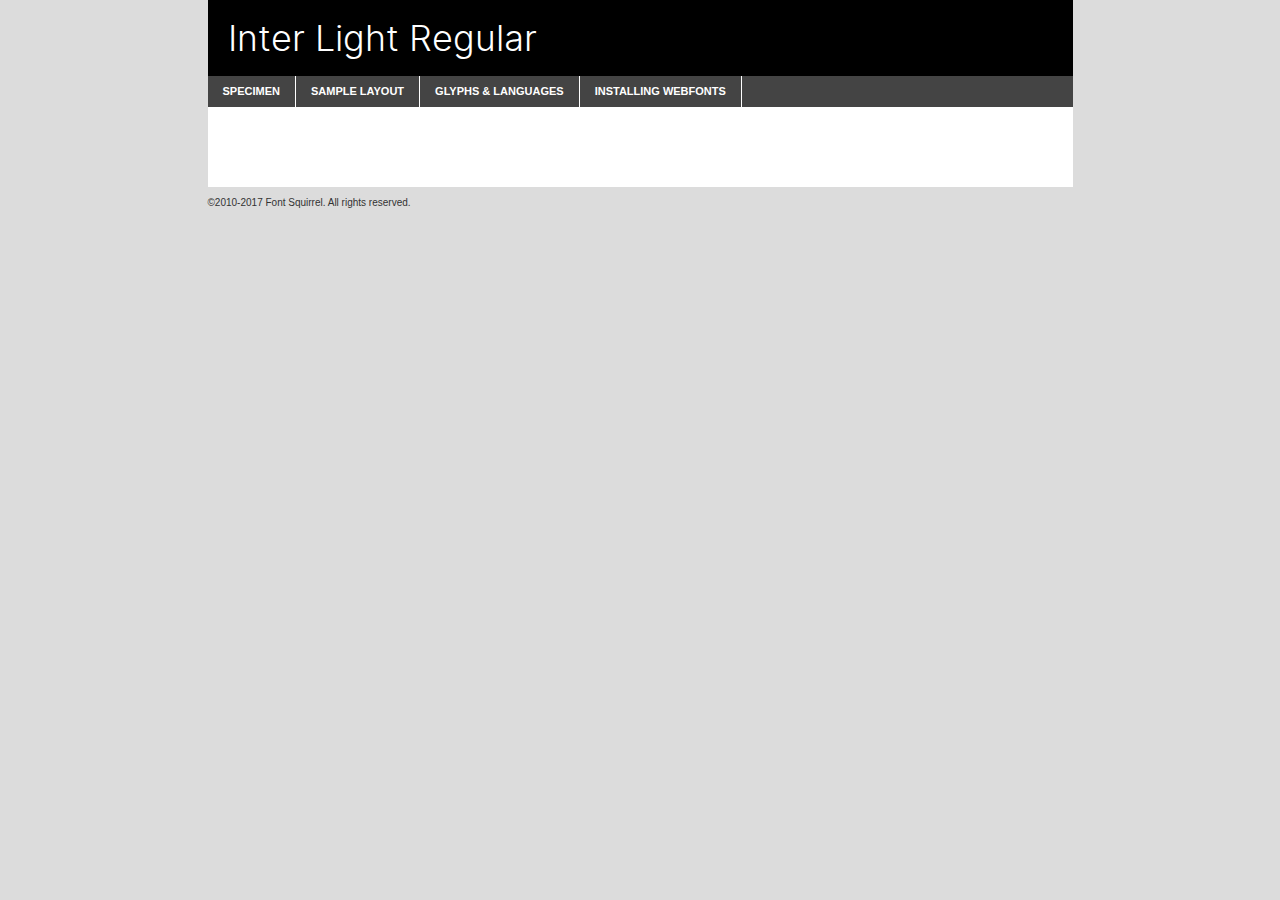
<file: assets/img/webfontkit-20221010-224427/inter-light-demo.html>
<!DOCTYPE html PUBLIC "-//W3C//DTD XHTML 1.0 Transitional//EN"
        "http://www.w3.org/TR/xhtml1/DTD/xhtml1-transitional.dtd">

<html xmlns="http://www.w3.org/1999/xhtml" xml:lang="en" lang="en">
<head>
    <meta http-equiv="Content-Type" content="text/html; charset=utf-8"/>
    <script src="http://ajax.googleapis.com/ajax/libs/jquery/1.7.2/jquery.min.js" type="text/javascript" charset="utf-8"></script>
    <script type="text/javascript">
		(function($) {
			$.fn.easyTabs = function(option) {
				var param = jQuery.extend({ fadeSpeed: 'fast', defaultContent: 1, activeClass: 'active' }, option);
				$(this).each(function() {
					var thisId = '#' + this.id;
					if ( param.defaultContent == '' )
					{
						param.defaultContent = 1;
					}
					if ( typeof param.defaultContent == 'number' )
					{
						var defaultTab = $(thisId + ' .tabs li:eq(' + (param.defaultContent - 1) + ') a').attr('href').substr(1);
					}
					else
					{
						var defaultTab = param.defaultContent;
					}
					$(thisId + ' .tabs li a').each(function() {
						var tabToHide = $(this).attr('href').substr(1);
						$('#' + tabToHide).addClass('easytabs-tab-content');
					});
					hideAll();
					changeContent(defaultTab);

					function hideAll() {$(thisId + ' .easytabs-tab-content').hide();}

					function changeContent(tabId)
					{
						hideAll();
						$(thisId + ' .tabs li').removeClass(param.activeClass);
						$(thisId + ' .tabs li a[href=#' + tabId + ']').closest('li').addClass(param.activeClass);
						if ( param.fadeSpeed != 'none' )
						{
							$(thisId + ' #' + tabId).fadeIn(param.fadeSpeed);
						}
						else
						{
							$(thisId + ' #' + tabId).show();
						}
					}

					$(thisId + ' .tabs li').click(function() {
						var tabId = $(this).find('a').attr('href').substr(1);
						changeContent(tabId);
						return false;
					});
				});
			}
		})(jQuery);
    </script>
    <link rel="stylesheet" href="specimen_files/specimen_stylesheet.css" type="text/css" charset="utf-8"/>
    <link rel="stylesheet" href="stylesheet.css" type="text/css" charset="utf-8"/>

    <style type="text/css">
        		body {
			font-family: 'interlight';
        		}

            </style>

    <title>Inter Light Regular Specimen</title>


    <script type="text/javascript" charset="utf-8">
		$(document).ready(function() {
			$('#container').easyTabs({ defaultContent: 1 });
		});
    </script>
</head>

<body>
<div id="container">
    <div id="header">
		Inter Light Regular    </div>
    <ul class="tabs">
        <li><a href="#specimen">Specimen</a></li>
        <li><a href="#layout">Sample Layout</a></li>
		        <li><a href="#glyphs">Glyphs &amp; Languages</a></li>
        <li><a href="#installing">Installing Webfonts</a></li>

    </ul>

    <div id="main_content">


        <div id="specimen">

            <div class="section">
                <div class="grid12 firstcol">
                    <div class="huge">AaBb</div>
                </div>
            </div>

            <div class="section">
                <div class="glyph_range">A&#x200B;B&#x200b;C&#x200b;D&#x200b;E&#x200b;F&#x200b;G&#x200b;H&#x200b;I&#x200b;J&#x200b;K&#x200b;L&#x200b;M&#x200b;N&#x200b;O&#x200b;P&#x200b;Q&#x200b;R&#x200b;S&#x200b;T&#x200b;U&#x200b;V&#x200b;W&#x200b;X&#x200b;Y&#x200b;Z&#x200b;a&#x200b;b&#x200b;c&#x200b;d&#x200b;e&#x200b;f&#x200b;g&#x200b;h&#x200b;i&#x200b;j&#x200b;k&#x200b;l&#x200b;m&#x200b;n&#x200b;o&#x200b;p&#x200b;q&#x200b;r&#x200b;s&#x200b;t&#x200b;u&#x200b;v&#x200b;w&#x200b;x&#x200b;y&#x200b;z&#x200b;1&#x200b;2&#x200b;3&#x200b;4&#x200b;5&#x200b;6&#x200b;7&#x200b;8&#x200b;9&#x200b;0&#x200b;&amp;&#x200b;.&#x200b;,&#x200b;?&#x200b;!&#x200b;&#64;&#x200b;(&#x200b;)&#x200b;#&#x200b;$&#x200b;%&#x200b;*&#x200b;+&#x200b;-&#x200b;=&#x200b;:&#x200b;;</div>
            </div>
            <div class="section">
                <div class="grid12 firstcol">
                    <table class="sample_table">
                        <tr>
                            <td>10</td>
                            <td class="size10">abcdefghijklmnopqrstuvwxyzABCDEFGHIJKLMNOPQRSTUVWXYZ0123456789abcdefghijklmnopqrstuvwxyzABCDEFGHIJKLMNOPQRSTUVWXYZ0123456789abcdefghijklmnopqrstuvwxyzABCDEFGHIJKLMNOPQRSTUVWXYZ</td>
                        </tr>
                        <tr>
                            <td>11</td>
                            <td class="size11">abcdefghijklmnopqrstuvwxyzABCDEFGHIJKLMNOPQRSTUVWXYZ0123456789abcdefghijklmnopqrstuvwxyzABCDEFGHIJKLMNOPQRSTUVWXYZ0123456789abcdefghijklmnopqrstuvwxyzABCDEFGHIJKLMNOPQRSTUVWXYZ</td>
                        </tr>
                        <tr>
                            <td>12</td>
                            <td class="size12">abcdefghijklmnopqrstuvwxyzABCDEFGHIJKLMNOPQRSTUVWXYZ0123456789abcdefghijklmnopqrstuvwxyzABCDEFGHIJKLMNOPQRSTUVWXYZ0123456789abcdefghijklmnopqrstuvwxyzABCDEFGHIJKLMNOPQRSTUVWXYZ</td>
                        </tr>
                        <tr>
                            <td>13</td>
                            <td class="size13">abcdefghijklmnopqrstuvwxyzABCDEFGHIJKLMNOPQRSTUVWXYZ0123456789abcdefghijklmnopqrstuvwxyzABCDEFGHIJKLMNOPQRSTUVWXYZ0123456789abcdefghijklmnopqrstuvwxyzABCDEFGHIJKLMNOPQRSTUVWXYZ</td>
                        </tr>
                        <tr>
                            <td>14</td>
                            <td class="size14">abcdefghijklmnopqrstuvwxyzABCDEFGHIJKLMNOPQRSTUVWXYZ0123456789abcdefghijklmnopqrstuvwxyzABCDEFGHIJKLMNOPQRSTUVWXYZ0123456789abcdefghijklmnopqrstuvwxyzABCDEFGHIJKLMNOPQRSTUVWXYZ</td>
                        </tr>
                        <tr>
                            <td>16</td>
                            <td class="size16">abcdefghijklmnopqrstuvwxyzABCDEFGHIJKLMNOPQRSTUVWXYZ0123456789abcdefghijklmnopqrstuvwxyzABCDEFGHIJKLMNOPQRSTUVWXYZ</td>
                        </tr>
                        <tr>
                            <td>18</td>
                            <td class="size18">abcdefghijklmnopqrstuvwxyzABCDEFGHIJKLMNOPQRSTUVWXYZ0123456789abcdefghijklmnopqrstuvwxyzABCDEFGHIJKLMNOPQRSTUVWXYZ</td>
                        </tr>
                        <tr>
                            <td>20</td>
                            <td class="size20">abcdefghijklmnopqrstuvwxyzABCDEFGHIJKLMNOPQRSTUVWXYZ0123456789abcdefghijklmnopqrstuvwxyzABCDEFGHIJKLMNOPQRSTUVWXYZ</td>
                        </tr>
                        <tr>
                            <td>24</td>
                            <td class="size24">abcdefghijklmnopqrstuvwxyzABCDEFGHIJKLMNOPQRSTUVWXYZ0123456789abcdefghijklmnopqrstuvwxyzABCDEFGHIJKLMNOPQRSTUVWXYZ</td>
                        </tr>
                        <tr>
                            <td>30</td>
                            <td class="size30">abcdefghijklmnopqrstuvwxyzABCDEFGHIJKLMNOPQRSTUVWXYZ0123456789abcdefghijklmnopqrstuvwxyzABCDEFGHIJKLMNOPQRSTUVWXYZ</td>
                        </tr>
                        <tr>
                            <td>36</td>
                            <td class="size36">abcdefghijklmnopqrstuvwxyzABCDEFGHIJKLMNOPQRSTUVWXYZ0123456789abcdefghijklmnopqrstuvwxyzABCDEFGHIJKLMNOPQRSTUVWXYZ</td>
                        </tr>
                        <tr>
                            <td>48</td>
                            <td class="size48">abcdefghijklmnopqrstuvwxyzABCDEFGHIJKLMNOPQRSTUVWXYZ0123456789abcdefghijklmnopqrstuvwxyzABCDEFGHIJKLMNOPQRSTUVWXYZ</td>
                        </tr>
                        <tr>
                            <td>60</td>
                            <td class="size60">abcdefghijklmnopqrstuvwxyzABCDEFGHIJKLMNOPQRSTUVWXYZ0123456789abcdefghijklmnopqrstuvwxyzABCDEFGHIJKLMNOPQRSTUVWXYZ</td>
                        </tr>
                        <tr>
                            <td>72</td>
                            <td class="size72">abcdefghijklmnopqrstuvwxyzABCDEFGHIJKLMNOPQRSTUVWXYZ0123456789abcdefghijklmnopqrstuvwxyzABCDEFGHIJKLMNOPQRSTUVWXYZ</td>
                        </tr>
                        <tr>
                            <td>90</td>
                            <td class="size90">abcdefghijklmnopqrstuvwxyzABCDEFGHIJKLMNOPQRSTUVWXYZ0123456789abcdefghijklmnopqrstuvwxyzABCDEFGHIJKLMNOPQRSTUVWXYZ</td>
                        </tr>
                    </table>

                </div>

            </div>


            <div class="section" id="bodycomparison">


                <div id="xheight">
                    <div class="fontbody">&#x25FC;&#x25FC;&#x25FC;&#x25FC;&#x25FC;&#x25FC;&#x25FC;&#x25FC;&#x25FC;&#x25FC;&#x25FC;&#x25FC;&#x25FC;&#x25FC;&#x25FC;&#x25FC;&#x25FC;&#x25FC;&#x25FC;&#x25FC;&#x25FC;&#x25FC;&#x25FC;&#x25FC;&#x25FC;&#x25FC;&#x25FC;&#x25FC;&#x25FC;&#x25FC;&#x25FC;&#x25FC;&#x25FC;&#x25FC;&#x25FC;&#x25FC;&#x25FC;&#x25FC;&#x25FC;&#x25FC;&#x25FC;&#x25FC;&#x25FC;&#x25FC;&#x25FC;&#x25FC;&#x25FC;&#x25FC;&#x25FC;&#x25FC;&#x25FC;&#x25FC;&#x25FC;&#x25FC;&#x25FC;&#x25FC;&#x25FC;&#x25FC;&#x25FC;&#x25FC;&#x25FC;&#x25FC;&#x25FC;&#x25FC;&#x25FC;&#x25FC;&#x25FC;&#x25FC;&#x25FC;&#x25FC;&#x25FC;&#x25FC;&#x25FC;&#x25FC;&#x25FC;&#x25FC;&#x25FC;&#x25FC;&#x25FC;&#x25FC;&#x25FC;&#x25FC;&#x25FC;&#x25FC;&#x25FC;&#x25FC;&#x25FC;&#x25FC;&#x25FC;&#x25FC;&#x25FC;&#x25FC;&#x25FC;&#x25FC;&#x25FC;&#x25FC;&#x25FC;&#x25FC;&#x25FC;body</div>
                    <div class="arialbody">body</div>
                    <div class="verdanabody">body</div>
                    <div class="georgiabody">body</div>
                </div>
                <div class="fontbody" style="z-index:1">
                    body<span>Inter Light Regular</span>
                </div>
                <div class="arialbody" style="z-index:1">
                    body<span>Arial</span>
                </div>
                <div class="verdanabody" style="z-index:1">
                    body<span>Verdana</span>
                </div>
                <div class="georgiabody" style="z-index:1">
                    body<span>Georgia</span>
                </div>


            </div>


            <div class="section psample psample_row1" id="">

                <div class="grid2 firstcol">
                    <p class="size10"><span>10.</span>Aenean lacinia bibendum nulla sed consectetur. Fusce dapibus, tellus ac cursus commodo, tortor mauris condimentum nibh, ut fermentum massa justo sit amet risus. Nullam id dolor id nibh ultricies vehicula ut id elit. Cum sociis natoque penatibus et magnis dis parturient montes, nascetur ridiculus mus. Nulla vitae elit libero, a pharetra augue.</p>

                </div>
                <div class="grid3">
                    <p class="size11"><span>11.</span>Aenean lacinia bibendum nulla sed consectetur. Fusce dapibus, tellus ac cursus commodo, tortor mauris condimentum nibh, ut fermentum massa justo sit amet risus. Nullam id dolor id nibh ultricies vehicula ut id elit. Cum sociis natoque penatibus et magnis dis parturient montes, nascetur ridiculus mus. Nulla vitae elit libero, a pharetra augue.</p>

                </div>
                <div class="grid3">
                    <p class="size12"><span>12.</span>Aenean lacinia bibendum nulla sed consectetur. Fusce dapibus, tellus ac cursus commodo, tortor mauris condimentum nibh, ut fermentum massa justo sit amet risus. Nullam id dolor id nibh ultricies vehicula ut id elit. Cum sociis natoque penatibus et magnis dis parturient montes, nascetur ridiculus mus. Nulla vitae elit libero, a pharetra augue.</p>

                </div>
                <div class="grid4">
                    <p class="size13"><span>13.</span>Aenean lacinia bibendum nulla sed consectetur. Fusce dapibus, tellus ac cursus commodo, tortor mauris condimentum nibh, ut fermentum massa justo sit amet risus. Nullam id dolor id nibh ultricies vehicula ut id elit. Cum sociis natoque penatibus et magnis dis parturient montes, nascetur ridiculus mus. Nulla vitae elit libero, a pharetra augue.</p>

                </div>
                <div class="white_blend"></div>

            </div>
            <div class="section psample psample_row2" id="">
                <div class="grid3 firstcol">
                    <p class="size14"><span>14.</span>Aenean lacinia bibendum nulla sed consectetur. Fusce dapibus, tellus ac cursus commodo, tortor mauris condimentum nibh, ut fermentum massa justo sit amet risus. Nullam id dolor id nibh ultricies vehicula ut id elit. Cum sociis natoque penatibus et magnis dis parturient montes, nascetur ridiculus mus. Nulla vitae elit libero, a pharetra augue.</p>

                </div>
                <div class="grid4">
                    <p class="size16"><span>16.</span>Aenean lacinia bibendum nulla sed consectetur. Fusce dapibus, tellus ac cursus commodo, tortor mauris condimentum nibh, ut fermentum massa justo sit amet risus. Nullam id dolor id nibh ultricies vehicula ut id elit. Cum sociis natoque penatibus et magnis dis parturient montes, nascetur ridiculus mus. Nulla vitae elit libero, a pharetra augue.</p>

                </div>
                <div class="grid5">
                    <p class="size18"><span>18.</span>Aenean lacinia bibendum nulla sed consectetur. Fusce dapibus, tellus ac cursus commodo, tortor mauris condimentum nibh, ut fermentum massa justo sit amet risus. Nullam id dolor id nibh ultricies vehicula ut id elit. Cum sociis natoque penatibus et magnis dis parturient montes, nascetur ridiculus mus. Nulla vitae elit libero, a pharetra augue.</p>

                </div>

                <div class="white_blend"></div>

            </div>

            <div class="section psample psample_row3" id="">
                <div class="grid5 firstcol">
                    <p class="size20"><span>20.</span>Aenean lacinia bibendum nulla sed consectetur. Fusce dapibus, tellus ac cursus commodo, tortor mauris condimentum nibh, ut fermentum massa justo sit amet risus. Nullam id dolor id nibh ultricies vehicula ut id elit. Cum sociis natoque penatibus et magnis dis parturient montes, nascetur ridiculus mus. Nulla vitae elit libero, a pharetra augue.</p>
                </div>
                <div class="grid7">
                    <p class="size24"><span>24.</span>Aenean lacinia bibendum nulla sed consectetur. Fusce dapibus, tellus ac cursus commodo, tortor mauris condimentum nibh, ut fermentum massa justo sit amet risus. Nullam id dolor id nibh ultricies vehicula ut id elit. Cum sociis natoque penatibus et magnis dis parturient montes, nascetur ridiculus mus. Nulla vitae elit libero, a pharetra augue.</p>
                </div>

                <div class="white_blend"></div>

            </div>

            <div class="section psample psample_row4" id="">
                <div class="grid12 firstcol">
                    <p class="size30"><span>30.</span>Aenean lacinia bibendum nulla sed consectetur. Fusce dapibus, tellus ac cursus commodo, tortor mauris condimentum nibh, ut fermentum massa justo sit amet risus. Nullam id dolor id nibh ultricies vehicula ut id elit. Cum sociis natoque penatibus et magnis dis parturient montes, nascetur ridiculus mus. Nulla vitae elit libero, a pharetra augue.</p>
                </div>
                <div class="white_blend"></div>

            </div>


            <div class="section psample psample_row1 fullreverse">
                <div class="grid2 firstcol">
                    <p class="size10"><span>10.</span>Aenean lacinia bibendum nulla sed consectetur. Fusce dapibus, tellus ac cursus commodo, tortor mauris condimentum nibh, ut fermentum massa justo sit amet risus. Nullam id dolor id nibh ultricies vehicula ut id elit. Cum sociis natoque penatibus et magnis dis parturient montes, nascetur ridiculus mus. Nulla vitae elit libero, a pharetra augue.</p>

                </div>
                <div class="grid3">
                    <p class="size11"><span>11.</span>Aenean lacinia bibendum nulla sed consectetur. Fusce dapibus, tellus ac cursus commodo, tortor mauris condimentum nibh, ut fermentum massa justo sit amet risus. Nullam id dolor id nibh ultricies vehicula ut id elit. Cum sociis natoque penatibus et magnis dis parturient montes, nascetur ridiculus mus. Nulla vitae elit libero, a pharetra augue.</p>

                </div>
                <div class="grid3">
                    <p class="size12"><span>12.</span>Aenean lacinia bibendum nulla sed consectetur. Fusce dapibus, tellus ac cursus commodo, tortor mauris condimentum nibh, ut fermentum massa justo sit amet risus. Nullam id dolor id nibh ultricies vehicula ut id elit. Cum sociis natoque penatibus et magnis dis parturient montes, nascetur ridiculus mus. Nulla vitae elit libero, a pharetra augue.</p>

                </div>
                <div class="grid4">
                    <p class="size13"><span>13.</span>Aenean lacinia bibendum nulla sed consectetur. Fusce dapibus, tellus ac cursus commodo, tortor mauris condimentum nibh, ut fermentum massa justo sit amet risus. Nullam id dolor id nibh ultricies vehicula ut id elit. Cum sociis natoque penatibus et magnis dis parturient montes, nascetur ridiculus mus. Nulla vitae elit libero, a pharetra augue.</p>

                </div>
                <div class="black_blend"></div>

            </div>

            <div class="section psample psample_row2 fullreverse">
                <div class="grid3 firstcol">
                    <p class="size14"><span>14.</span>Aenean lacinia bibendum nulla sed consectetur. Fusce dapibus, tellus ac cursus commodo, tortor mauris condimentum nibh, ut fermentum massa justo sit amet risus. Nullam id dolor id nibh ultricies vehicula ut id elit. Cum sociis natoque penatibus et magnis dis parturient montes, nascetur ridiculus mus. Nulla vitae elit libero, a pharetra augue.</p>

                </div>
                <div class="grid4">
                    <p class="size16"><span>16.</span>Aenean lacinia bibendum nulla sed consectetur. Fusce dapibus, tellus ac cursus commodo, tortor mauris condimentum nibh, ut fermentum massa justo sit amet risus. Nullam id dolor id nibh ultricies vehicula ut id elit. Cum sociis natoque penatibus et magnis dis parturient montes, nascetur ridiculus mus. Nulla vitae elit libero, a pharetra augue.</p>

                </div>
                <div class="grid5">
                    <p class="size18"><span>18.</span>Aenean lacinia bibendum nulla sed consectetur. Fusce dapibus, tellus ac cursus commodo, tortor mauris condimentum nibh, ut fermentum massa justo sit amet risus. Nullam id dolor id nibh ultricies vehicula ut id elit. Cum sociis natoque penatibus et magnis dis parturient montes, nascetur ridiculus mus. Nulla vitae elit libero, a pharetra augue.</p>

                </div>
                <div class="black_blend"></div>

            </div>

            <div class="section psample fullreverse psample_row3" id="">
                <div class="grid5 firstcol">
                    <p class="size20"><span>20.</span>Aenean lacinia bibendum nulla sed consectetur. Fusce dapibus, tellus ac cursus commodo, tortor mauris condimentum nibh, ut fermentum massa justo sit amet risus. Nullam id dolor id nibh ultricies vehicula ut id elit. Cum sociis natoque penatibus et magnis dis parturient montes, nascetur ridiculus mus. Nulla vitae elit libero, a pharetra augue.</p>
                </div>
                <div class="grid7">
                    <p class="size24"><span>24.</span>Aenean lacinia bibendum nulla sed consectetur. Fusce dapibus, tellus ac cursus commodo, tortor mauris condimentum nibh, ut fermentum massa justo sit amet risus. Nullam id dolor id nibh ultricies vehicula ut id elit. Cum sociis natoque penatibus et magnis dis parturient montes, nascetur ridiculus mus. Nulla vitae elit libero, a pharetra augue.</p>
                </div>

                <div class="black_blend"></div>

            </div>

            <div class="section psample fullreverse psample_row4" id="" style="border-bottom: 20px #000 solid;">
                <div class="grid12 firstcol">
                    <p class="size30"><span>30.</span>Aenean lacinia bibendum nulla sed consectetur. Fusce dapibus, tellus ac cursus commodo, tortor mauris condimentum nibh, ut fermentum massa justo sit amet risus. Nullam id dolor id nibh ultricies vehicula ut id elit. Cum sociis natoque penatibus et magnis dis parturient montes, nascetur ridiculus mus. Nulla vitae elit libero, a pharetra augue.</p>
                </div>
                <div class="black_blend"></div>

            </div>


        </div>

        <div id="layout">

            <div class="section">

                <div class="grid12 firstcol">
                    <h1>Lorem Ipsum Dolor</h1>
                    <h2>Etiam porta sem malesuada magna mollis euismod</h2>

                    <p class="byline">By <a href="#link">Aenean Lacinia</a></p>
                </div>
            </div>
            <div class="section">
                <div class="grid8 firstcol">
                    <p class="large">Donec sed odio dui. Morbi leo risus, porta ac consectetur ac, vestibulum at eros. Fusce dapibus, tellus ac cursus commodo, tortor mauris condimentum nibh, ut fermentum massa justo sit amet risus. </p>


                    <h3>Pellentesque ornare sem</h3>

                    <p>Maecenas sed diam eget risus varius blandit sit amet non magna. Maecenas faucibus mollis interdum. Donec ullamcorper nulla non metus auctor fringilla. Nullam id dolor id nibh ultricies vehicula ut id elit. Nullam id dolor id nibh ultricies vehicula ut id elit. </p>

                    <p>Aenean eu leo quam. Pellentesque ornare sem lacinia quam venenatis vestibulum. Lorem ipsum dolor sit amet, consectetur adipiscing elit. Cum sociis natoque penatibus et magnis dis parturient montes, nascetur ridiculus mus. </p>

                    <p>Nulla vitae elit libero, a pharetra augue. Praesent commodo cursus magna, vel scelerisque nisl consectetur et. Aenean lacinia bibendum nulla sed consectetur. </p>

                    <p>Nullam quis risus eget urna mollis ornare vel eu leo. Nullam quis risus eget urna mollis ornare vel eu leo. Maecenas sed diam eget risus varius blandit sit amet non magna. Donec ullamcorper nulla non metus auctor fringilla. </p>

                    <h3>Cras mattis consectetur</h3>

                    <p>Aenean eu leo quam. Pellentesque ornare sem lacinia quam venenatis vestibulum. Aenean lacinia bibendum nulla sed consectetur. Integer posuere erat a ante venenatis dapibus posuere velit aliquet. Cras mattis consectetur purus sit amet fermentum. </p>

                    <p>Nullam id dolor id nibh ultricies vehicula ut id elit. Nullam quis risus eget urna mollis ornare vel eu leo. Cras mattis consectetur purus sit amet fermentum.</p>
                </div>

                <div class="grid4 sidebar">

                    <div class="box reverse">
                        <p class="last">Nullam quis risus eget urna mollis ornare vel eu leo. Donec ullamcorper nulla non metus auctor fringilla. Cras mattis consectetur purus sit amet fermentum. Sed posuere consectetur est at lobortis. Lorem ipsum dolor sit amet, consectetur adipiscing elit. </p>
                    </div>

                    <p class="caption">Maecenas sed diam eget risus varius.</p>

                    <p>Vestibulum id ligula porta felis euismod semper. Integer posuere erat a ante venenatis dapibus posuere velit aliquet. Vestibulum id ligula porta felis euismod semper. Sed posuere consectetur est at lobortis. Maecenas sed diam eget risus varius blandit sit amet non magna. Fusce dapibus, tellus ac cursus commodo, tortor mauris condimentum nibh, ut fermentum massa justo sit amet risus. </p>


                    <p>Duis mollis, est non commodo luctus, nisi erat porttitor ligula, eget lacinia odio sem nec elit. Aenean lacinia bibendum nulla sed consectetur. Vivamus sagittis lacus vel augue laoreet rutrum faucibus dolor auctor. Aenean lacinia bibendum nulla sed consectetur. Nullam quis risus eget urna mollis ornare vel eu leo. </p>

                    <p>Praesent commodo cursus magna, vel scelerisque nisl consectetur et. Donec ullamcorper nulla non metus auctor fringilla. Maecenas faucibus mollis interdum. Fusce dapibus, tellus ac cursus commodo, tortor mauris condimentum nibh, ut fermentum massa justo sit amet risus. </p>

                </div>
            </div>

        </div>


		

        <div id="glyphs">
            <div class="section">
                <div class="grid12 firstcol">

                    <h1>Language Support</h1>
                    <p>The subset of Inter Light Regular in this kit supports the following languages:<br/>

						Albanian, Basque, Breton, Chamorro, Danish, Dutch, English, Faroese, Finnish, French, Frisian, Galician, German, Icelandic, Italian, Malagasy, Norwegian, Portuguese, Spanish, Alsatian, Aragonese, Arapaho, Arrernte, Asturian, Aymara, Bislama, Cebuano, Corsican, Fijian, French_creole, Genoese, Gilbertese, Greenlandic, Haitian_creole, Hiligaynon, Hmong, Hopi, Ibanag, Iloko_ilokano, Indonesian, Interglossa_glosa, Interlingua, Irish_gaelic, Jerriais, Lojban, Lombard, Luxembourgeois, Manx, Mohawk, Norfolk_pitcairnese, Occitan, Oromo, Pangasinan, Papiamento, Piedmontese, Potawatomi, Rhaeto-romance, Romansh, Rotokas, Sami_lule, Samoan, Sardinian, Scots_gaelic, Seychelles_creole, Shona, Sicilian, Somali, Southern_ndebele, Swahili, Swati_swazi, Tagalog_filipino_pilipino, Tetum, Tok_pisin, Uyghur_latinized, Volapuk, Walloon, Warlpiri, Xhosa, Yapese, Zulu, Latinbasic, Ubasic, Demo                    </p>
                    <h1>Glyph Chart</h1>
                    <p>The subset of Inter Light Regular in this kit includes all the glyphs listed below. Unicode entities are included above each glyph to help you insert individual characters into your layout.</p>
                    <div id="glyph_chart">

																				                                <div><p>&amp;#32;</p>&#32;</div>
																				                                <div><p>&amp;#33;</p>&#33;</div>
																				                                <div><p>&amp;#34;</p>&#34;</div>
																				                                <div><p>&amp;#35;</p>&#35;</div>
																				                                <div><p>&amp;#36;</p>&#36;</div>
																				                                <div><p>&amp;#37;</p>&#37;</div>
																				                                <div><p>&amp;#38;</p>&#38;</div>
																				                                <div><p>&amp;#39;</p>&#39;</div>
																				                                <div><p>&amp;#40;</p>&#40;</div>
																				                                <div><p>&amp;#41;</p>&#41;</div>
																				                                <div><p>&amp;#42;</p>&#42;</div>
																				                                <div><p>&amp;#43;</p>&#43;</div>
																				                                <div><p>&amp;#44;</p>&#44;</div>
																				                                <div><p>&amp;#45;</p>&#45;</div>
																				                                <div><p>&amp;#46;</p>&#46;</div>
																				                                <div><p>&amp;#47;</p>&#47;</div>
																				                                <div><p>&amp;#48;</p>&#48;</div>
																				                                <div><p>&amp;#49;</p>&#49;</div>
																				                                <div><p>&amp;#50;</p>&#50;</div>
																				                                <div><p>&amp;#51;</p>&#51;</div>
																				                                <div><p>&amp;#52;</p>&#52;</div>
																				                                <div><p>&amp;#53;</p>&#53;</div>
																				                                <div><p>&amp;#54;</p>&#54;</div>
																				                                <div><p>&amp;#55;</p>&#55;</div>
																				                                <div><p>&amp;#56;</p>&#56;</div>
																				                                <div><p>&amp;#57;</p>&#57;</div>
																				                                <div><p>&amp;#58;</p>&#58;</div>
																				                                <div><p>&amp;#59;</p>&#59;</div>
																				                                <div><p>&amp;#60;</p>&#60;</div>
																				                                <div><p>&amp;#61;</p>&#61;</div>
																				                                <div><p>&amp;#62;</p>&#62;</div>
																				                                <div><p>&amp;#63;</p>&#63;</div>
																				                                <div><p>&amp;#64;</p>&#64;</div>
																				                                <div><p>&amp;#65;</p>&#65;</div>
																				                                <div><p>&amp;#66;</p>&#66;</div>
																				                                <div><p>&amp;#67;</p>&#67;</div>
																				                                <div><p>&amp;#68;</p>&#68;</div>
																				                                <div><p>&amp;#69;</p>&#69;</div>
																				                                <div><p>&amp;#70;</p>&#70;</div>
																				                                <div><p>&amp;#71;</p>&#71;</div>
																				                                <div><p>&amp;#72;</p>&#72;</div>
																				                                <div><p>&amp;#73;</p>&#73;</div>
																				                                <div><p>&amp;#74;</p>&#74;</div>
																				                                <div><p>&amp;#75;</p>&#75;</div>
																				                                <div><p>&amp;#76;</p>&#76;</div>
																				                                <div><p>&amp;#77;</p>&#77;</div>
																				                                <div><p>&amp;#78;</p>&#78;</div>
																				                                <div><p>&amp;#79;</p>&#79;</div>
																				                                <div><p>&amp;#80;</p>&#80;</div>
																				                                <div><p>&amp;#81;</p>&#81;</div>
																				                                <div><p>&amp;#82;</p>&#82;</div>
																				                                <div><p>&amp;#83;</p>&#83;</div>
																				                                <div><p>&amp;#84;</p>&#84;</div>
																				                                <div><p>&amp;#85;</p>&#85;</div>
																				                                <div><p>&amp;#86;</p>&#86;</div>
																				                                <div><p>&amp;#87;</p>&#87;</div>
																				                                <div><p>&amp;#88;</p>&#88;</div>
																				                                <div><p>&amp;#89;</p>&#89;</div>
																				                                <div><p>&amp;#90;</p>&#90;</div>
																				                                <div><p>&amp;#91;</p>&#91;</div>
																				                                <div><p>&amp;#92;</p>&#92;</div>
																				                                <div><p>&amp;#93;</p>&#93;</div>
																				                                <div><p>&amp;#94;</p>&#94;</div>
																				                                <div><p>&amp;#95;</p>&#95;</div>
																				                                <div><p>&amp;#96;</p>&#96;</div>
																				                                <div><p>&amp;#97;</p>&#97;</div>
																				                                <div><p>&amp;#98;</p>&#98;</div>
																				                                <div><p>&amp;#99;</p>&#99;</div>
																				                                <div><p>&amp;#100;</p>&#100;</div>
																				                                <div><p>&amp;#101;</p>&#101;</div>
																				                                <div><p>&amp;#102;</p>&#102;</div>
																				                                <div><p>&amp;#103;</p>&#103;</div>
																				                                <div><p>&amp;#104;</p>&#104;</div>
																				                                <div><p>&amp;#105;</p>&#105;</div>
																				                                <div><p>&amp;#106;</p>&#106;</div>
																				                                <div><p>&amp;#107;</p>&#107;</div>
																				                                <div><p>&amp;#108;</p>&#108;</div>
																				                                <div><p>&amp;#109;</p>&#109;</div>
																				                                <div><p>&amp;#110;</p>&#110;</div>
																				                                <div><p>&amp;#111;</p>&#111;</div>
																				                                <div><p>&amp;#112;</p>&#112;</div>
																				                                <div><p>&amp;#113;</p>&#113;</div>
																				                                <div><p>&amp;#114;</p>&#114;</div>
																				                                <div><p>&amp;#115;</p>&#115;</div>
																				                                <div><p>&amp;#116;</p>&#116;</div>
																				                                <div><p>&amp;#117;</p>&#117;</div>
																				                                <div><p>&amp;#118;</p>&#118;</div>
																				                                <div><p>&amp;#119;</p>&#119;</div>
																				                                <div><p>&amp;#120;</p>&#120;</div>
																				                                <div><p>&amp;#121;</p>&#121;</div>
																				                                <div><p>&amp;#122;</p>&#122;</div>
																				                                <div><p>&amp;#123;</p>&#123;</div>
																				                                <div><p>&amp;#124;</p>&#124;</div>
																				                                <div><p>&amp;#125;</p>&#125;</div>
																				                                <div><p>&amp;#126;</p>&#126;</div>
																				                                <div><p>&amp;#160;</p>&#160;</div>
																				                                <div><p>&amp;#161;</p>&#161;</div>
																				                                <div><p>&amp;#162;</p>&#162;</div>
																				                                <div><p>&amp;#163;</p>&#163;</div>
																				                                <div><p>&amp;#164;</p>&#164;</div>
																				                                <div><p>&amp;#165;</p>&#165;</div>
																				                                <div><p>&amp;#166;</p>&#166;</div>
																				                                <div><p>&amp;#167;</p>&#167;</div>
																				                                <div><p>&amp;#168;</p>&#168;</div>
																				                                <div><p>&amp;#169;</p>&#169;</div>
																				                                <div><p>&amp;#170;</p>&#170;</div>
																				                                <div><p>&amp;#171;</p>&#171;</div>
																				                                <div><p>&amp;#172;</p>&#172;</div>
																				                                <div><p>&amp;#173;</p>&#173;</div>
																				                                <div><p>&amp;#174;</p>&#174;</div>
																				                                <div><p>&amp;#175;</p>&#175;</div>
																				                                <div><p>&amp;#176;</p>&#176;</div>
																				                                <div><p>&amp;#177;</p>&#177;</div>
																				                                <div><p>&amp;#178;</p>&#178;</div>
																				                                <div><p>&amp;#179;</p>&#179;</div>
																				                                <div><p>&amp;#180;</p>&#180;</div>
																				                                <div><p>&amp;#181;</p>&#181;</div>
																				                                <div><p>&amp;#182;</p>&#182;</div>
																				                                <div><p>&amp;#183;</p>&#183;</div>
																				                                <div><p>&amp;#184;</p>&#184;</div>
																				                                <div><p>&amp;#185;</p>&#185;</div>
																				                                <div><p>&amp;#186;</p>&#186;</div>
																				                                <div><p>&amp;#187;</p>&#187;</div>
																				                                <div><p>&amp;#188;</p>&#188;</div>
																				                                <div><p>&amp;#189;</p>&#189;</div>
																				                                <div><p>&amp;#190;</p>&#190;</div>
																				                                <div><p>&amp;#191;</p>&#191;</div>
																				                                <div><p>&amp;#192;</p>&#192;</div>
																				                                <div><p>&amp;#193;</p>&#193;</div>
																				                                <div><p>&amp;#194;</p>&#194;</div>
																				                                <div><p>&amp;#195;</p>&#195;</div>
																				                                <div><p>&amp;#196;</p>&#196;</div>
																				                                <div><p>&amp;#197;</p>&#197;</div>
																				                                <div><p>&amp;#198;</p>&#198;</div>
																				                                <div><p>&amp;#199;</p>&#199;</div>
																				                                <div><p>&amp;#200;</p>&#200;</div>
																				                                <div><p>&amp;#201;</p>&#201;</div>
																				                                <div><p>&amp;#202;</p>&#202;</div>
																				                                <div><p>&amp;#203;</p>&#203;</div>
																				                                <div><p>&amp;#204;</p>&#204;</div>
																				                                <div><p>&amp;#205;</p>&#205;</div>
																				                                <div><p>&amp;#206;</p>&#206;</div>
																				                                <div><p>&amp;#207;</p>&#207;</div>
																				                                <div><p>&amp;#208;</p>&#208;</div>
																				                                <div><p>&amp;#209;</p>&#209;</div>
																				                                <div><p>&amp;#210;</p>&#210;</div>
																				                                <div><p>&amp;#211;</p>&#211;</div>
																				                                <div><p>&amp;#212;</p>&#212;</div>
																				                                <div><p>&amp;#213;</p>&#213;</div>
																				                                <div><p>&amp;#214;</p>&#214;</div>
																				                                <div><p>&amp;#215;</p>&#215;</div>
																				                                <div><p>&amp;#216;</p>&#216;</div>
																				                                <div><p>&amp;#217;</p>&#217;</div>
																				                                <div><p>&amp;#218;</p>&#218;</div>
																				                                <div><p>&amp;#219;</p>&#219;</div>
																				                                <div><p>&amp;#220;</p>&#220;</div>
																				                                <div><p>&amp;#221;</p>&#221;</div>
																				                                <div><p>&amp;#222;</p>&#222;</div>
																				                                <div><p>&amp;#223;</p>&#223;</div>
																				                                <div><p>&amp;#224;</p>&#224;</div>
																				                                <div><p>&amp;#225;</p>&#225;</div>
																				                                <div><p>&amp;#226;</p>&#226;</div>
																				                                <div><p>&amp;#227;</p>&#227;</div>
																				                                <div><p>&amp;#228;</p>&#228;</div>
																				                                <div><p>&amp;#229;</p>&#229;</div>
																				                                <div><p>&amp;#230;</p>&#230;</div>
																				                                <div><p>&amp;#231;</p>&#231;</div>
																				                                <div><p>&amp;#232;</p>&#232;</div>
																				                                <div><p>&amp;#233;</p>&#233;</div>
																				                                <div><p>&amp;#234;</p>&#234;</div>
																				                                <div><p>&amp;#235;</p>&#235;</div>
																				                                <div><p>&amp;#236;</p>&#236;</div>
																				                                <div><p>&amp;#237;</p>&#237;</div>
																				                                <div><p>&amp;#238;</p>&#238;</div>
																				                                <div><p>&amp;#239;</p>&#239;</div>
																				                                <div><p>&amp;#240;</p>&#240;</div>
																				                                <div><p>&amp;#241;</p>&#241;</div>
																				                                <div><p>&amp;#242;</p>&#242;</div>
																				                                <div><p>&amp;#243;</p>&#243;</div>
																				                                <div><p>&amp;#244;</p>&#244;</div>
																				                                <div><p>&amp;#245;</p>&#245;</div>
																				                                <div><p>&amp;#246;</p>&#246;</div>
																				                                <div><p>&amp;#247;</p>&#247;</div>
																				                                <div><p>&amp;#248;</p>&#248;</div>
																				                                <div><p>&amp;#249;</p>&#249;</div>
																				                                <div><p>&amp;#250;</p>&#250;</div>
																				                                <div><p>&amp;#251;</p>&#251;</div>
																				                                <div><p>&amp;#252;</p>&#252;</div>
																				                                <div><p>&amp;#253;</p>&#253;</div>
																				                                <div><p>&amp;#254;</p>&#254;</div>
																				                                <div><p>&amp;#255;</p>&#255;</div>
																				                                <div><p>&amp;#338;</p>&#338;</div>
																				                                <div><p>&amp;#339;</p>&#339;</div>
																				                                <div><p>&amp;#376;</p>&#376;</div>
																				                                <div><p>&amp;#710;</p>&#710;</div>
																				                                <div><p>&amp;#732;</p>&#732;</div>
																				                                <div><p>&amp;#8192;</p>&#8192;</div>
																				                                <div><p>&amp;#8193;</p>&#8193;</div>
																				                                <div><p>&amp;#8194;</p>&#8194;</div>
																				                                <div><p>&amp;#8195;</p>&#8195;</div>
																				                                <div><p>&amp;#8196;</p>&#8196;</div>
																				                                <div><p>&amp;#8197;</p>&#8197;</div>
																				                                <div><p>&amp;#8198;</p>&#8198;</div>
																				                                <div><p>&amp;#8199;</p>&#8199;</div>
																				                                <div><p>&amp;#8200;</p>&#8200;</div>
																				                                <div><p>&amp;#8201;</p>&#8201;</div>
																				                                <div><p>&amp;#8202;</p>&#8202;</div>
																				                                <div><p>&amp;#8208;</p>&#8208;</div>
																				                                <div><p>&amp;#8209;</p>&#8209;</div>
																				                                <div><p>&amp;#8210;</p>&#8210;</div>
																				                                <div><p>&amp;#8211;</p>&#8211;</div>
																				                                <div><p>&amp;#8212;</p>&#8212;</div>
																				                                <div><p>&amp;#8216;</p>&#8216;</div>
																				                                <div><p>&amp;#8217;</p>&#8217;</div>
																				                                <div><p>&amp;#8218;</p>&#8218;</div>
																				                                <div><p>&amp;#8220;</p>&#8220;</div>
																				                                <div><p>&amp;#8221;</p>&#8221;</div>
																				                                <div><p>&amp;#8222;</p>&#8222;</div>
																				                                <div><p>&amp;#8226;</p>&#8226;</div>
																				                                <div><p>&amp;#8230;</p>&#8230;</div>
																				                                <div><p>&amp;#8239;</p>&#8239;</div>
																				                                <div><p>&amp;#8249;</p>&#8249;</div>
																				                                <div><p>&amp;#8250;</p>&#8250;</div>
																				                                <div><p>&amp;#8287;</p>&#8287;</div>
																				                                <div><p>&amp;#8364;</p>&#8364;</div>
																				                                <div><p>&amp;#8482;</p>&#8482;</div>
																																																										                    </div>
                </div>


            </div>
        </div>


        <div id="specs">

        </div>

        <div id="installing">
            <div class="section">
                <div class="grid7 firstcol">
                    <h1>Installing Webfonts</h1>

                    <p>Webfonts are supported by all major browser platforms but not all in the same way. There are currently four different font formats that must be included in order to target all browsers. This includes TTF, WOFF, EOT and SVG.</p>

                    <h2>1. Upload your webfonts</h2>
                    <p>You must upload your webfont kit to your website. They should be in or near the same directory as your CSS files.</p>

                    <h2>2. Include the webfont stylesheet</h2>
                    <p>A special CSS @font-face declaration helps the various browsers select the appropriate font it needs without causing you a bunch of headaches. Learn more about this syntax by reading the <a href="https://www.fontspring.com/blog/further-hardening-of-the-bulletproof-syntax">Fontspring blog post</a> about it. The code for it is as follows:</p>


                    <code>
                        @font-face{
                        font-family: 'MyWebFont';
                        src: url('WebFont.eot');
                        src: url('WebFont.eot?#iefix') format('embedded-opentype'),
                        url('WebFont.woff') format('woff'),
                        url('WebFont.ttf') format('truetype'),
                        url('WebFont.svg#webfont') format('svg');
                        }
                    </code>

                    <p>We've already gone ahead and generated the code for you. All you have to do is link to the stylesheet in your HTML, like this:</p>
                    <code>&lt;link rel=&quot;stylesheet&quot; href=&quot;stylesheet.css&quot; type=&quot;text/css&quot; charset=&quot;utf-8&quot; /&gt;</code>

                    <h2>3. Modify your own stylesheet</h2>
                    <p>To take advantage of your new fonts, you must tell your stylesheet to use them. Look at the original @font-face declaration above and find the property called "font-family." The name linked there will be what you use to reference the font. Prepend that webfont name to the font stack in the "font-family" property, inside the selector you want to change. For example:</p>
                    <code>p { font-family: 'WebFont', Arial, sans-serif; }</code>

                    <h2>4. Test</h2>
                    <p>Getting webfonts to work cross-browser <em>can</em> be tricky. Use the information in the sidebar to help you if you find that fonts aren't loading in a particular browser.</p>
                </div>

                <div class="grid5 sidebar">
                    <div class="box">
                        <h2>Troubleshooting<br/>Font-Face Problems</h2>
                        <p>Having trouble getting your webfonts to load in your new website? Here are some tips to sort out what might be the problem.</p>

                        <h3>Fonts not showing in any browser</h3>

                        <p>This sounds like you need to work on the plumbing. You either did not upload the fonts to the correct directory, or you did not link the fonts properly in the CSS. If you've confirmed that all this is correct and you still have a problem, take a look at your .htaccess file and see if requests are getting intercepted.</p>

                        <h3>Fonts not loading in iPhone or iPad</h3>

                        <p>The most common problem here is that you are serving the fonts from an IIS server. IIS refuses to serve files that have unknown MIME types. If that is the case, you must set the MIME type for SVG to "image/svg+xml" in the server settings. Follow these instructions from Microsoft if you need help.</p>

                        <h3>Fonts not loading in Firefox</h3>

                        <p>The primary reason for this failure? You are still using a version Firefox older than 3.5. So upgrade already! If that isn't it, then you are very likely serving fonts from a different domain. Firefox requires that all font assets be served from the same domain. Lastly it is possible that you need to add WOFF to your list of MIME types (if you are serving via IIS.)</p>

                        <h3>Fonts not loading in IE</h3>

                        <p>Are you looking at Internet Explorer on an actual Windows machine or are you cheating by using a service like Adobe BrowserLab? Many of these screenshot services do not render @font-face for IE. Best to test it on a real machine.</p>

                        <h3>Fonts not loading in IE9</h3>

                        <p>IE9, like Firefox, requires that fonts be served from the same domain as the website. Make sure that is the case.</p>
                    </div>
                </div>
            </div>

        </div>

    </div>
    <div id="footer">
        <p>&copy;2010-2017 Font Squirrel. All rights reserved.</p>
    </div>
</div>
</body>
</html>
</file>
<file: assets/css/style.css>
body {
    font-family: 'interregular', sans-serif;
}

:root {
    --primary-color: #0081bc;
    --secondary-color: #f4b12b;
    --dark-color: #031f45;
    --light-primary-color:#e6f5f8;
}

.p-r-0 {
    padding-right: 0px !important;
}

.p-l-0 {
    padding-left: 0px !important;
}

/* Site Header */
.siteHeader {
    position: absolute;
    width: 100%;
    top: 0px;
    z-index: 9;
}

/* Main Nav */
.mainNav ul {
    margin: 0px;
    padding: 20px 0;
    list-style-type: none;
    display: flex;
}

.mainNav ul li {
    margin: 0px;
    padding: 0px;
    list-style-type: none;
}
.mainNav ul li svg,.mainNav ul li img{
    display: none;
}
.mainNav ul li a {
    padding: 20px;
    display: block;
    text-decoration: none;
    font-family: 'intersemi_bold', Arial, Helvetica, sans-serif;
    color: var(--primary-color);
}
.mainNav ul li.active a {
    color: var(--secondary-color);
}
.aboutus .mainNav ul li.active a {
    color: var(--secondary-color);
}
.call {
    background-color: var(--secondary-color);
    font-family: 'intersemi_bold', Arial, Helvetica, sans-serif;
    font-size: 14px;
    text-align: center;
    color: white;
    display: inline-block;
    padding: 12px 20px;
    border-radius: 3px;
    ;
}

.slider {
    background: #a5dee8;
    position: relative;

}

.slider .item {
    display: flex;
}

.slider .itemContent {
    padding-top: 200px;
}

.slider h2 {
    font-size: 65px;
    line-height: 65px;
    font-family: 'interextra_bold', Arial, Helvetica, sans-serif;
    color: #fd9c03;
}

.slider h2::first-line {
    color: var(--primary-color);
}

.slider p {
    font-family: 'interlight', Arial, Helvetica, sans-serif;
    font-size: 25px;
    color: var(--primary-color);
    letter-spacing: -0.02em;
    padding-bottom: 25px;
}

.slider .more {
    font-size: 15px;
    color: var(--primary-color);
    text-decoration: none;
    position: relative;
    padding-left: 210px;
}

.slider .more:before {
    content: '';
    display: block;
    border-bottom: solid 1px var(--primary-color);
    width: 200px;
    height: 1px;
    position: absolute;
    top: 8px;

}

.slider .down {
    position: absolute;
    bottom: 80px;
    height: 200px;
    border-left: solid 1px white;
    width: 1px;
    z-index: 9999;
    right: 20px;
}

.slider .down:before {
    content: '';
    display: block;
    border-bottom: solid 1px white;
    position: relative;
    width: 10px;
    height: 10px;
    transform: rotate(35deg);
    left: -7px;
    top: 188px;
}

.slider .down:after {
    content: '';
    display: block;
    border-bottom: solid 1px white;
    position: relative;
    width: 10px;
    height: 10px;
    transform: rotate(-35deg);
    left: -4px;
    top: 178px;
}

/* Corporate */
.corporate {
    background-color: var(--light-primary-color);
}
.corporate .col-md-4{
    padding-right:0px;
}
.corporate  .col-md-8{
    padding-left:0px;
}
.corporateNav {
    background: #0dcaf0;
    border-radius: 40px 0 0 0;
    padding:0;
    position: relative;
    height: 600px;
    display: block;
    top: -50px;
}

.corporateNav h2 {
    color: var(--dark-color);
    font-family: 'interextra_bold', Arial, Helvetica, sans-serif;
    letter-spacing: -0.02em;
    margin: 0px 24px 0 35px;
    line-height: 35px;
    border-bottom: solid 1px var(--dark-color);
    padding: 112px 0 20px 0;
}

.corporateNav nav ul {
    margin: 0px;
    padding: 20px 0 0px 35px;
    list-style: none;
}

.corporateNav nav li {
    position: relative;
}

.corporateNav nav li a {
    font-size: 20px;
    color: var(--dark-color);
    font-family: 'interextra_bold', Arial, Helvetica, sans-serif;
    letter-spacing: -0.02em;
    text-decoration: none;
    padding: 18px 0 18px 64px;
    display: block;
    position: relative;

}

.corporateNav nav li a.active:before {
    content: '';
    display: block;
    width: 15px;
    height: 15px;
    background: white;
    transform: rotate(45deg);
    position: absolute;
    right: -7px;
top: 26px;

}

.corporateNav nav li:before {

    opacity: 0.36;
    color: var(--dark-color);
    font-size: 42px;
    line-height: 42px;
    font-family: 'interextra_bold', Arial, Helvetica, sans-serif;
    position: absolute;
    top: 24px;
}

.corporateNav nav li:nth-child(1):before {
    content: '01';
}

.corporateNav nav li:nth-child(2):before {
    content: '02';
}

.corporateNav nav li:nth-child(3):before {
    content: '03';
}

.corporateNav nav li:nth-child(4):before {
    content: '04';
}

.corporateNav nav li span {
    display: flex;
width: 170px;
line-height: 25px;
align-items: center;
height: 42px;
}

.corporateContent {
    background: white;
    position: relative;
    top: -50px;
    border-radius: 0 0px 40px 0;
    padding: 0 0 0 50px;
    height: 600px;
    display: flex;
}

.corporateContent h3 {
    font-size: 24px;
    font-weight: 500;
    margin: 70px 0 50px 0;
    font-family: 'intersemi_bold', Arial, Helvetica, sans-serif;
    min-height: 58px;
    width:230px;

}

.corporateContent .txtContent {
    padding: 0px 10px 0 70px;
    height: 490px;
    overflow: auto;
    margin: 55px 70px 0 0;
    scrollbar-color: #6969dd #e0e0e0;
    scrollbar-width: thin;
}

.corporateContent .txtContent::-webkit-scrollbar-track {
    background-color: #f5f5f5;

    border-radius: 0px;
}

.corporateContent .txtContent::-webkit-scrollbar-thumb {
    border: 1px solid transparent;
    border-radius: 0px;
    background-color: #8070d4;
    background-clip: content-box;
}

.corporateContent .txtContent::-webkit-scrollbar {
    width: 10px;
}
.corporate img.devops{
    position: absolute;
    left: -130px;
}
.corporate img.identity{
    position: absolute;
    left: -130px;
}

/* aboutSlider */
.aboutSlider{
    background:transparent url('../img/aboutusbg.jpg') no-repeat;
    background-size: 100% auto;
    height: 750px;
}
.aboutSlider h2{
    font-size: 65px;
    color: var(--primary-color);
    font-family: 'interextra_bold';
    margin-top:190px;

}
.aboutSlider p{
    font-size: 30px;
    color:white;
    font-family: Cambria, Cochin, Georgia, Times, 'Times New Roman', serif;
    font-style: italic;
    font-weight: normal;
    margin-top: 100px;
    padding-left: 50px;
    
}

/* serviceSlider */
.serviceSlider{
    background:transparent url('../img/servicebg.jpg') no-repeat;
    background-size: 100% auto;
    height: 750px;
}
.serviceSlider h2{
    font-size: 65px;
    color: #56a9dd;
    font-family: 'interextra_bold';
   
    position: absolute;
    margin: 0px;
    bottom:auto;
    top: 544px;

}

.serviceSlider p{
    font-size: 30px;
    color:white;
    font-family: Cambria, Cochin, Georgia, Times, 'Times New Roman', serif;
    font-style: italic;
    font-weight: normal;
    margin-top: 100px;
    padding-left: 50px;
    
}

/* Info Box */
.infoBox {
    background: var(--light-primary-color);
    position: relative;
    z-index: 5;
}
.infoBox p{
    display: block;
    font-size: 25px;
    font-style: italic;
    font-family: Cambria, Cochin, Georgia, Times, 'Times New Roman', serif;
    padding:0 10%;
    text-align: center;
    
}
.infoBox i{
    font-size:27px;
    color:var(--dark-color)
}
.infoBox .col{
    background: white;
    padding:100px 50px;
    border-radius: 50px 0 50px 0;
    position: relative;
top: -100px;
z-index: 9;
}
.infoBox .row{
    position: relative;

}
.infoBox .row:after{
    display: block;
    content: '';
    width: 100%;
    position: absolute;
    bottom: 60px;
    margin: 0px;
    background: url('../img/shadow.png') 50% 0 no-repeat;
    height: 196px;
}

/* Sub Content */
.subCont{
    background:var(--light-primary-color);
}
.subCont h3{
    font-family: 'intersemi_bold';
    font-weight: normal;
    color:#404379;
    
}
.subCont p{
    font-size: 15px;
    line-height: 28px;
}
.subCont .more{
    font-family: 'interbold', Arial, Helvetica, sans-serif;
    font-size: 15px;
    color:#404379;
    text-decoration: none;
}
.subCont .gapRow{
    padding-bottom:100px;
}

/* Portfolio */
.portfolioRow {
    background-color: var(--light-primary-color);
    padding: 0 0 30px 0;
}

.portfolioBlock {}

.portfolioBlock h2 {
    font-size: 165px;
    font-family: 'interlight', Arial, Helvetica, sans-serif;
    letter-spacing: -0.08em;
    color: rgba(13, 202, 240, 0.20);
}

.portfolioBlock h2 span {
    font-family: 'interextra_bold', Arial, Helvetica, sans-serif;
}

.portfolioBlock ul {
    display: flex;
    list-style: none;
    margin: -81px 0 0 0;
    padding: 0px 0 20px 0;
    overflow: auto;
    scrollbar-color: #6969dd #e0e0e0;
    scrollbar-width: thin;
}

.portfolioBlock ul::-webkit-scrollbar-track {
    background-color: #f5f5f5;

    border-radius: 0px;
}

.portfolioBlock ul::-webkit-scrollbar-thumb {
    border: 1px solid transparent;
    border-radius: 0px;
    background-color: #8070d4;
    background-clip: content-box;
}

.portfolioBlock ul::-webkit-scrollbar {
    height: 10px;
}

.portfolioBlock ul li {
    padding-right: 25px;
}

.portfolioBlock ul li img {
    border-radius: 20px;
}

.portfolioBlock ul li .title {
    font-family: 'intersemi_bold', Arial, Helvetica, sans-serif;
    font-size: 21px;
    text-transform: uppercase;
}

/* Contact Row */
.contactRow {

    padding: 100px 0 45px 0;
    background: #0081bc url('../img/footerbg.jpg') no-repeat 0 100%;
}

.contactRow input[type='text'],
.contactRow input[type='email'],
.contactRow textarea {
    border: solid 2px #0dcaf0;
    background: transparent;
    padding: 10px 20px;
    color: white;
    border-radius: 0px;
    margin: 10px 0;
}

.contactRow textarea {
    min-height: 300px;
    max-height: 500px;
}

.contactRow input[type='text']:focus,
.contactRow input[type='email']:focus,
.contactRow textarea:focus {
    border: solid 2px white;
    background: transparent;
}

.contactRow input[type='text']::placeholder,
.contactRow input[type='email']::placeholder,
.contactRow textarea::placeholder {
    color: white;
    border: solid 2px #0dcaf0;
    background: transparent;
}

.contactRow button {
    border-radius: 0px;
    background-color: var(--secondary-color);
    font-size: 15px;
    font-family: 'intersemi_bold', Arial, Helvetica, sans-serif;
    min-width: 200px;
    padding: 10px 0;

}

.contactRow h3 {
    font-size: 45px;
    font-family: 'intersemi_bold', Arial, Helvetica, sans-serif;
    text-transform: uppercase;
    line-height: 45px;
    font-weight: normal;
    color: #0dcaf0;
    padding: 25px 0;

}
.doit{
    background:var(--light-primary-color);
}
.doit h2{
    font-size: 48px;
    font-family: 'interextra_bold';
    letter-spacing: -0.02em;
    text-transform: uppercase;
    color:#08527f;
    text-align: center;
    padding-top: 30px;
padding-bottom: 100px;
}
.doit .item {
    display: flex;
    padding:40px 0;
}
.doit .item .cont{
    padding-left:30px;
}
.doit .item h3{
    font-family:'intersemi_bold';
    font-size: 20px;
    color: #08527f;
}
.doit .item p{
    font-size:16px;
    color:#282828;
}

/* We get */
.youget{
    background:#174d90 url("../img/weget.jpg") no-repeat;
    background-size: 100% auto;
    border-radius: 25px;
    color:white;
    padding: 20px 0 40px 0;
    margin:70px 0;
}
.youget h3{
    font-family: 'intersemi_bold';
    font-size: 30px;
    margin-left: 115px;
    padding: 35px 0;
}
.youget ul{
    margin:0px;
    padding: 0px 0 0 61px;
    list-style: none;
}
.youget ul li{
    background: url('../img/tick.png') no-repeat 0 5px;
    padding: 10px 0 10px 55px;
    margin:10px 0;
    font-size: 18px;
}
.social {
    display: flex;
    justify-content: end;
    padding: 15px 0;
}

.social a {
    min-height: 42px;
    min-width: 42px;
    display: flex;
    justify-content: center;
    align-items: center;
    border: solid 1px #fff;
    border-radius: 10px;
    margin-left: 15px;
}

.aboutus .mainNav ul li a {
    color:white
}
.service .mainNav ul li.active a{
    
}
.service .mainNav ul li a {
    color:white
}
.modal-header{
    border-bottom:none
}
.modal-title{
    font-size:25px;
    font-family: 'intersemi_bold';
    font-weight: 300;
}
.modal-content h3{
    font-size:18px;
    font-family: 'intersemi_bold';
    font-weight: 300;

}
.modal-content p{
    text-align: justify;
}
.close{
    top: 15px;
right: 15px;
position: fixed;
z-index: 9;
width: 25px;
height: 25px;
display: none;
}
#burger{
    display: none;
}

@media (min-width:883px) and (max-width:1080px){
    .mainNav ul li a{
        padding-left:16px;
        padding-right:16px;
    }
    .call{
        padding-left:10px;
        padding-right:10px;
    }
    .slider h2{
        font-size:50px;
        line-height: 50px;
    }
    .corporateContent{
        padding-left:20px;
    }
    .corporateContent .txtContent{
        padding-left:20px;
        margin-right:20px;
    }
    .corporateNav h2{
        font-size:25px;
        padding-top:90px;
    }
    .aboutSlider{
        height:720px;
    }
    .serviceSlider{
        height:706px;
    }
}
/* Ipad Portaint*/
@media (min-width:810px) and (max-width:980px){
 
        .siteHeader{
            padding-top:15px;
        }
        #burger{
            display: block;
        }
       body.openmodal {
        overflow: hidden;
       }
.menu #closeMenu {
        display: none;
    }
    .menu .mainNav {
        display:none;
    }
    .menu #burger {
        width:40px;
        height:40px;
        cursor: pointer;
        margin:11px 0 0 10px
        
    }
    .menu #burger path{
        stroke: var(--primary-color);
    }
    .menu.open #closeMenu {
        display: block;
        cursor: pointer;
    }
    .menu.open #burger{
        display:none;
    }
    .menu.open .mainNav {
        position: fixed;
background: rgba(0,0,0,0.8);
width: 100%;
top: 0px;
left: 0px;
height: 100%;
display: block;
    }
    .mainNav ul {
    padding:0px;
    flex-direction: column;
    margin-top:50px;
    }
    .corporateNav h2 {
        margin-left:15px;
        font-size:20px;
        line-height: 20px;
    }
    .mainNav ul li a{ color:white}
    .slider h2{
        font-size:38px;
        line-height: 40px;
    }
    .corporateNav{
        height:900px;
    }
    .corporateNav nav ul{
        padding-left:15px;
    }
    .corporateNav nav li:before{
        font-size:35px;
        line-height: 35px;;
    }
    .corporateNav nav li a{
        padding-left:55px;
    }
    .corporateContent{
        flex-direction: column;
        height:900px;
    }
    .corporateContent .txtContent{
        padding-left:0px;
        margin-right:20px;
        margin-bottom:20px;
        height:350px;
    }
    .aboutSlider{
        height:540px;
    }
    .aboutSlider p{
        font-size:21px;
        line-height: 25px;
        padding-left:0px;
        margin-top:0px;
    }
    .infoBox p{
        padding:0px;
    }
    .serviceSlider{
        height:529px;
    }
    .serviceSlider h2{
        top:344px;
    }
    .infoBox .col{
        padding:50px 30px;
    }
    .subCont .gapRow img{
        width:396px;
        max-height:396px;
    }
    .gapRow .col-sm-12.justify-content-end{
        display: block !important;
    }

}
@media (min-width:320px) and (max-width:641px){
   
    .siteHeader{
        padding-top:15px;
     
    }
    #burger{
        display: block;
    }
   body.openmodal {
    overflow: hidden;
   }
    .menu #closeMenu {
        display: none;
    }
    nav.mainNav {
        display:none;
    }
    .menu #burger {
        width:40px;
        height:40px;
        cursor: pointer;
        
    }
    .menu #burger path{
        stroke: var(--primary-color);
    }
    .menu.open #closeMenu {
        display: block;
        cursor: pointer;
    }
    .menu.open #burger{
        display:none;
    }
    .menu.open .mainNav {
        position: fixed;
background: rgba(0,0,0,0.8);
width: 100%;
top: 0px;
left: 0px;
height: 100%;
display: block;
    }
    .mainNav ul {
    padding:0px;
    flex-direction: column;
    margin-top:50px;
    }
  
    .mainNav ul li a{ color:white}
    .itemImg img{
        width:100%;
    }
    .portfolioBlock h2{
        font-size:50px;
        height:150px;
    }
    .corporateContent{
        flex-direction: column;
        height:auto;
    }
    .corporateContent .txtContent{
        padding:0px 10px 0 10px;
        margin:55px 20px 0 0;
        height:auto;
    }
    .corporateNav{
        border-radius:20px 20px 0 0;
       
    }
    .corporate .col-md-4{
     
        padding-right:15px;
    }
    .corporate .col-md-8{
        padding-left:15px;
       
    }
    .corporateContent{
        padding-left:20px;
    }
    .aboutSlider{
        height:auto;
    }
    .aboutSlider p{
        margin-top:0px;
        color:black;
        padding:0px;
        font-size: 25px;
padding: 20px;
    }
    .infoBox .col{
        padding:30px;
        top:0px;
        border-radius:0px;
    }
    .infoBox .col p{
        padding:0px;
        font-size:20px;
    }
    .doit h2{
        padding-bottom:30px;
    }
    .doit .item{
        padding:20px 0;
    }
    .youget h3,.youget ul{
        padding-left:40px;
        margin:0px;
    }
    .contactRow{
        padding-top:30px;
    }
    .contactRow h3{
        font-size:35px;
    }
    .serviceSlider{
        height:275px;
    }
    .serviceSlider h2{
        top: 199px;
        font-size:53px;
        line-height: 60px;
    }
    .subCont .gapRow img{
        width:100%;
        margin:25px 0;
    }
    .subCont .gapRow{
        padding-bottom:50px;
    }
    img.logo{
        margin:16px 0 0 0
    }
    .corporateNav {
        height:auto;
    }
    .corporateNav h2{
        padding-top:30px;
    }
    body.home .mainNav ul li svg{
        fill:#000;
        
    }
    body.home  .mainNav ul li svg path{
        fill:#000 !important;
    }
}
@font-face {
    font-family: 'interregular';
    src: url('../fonts/inter-regular-webfont.woff2') format('woff2'),
        url('../fonts/inter-regular-webfont.woff') format('woff');
    font-weight: normal;
    font-style: normal;

}

@font-face {
    font-family: 'intersemi_bold';
    src: url('../fonts/inter-semibold-webfont.woff2') format('woff2'),
        url('../fonts/inter-semibold-webfont.woff') format('woff');
    font-weight: normal;
    font-style: normal;

}

@font-face {
    font-family: 'interbold';
    src: url('../fonts/inter-bold-webfont.woff2') format('woff2'),
        url('../fonts/inter-bold-webfont.woff') format('woff');
    font-weight: normal;
    font-style: normal;

}

@font-face {
    font-family: 'interextra_bold';
    src: url('../fonts/inter-extrabold-webfont.woff2') format('woff2'),
        url('../fonts/inter-extrabold-webfont.woff') format('woff');
    font-weight: normal;
    font-style: normal;
}

@font-face {
    font-family: 'interlight';
    src: url('../fonts/inter-light-webfont.woff2') format('woff2'),
        url('../fonts/inter-light-webfont.woff') format('woff');
    font-weight: normal;
    font-style: normal;
}
</file>
<file: assets/img/webfontkit-20221010-224427/stylesheet.css>
/*! Generated by Font Squirrel (https://www.fontsquirrel.com) on October 10, 2022 */



@font-face {
    font-family: 'interlight';
    src: url('inter-light-webfont.woff2') format('woff2'),
         url('inter-light-webfont.woff') format('woff');
    font-weight: normal;
    font-style: normal;

}
</file>
<file: assets/img/webfontkit-20221010-224427/specimen_files/specimen_stylesheet.css>
@import url('grid_12-825-55-15.css');

/*  
	CSS Reset by Eric Meyer - Released under Public Domain
    http://meyerweb.com/eric/tools/css/reset/
*/
html, body, div, span, applet, object, iframe,
h1, h2, h3, h4, h5, h6, p, blockquote, pre,
a, abbr, acronym, address, big, cite, code,
del, dfn, em, font, img, ins, kbd, q, s, samp,
small, strike, strong, sub, sup, tt, var,
b, u, i, center, dl, dt, dd, ol, ul, li,
fieldset, form, label, legend, table,
caption, tbody, tfoot, thead, tr, th, td {
	margin:         0;
	padding:        0;
	border:         0;
	outline:        0;
	font-size:      100%;
	vertical-align: baseline;
	background:     transparent;
}

body {
	line-height: 1;
}

ol, ul {
	list-style: none;
}

blockquote, q {
	quotes: none;
}

blockquote:before, blockquote:after,
q:before, q:after {
	content: '';
	content: none;
}

:focus {
	outline: 0;
}

ins {
	text-decoration: none;
}

del {
	text-decoration: line-through;
}

table {
	border-collapse: collapse;
	border-spacing:  0;
}


body {
	color:            #000;
	background-color: #dcdcdc;
}

a {
	text-decoration: none;
	color:           #1883ba;
}

h1 {
	font-size:     32px;
	font-weight:   normal;
	font-style:    normal;
	margin-bottom: 18px;
}

h2 {
	font-size: 18px;
}

#container {
	width:  865px;
	margin: 0px auto;
}


#header {
	padding:          20px;
	font-size:        36px;
	background-color: #000;
	color:            #fff;
}

#header span {
	color: #666;
}

#main_content {
	background-color: #fff;
	padding:          60px 20px 20px;
}


#footer p {
	margin:         0;
	padding-top:    10px;
	padding-bottom: 50px;
	color:          #333;
	font:           10px Arial, sans-serif;
}

.tabs {
	width:            100%;
	height:           31px;
	background-color: #444;
}

.tabs li {
	float:            left;
	margin:           0;
	overflow:         hidden;
	background-color: #444;
}

.tabs li a {
	display:         block;
	color:           #fff;
	text-decoration: none;
	font:            bold 11px/11px 'Arial';
	text-transform:  uppercase;
	padding:         10px 15px;
	border-right:    1px solid #fff;
}

.tabs li a:hover {
	background-color: #00b3ff;

}

.tabs li.active a {
	color:            #000;
	background-color: #fff;
}


div.huge {

	font-size:      300px;
	line-height:    1em;
	padding:        0;
	letter-spacing: -.02em;
	overflow:       hidden;
}

div.glyph_range {
	font-size:   72px;
	line-height: 1.1em;
}

.size10 {
	font-size: 10px;
}

.size11 {
	font-size: 11px;
}

.size12 {
	font-size: 12px;
}

.size13 {
	font-size: 13px;
}

.size14 {
	font-size: 14px;
}

.size16 {
	font-size: 16px;
}

.size18 {
	font-size: 18px;
}

.size20 {
	font-size: 20px;
}

.size24 {
	font-size: 24px;
}

.size30 {
	font-size: 30px;
}

.size36 {
	font-size: 36px;
}

.size48 {
	font-size: 48px;
}

.size60 {
	font-size: 60px;
}

.size72 {
	font-size: 72px;
}

.size90 {
	font-size: 90px;
}


.psample_row1 {
	height: 120px;
}

.psample_row1 {
	height: 120px;
}

.psample_row2 {
	height: 160px;
}

.psample_row3 {
	height: 160px;
}

.psample_row4 {
	height: 160px;
}

.psample {
	overflow: hidden;
	position: relative;
}

.psample p {
	line-height: 1.3em;
	display:     block;
	overflow:    hidden;
	margin:      0;
}

.psample span {
	margin-right: .5em;
}

.white_blend {
	width:            100%;
	height:           61px;
	background-image: url([data-uri]);
	position:         absolute;
	bottom:           0;
}

.black_blend {
	width:            100%;
	height:           61px;
	background-image: url([data-uri]);
	position:         absolute;
	bottom:           0;
}

.fullreverse {
	background:    #000 !important;
	color:         #fff !important;
	margin-left:   -20px;
	padding-left:  20px;
	margin-right:  -20px;
	padding-right: 20px;
	padding:       20px;
	margin-bottom: 0;
}


.sample_table td {
	padding-top:    3px;
	padding-bottom: 5px;
	padding-left:   5px;
	vertical-align: middle;
	line-height:    1.2em;
}

.sample_table td:first-child {
	background-color: #eee;
	text-align:       right;
	padding-right:    5px;
	padding-left:     0;
	padding:          5px;
	font:             11px/12px 'Courier New', Courier, mono;
}

code {
	white-space:      pre;
	background-color: #eee;
	display:          block;
	padding:          10px;
	margin-bottom:    18px;
	overflow:         auto;
}


.bottom, .last {
	margin-bottom:  0 !important;
	padding-bottom: 0 !important;
}

.box {
	padding:       18px;
	margin-bottom: 18px;
	background:    #eee;
}

.reverse, .reversed {
	background: #000 !important;
	color:      #fff !important;
	border:     none !important;
}

#bodycomparison {
	position:    relative;
	overflow:    hidden;
	font-size:   72px;
	height:      90px;
	white-space: nowrap;
}

#bodycomparison div {
	font-size:   72px;
	line-height: 90px;
	display:     inline;
	margin:      0 15px 0 0;
	padding:     0;
}

#bodycomparison div span {
	font:     10px Arial;
	position: absolute;
	left:     0;
}

#xheight {
	float:       none;
	position:    absolute;
	color:       #d9f3ff;
	font-size:   72px;
	line-height: 90px;
}

.fontbody {
	position: relative;
}

.arialbody {
	font-family: Arial;
	position:    relative;
}

.verdanabody {
	font-family: Verdana;
	position:    relative;
}

.georgiabody {
	font-family: Georgia;
	position:    relative;
}

/* @group Layout page
 */

#layout h1 {
	font-size:   36px;
	line-height: 42px;
	font-weight: normal;
	font-style:  normal;
}

#layout h2 {
	font-size:   24px;
	line-height: 23px;
	font-weight: normal;
	font-style:  normal;
}

#layout h3 {
	font-size:   22px;
	line-height: 1.4em;
	margin-top:  1em;
	font-weight: normal;
	font-style:  normal;
}


#layout p.byline {
	font-size:     12px;
	margin-top:    18px;
	line-height:   12px;
	margin-bottom: 0;
}

#layout p {
	font-size:     14px;
	line-height:   21px;
	margin-bottom: .5em;
}

#layout p.large {
	font-size:   18px;
	line-height: 26px;
}

#layout .sidebar p {
	font-size:   12px;
	line-height: 1.4em;
}

#layout p.caption {
	font-size:     10px;
	margin-top:    -16px;
	margin-bottom: 18px;
}

/* @end */

/* @group Glyphs */

#glyph_chart div {
	background-color: #d9f3ff;
	color:            black;
	float:            left;
	font-size:        36px;
	height:           1.2em;
	line-height:      1.2em;
	margin-bottom:    1px;
	margin-right:     1px;
	text-align:       center;
	width:            1.2em;
	position:         relative;
	padding:          .6em .2em .2em;
}

#glyph_chart div p {
	position:         absolute;
	left:             0;
	top:              0;
	display:          block;
	text-align:       center;
	font:             bold 9px Arial, sans-serif;
	background-color: #3a768f;
	width:            100%;
	color:            #fff;
	padding:          2px 0;
}


#glyphs h1 {
	font-family: Arial, sans-serif;
}

/* @end */

/* @group Installing */

#installing {
	font: 13px Arial, sans-serif;
}

#installing p,
#glyphs p {
	line-height:   1.2em;
	margin-bottom: 18px;
	font:          13px Arial, sans-serif;
}


#installing h3 {
	font-size:  15px;
	margin-top: 18px;
}

/* @end */

#rendering h1 {
	font-family: Arial, sans-serif;
}

.render_table td {
	font:           11px 'Courier New', Courier, mono;
	vertical-align: middle;
}
</file>
